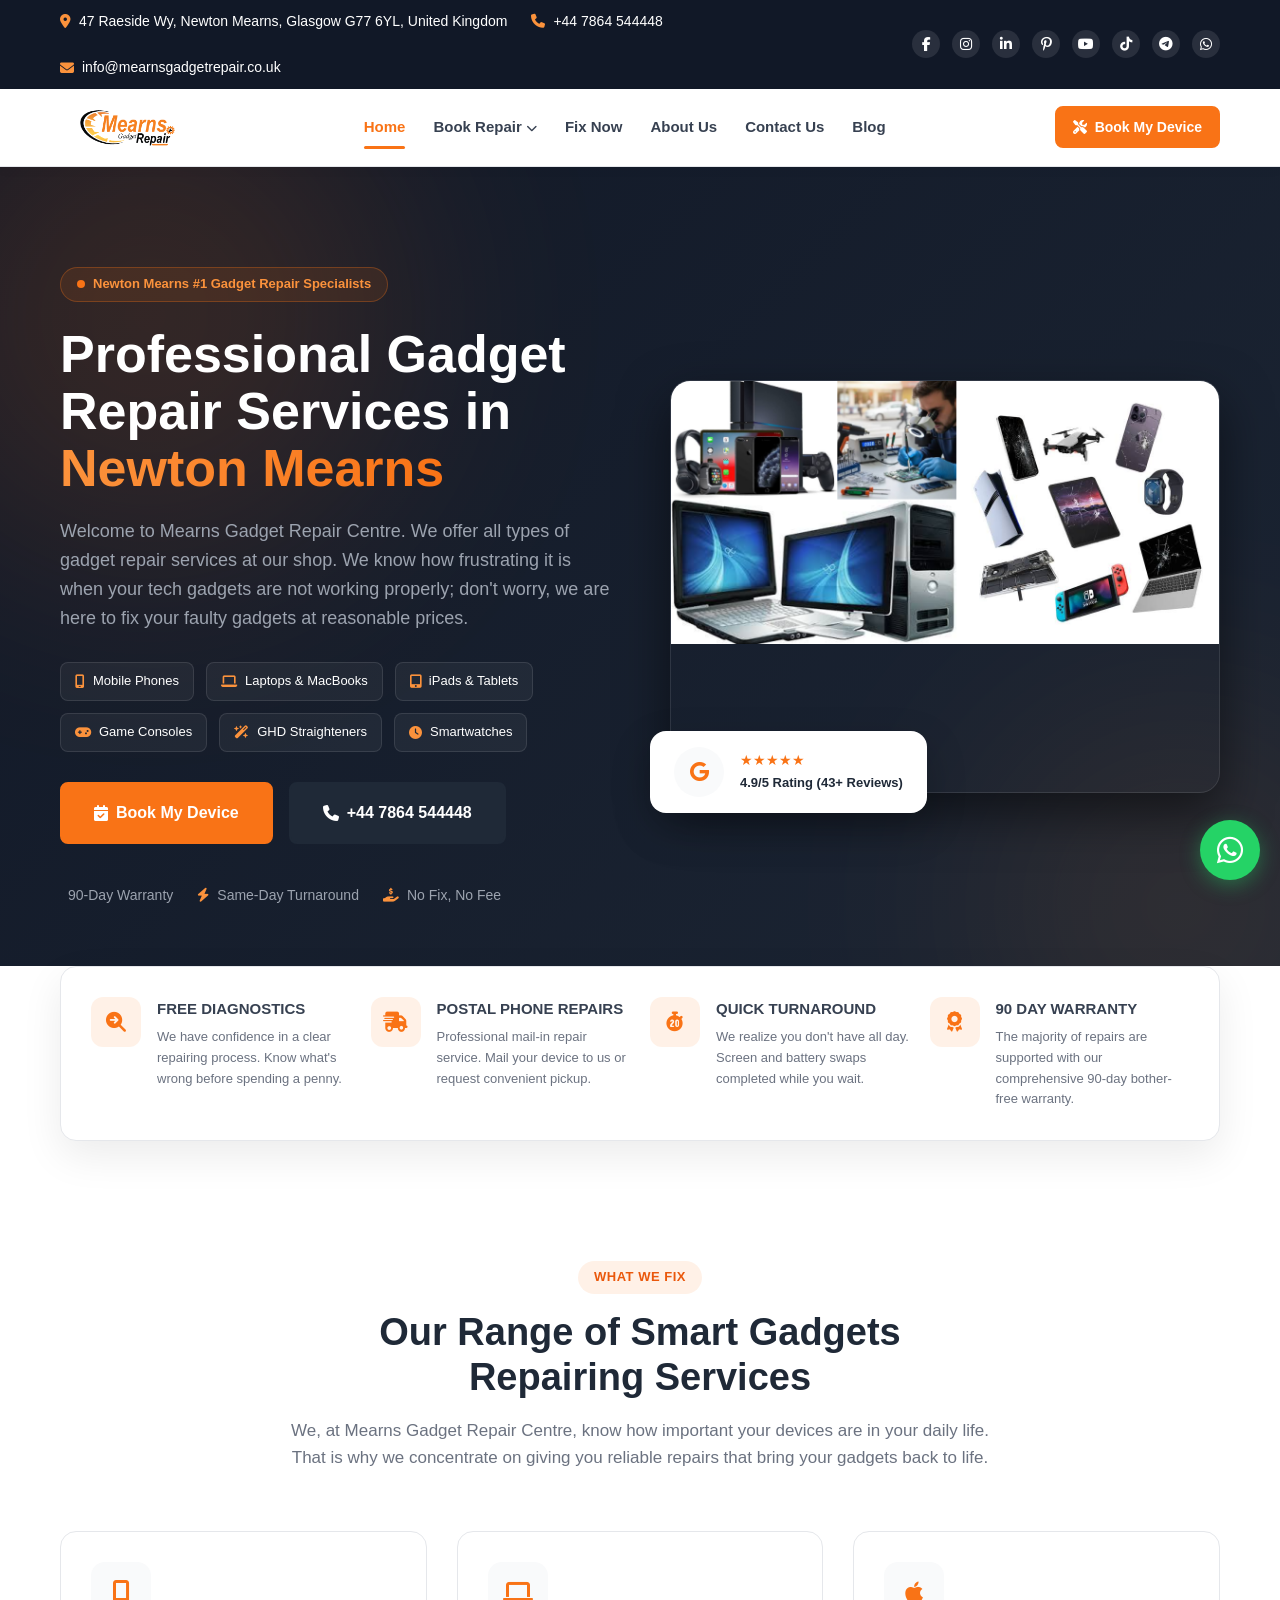
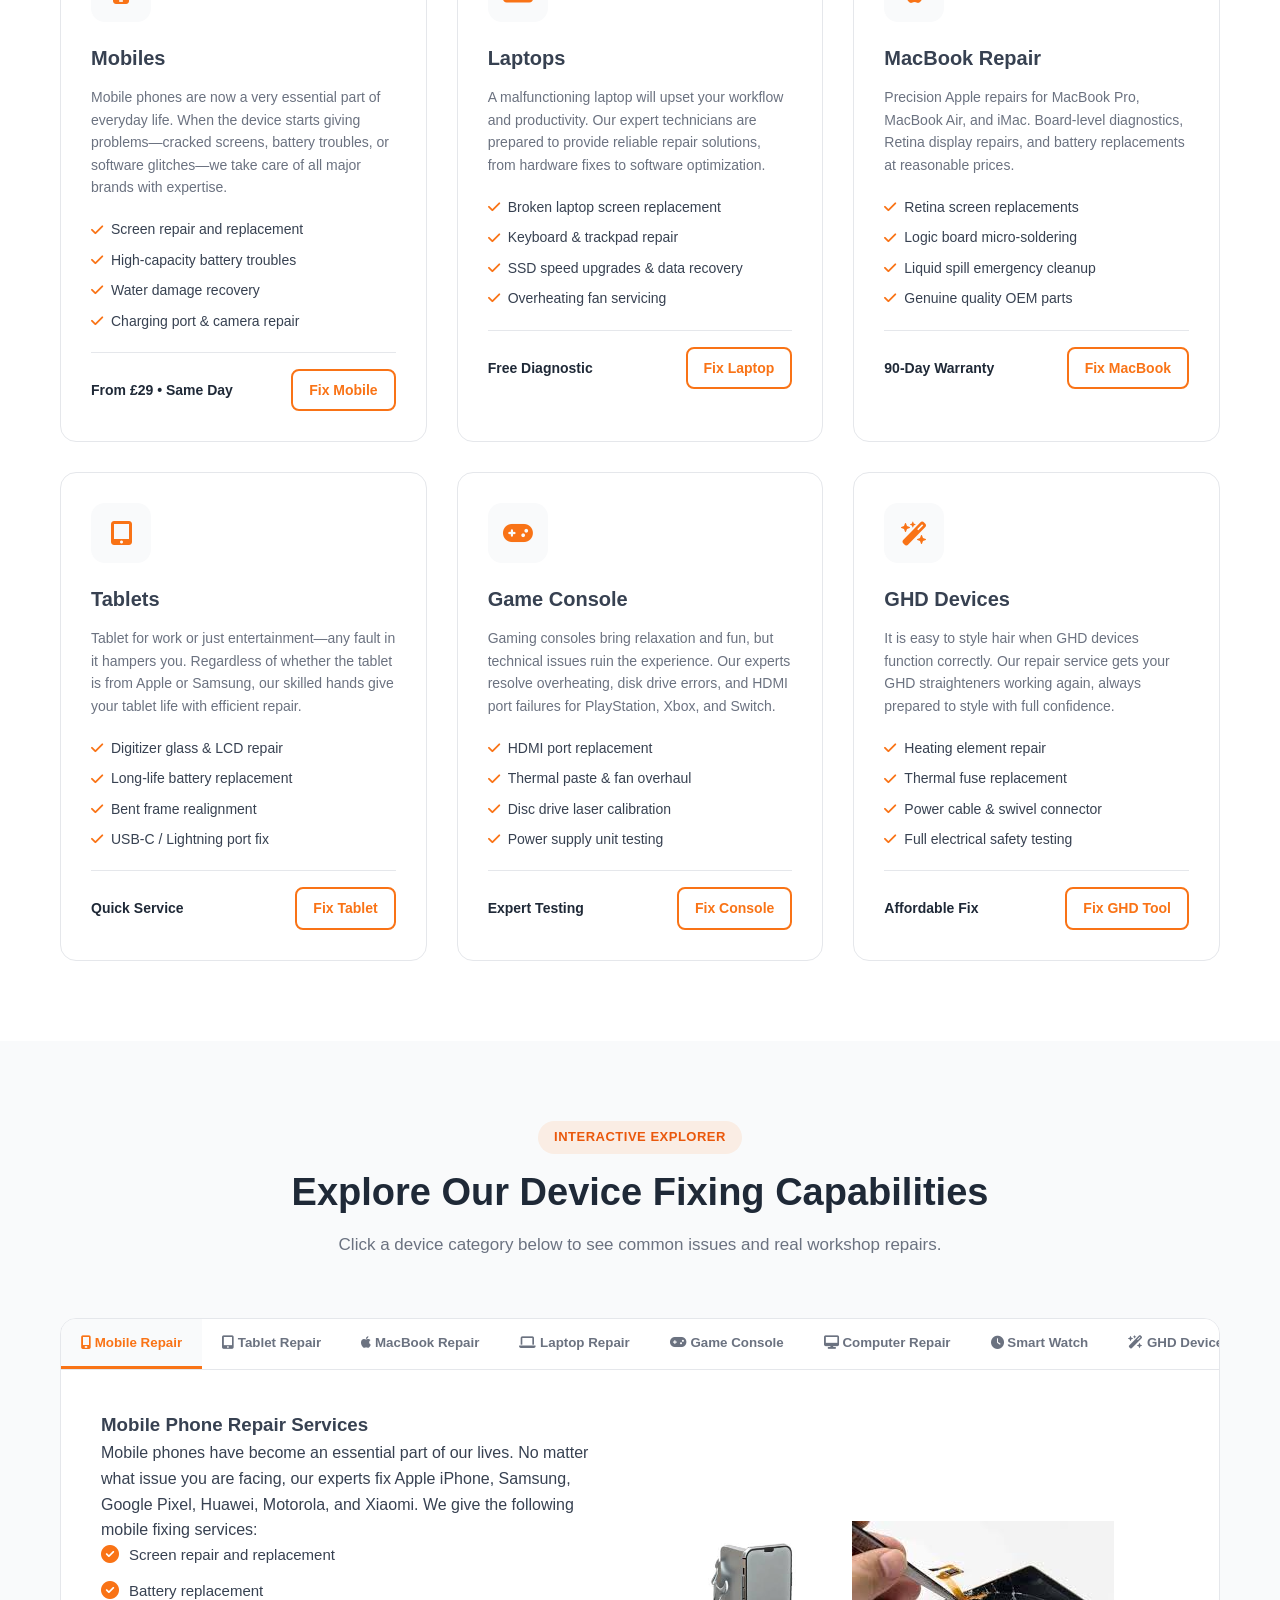
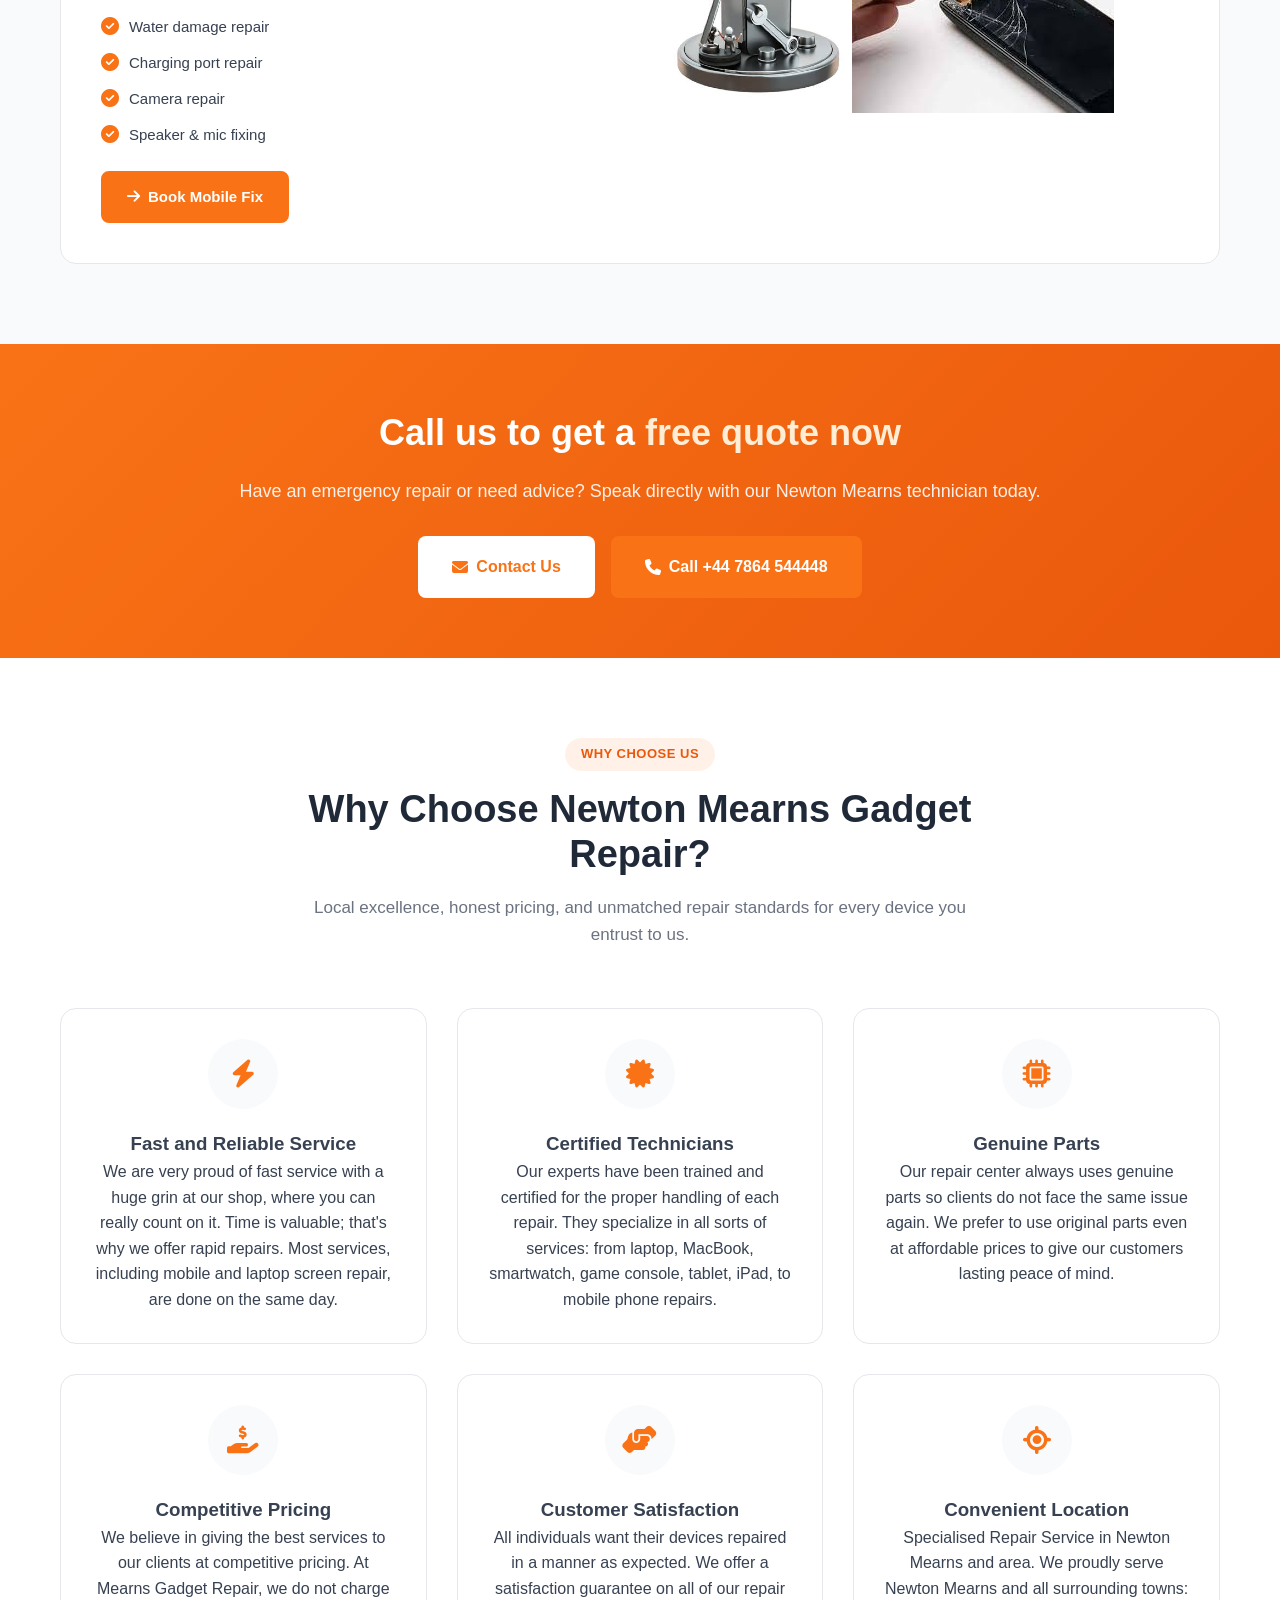
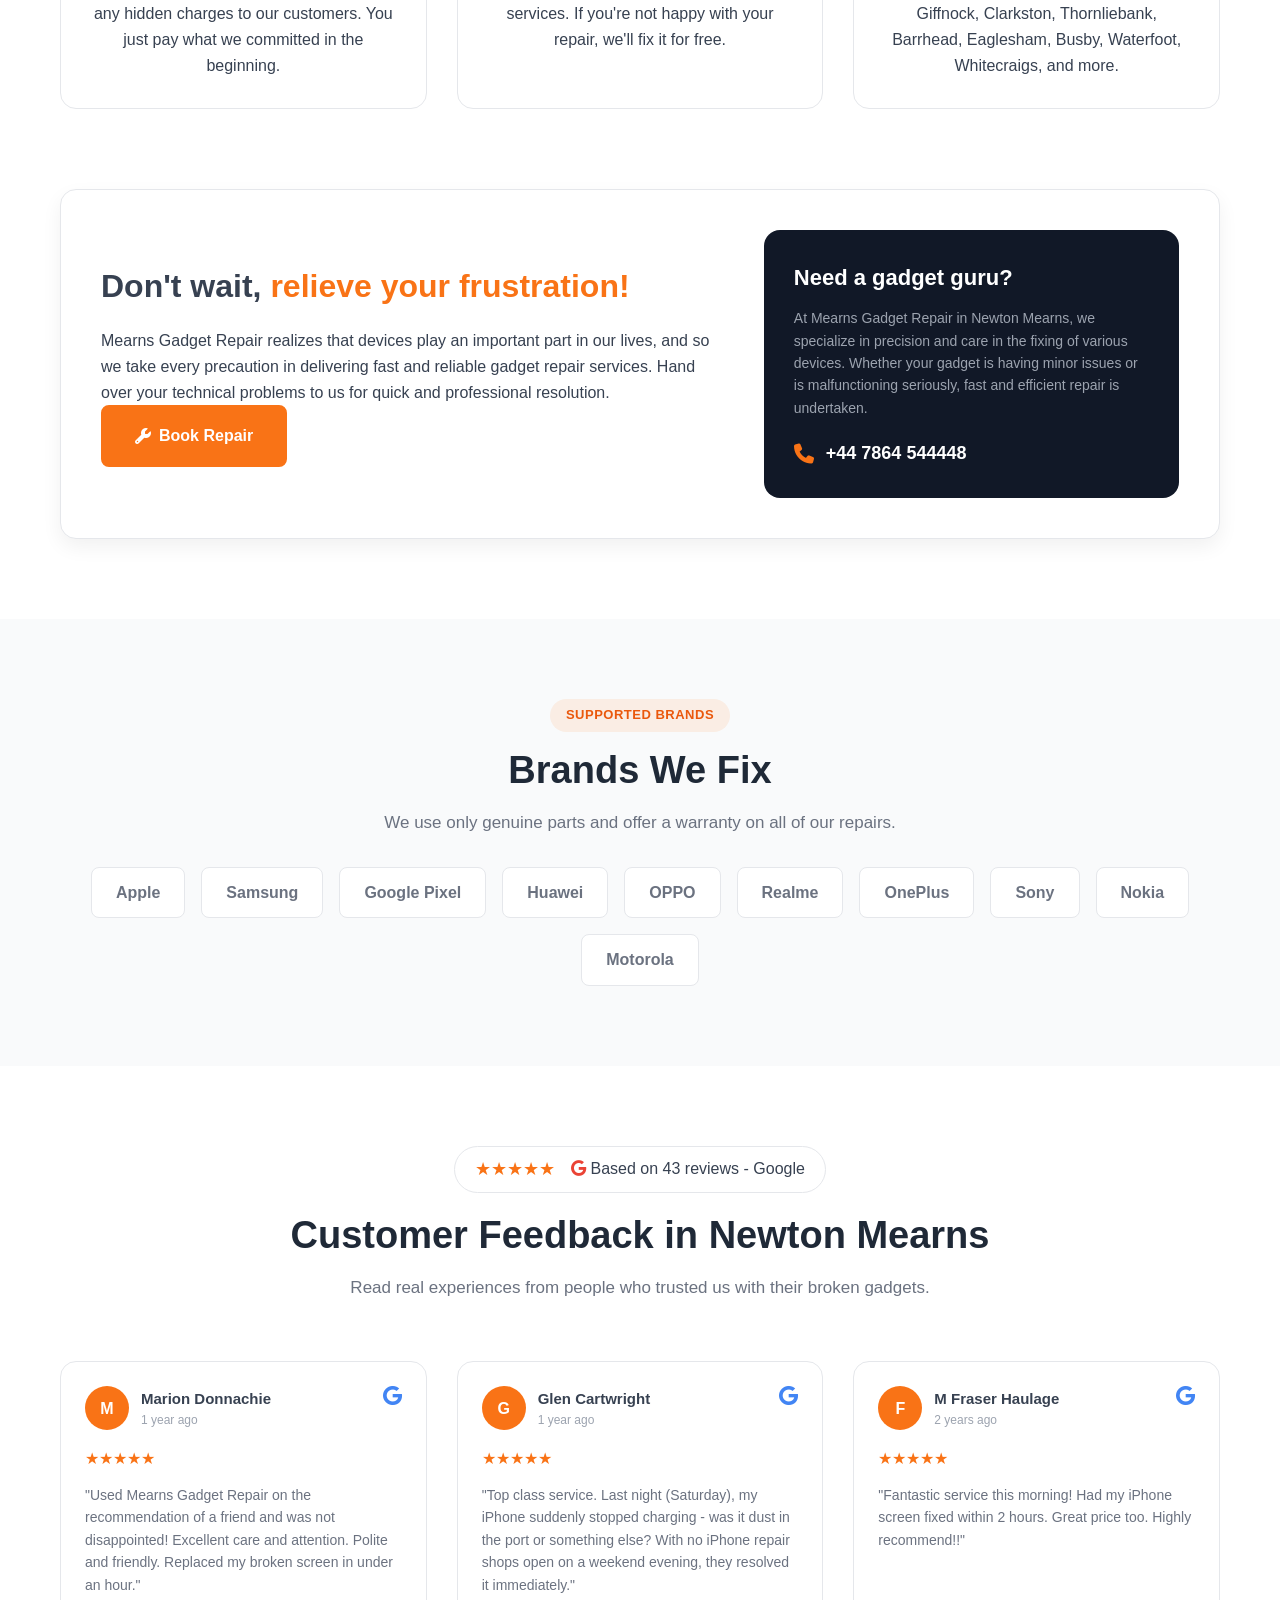
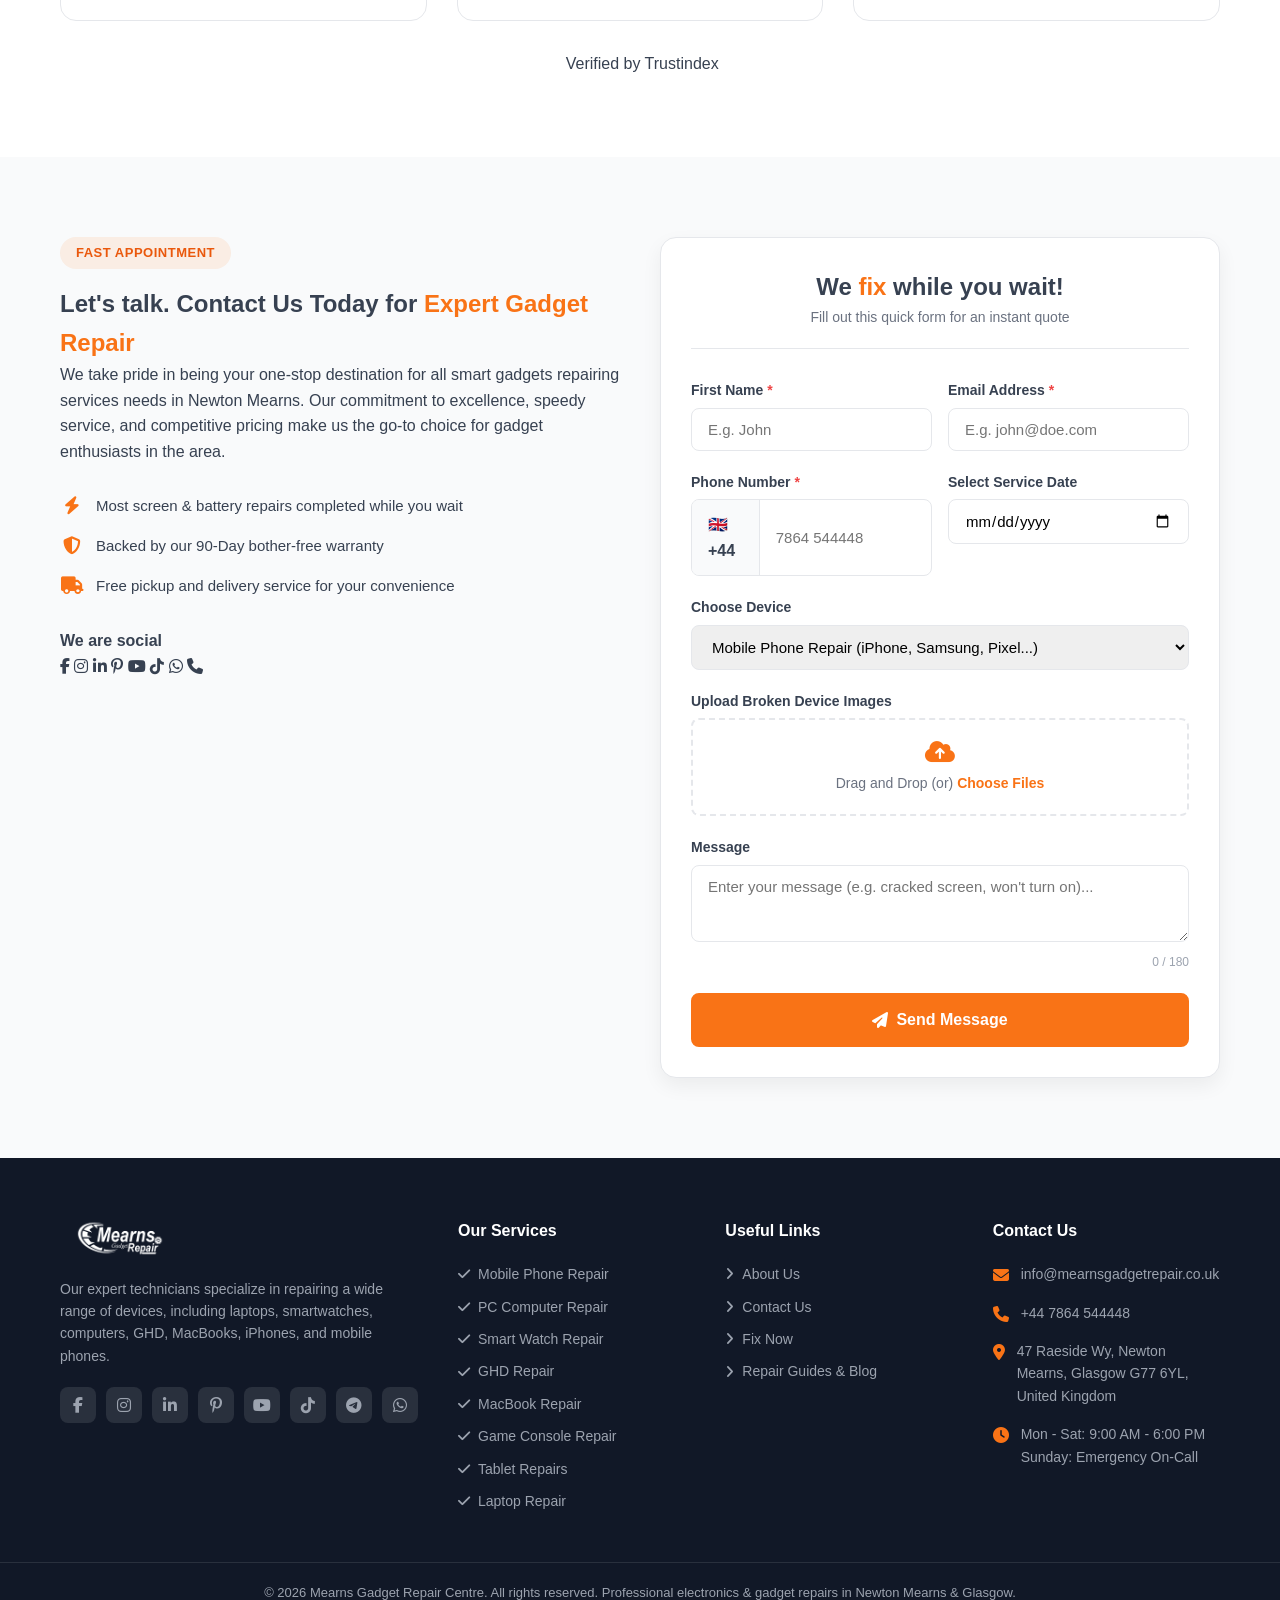
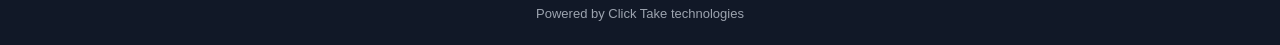
<file: index.html>
<!DOCTYPE html>
<html lang="en">
<head>
  <meta charset="UTF-8">
  <meta name="viewport" content="width=device-width, initial-scale=1.0">
  <meta http-equiv="X-Content-Type-Options" content="nosniff">
  <meta name="referrer" content="strict-origin-when-cross-origin">
  <title>Mearns Gadget Repair | Expert Phone, Laptop & Console Repair in Newton Mearns</title>
  <meta name="description" content="Newton Mearns #1 tech & gadget repair shop. Fast, reliable repair for iPhones, Samsung, laptops, MacBooks, iPads, gaming consoles & GHD hair straighteners. 90-Day Warranty.">
  <link rel="icon" type="image/png" href="images/logo.png">
  <link rel="stylesheet" href="https://cdnjs.cloudflare.com/ajax/libs/font-awesome/6.5.1/css/all.min.css">
  <link rel="stylesheet" href="style.css">
</head>
<body>

  <!-- TOP BAR -->
  <div class="top-bar">
    <div class="container top-bar-inner">
      <div class="top-bar-info">
        <div class="top-bar-item">
          <i class="fa-solid fa-location-dot"></i>
          <span>47 Raeside Wy, Newton Mearns, Glasgow G77 6YL, United Kingdom</span>
        </div>
        <div class="top-bar-item">
          <i class="fa-solid fa-phone"></i>
          <a href="tel:+447864544448">+44 7864 544448</a>
        </div>
        <div class="top-bar-item">
          <i class="fa-solid fa-envelope"></i>
          <a href="mailto:info@mearnsgadgetrepair.co.uk">info@mearnsgadgetrepair.co.uk</a>
        </div>
      </div>
      <div class="top-bar-socials">
        <a href="https://www.facebook.com/MearnsGadgetRepair" aria-label="Facebook"><i class="fa-brands fa-facebook-f"></i></a>
        <a href="https://www.instagram.com/mearnsgadget/" aria-label="Instagram"><i class="fa-brands fa-instagram"></i></a>
        <a href="https://www.linkedin.com/company/mearns-gadget-repair/home/" aria-label="LinkedIn"><i class="fa-brands fa-linkedin-in"></i></a>
        <a href="https://www.youtube.com/@MearnsGadgetRepair" aria-label="Pinterest"><i class="fa-brands fa-pinterest-p"></i></a>
        <a href="https://www.youtube.com/@MearnsGadgetRepair" aria-label="YouTube"><i class="fa-brands fa-youtube"></i></a>
        <a href="https://www.tiktok.com/@mearnsgadgetrepair2" aria-label="TikTok"><i class="fa-brands fa-tiktok"></i></a>
        <a href="https://www.google.com/maps/place/Mearns+Gadget+Repair/@55.7643478,-4.3522199,17z/data=!3m1!4b1!4m6!3m5!1s0x48884990850352e9:0x319b76fc615b33bc!8m2!3d55.7643478!4d-4.3522199!16s%2Fg%2F11p5c2ny6j?entry=ttu&g_ep=EgoyMDI2MDkwOC4wIKXMDSoASAFQAw%3D%3D" aria-label="Telegram"><i class="fa-brands fa-telegram"></i></a>
        <a href="https://wa.me/447864544448" target="_blank" aria-label="WhatsApp"><i class="fa-brands fa-whatsapp"></i></a>
      </div>
    </div>
  </div>

  <!-- SITE HEADER / NAVBAR -->
  <header class="site-header">
    <div class="container nav-container">
      <a href="index.html" class="brand-logo">
        <img src="Logo Img.png" alt="Mearns Gadget Repair Logo">
      </a>

      <nav class="nav-menu" id="navMenu">
        <a href="index.html" class="nav-link active">Home</a>
      
        <div class="nav-dropdown">
          <a href="services.html" class="nav-link">Book Repair <i class="fa-solid fa-chevron-down" style="font-size: 11px;"></i></a>
          <div class="dropdown-menu">
            <a href="services.html#mobile-repair" class="dropdown-item">Mobile Repair <i class="fa-solid fa-chevron-right"></i></a>
            <a href="services.html#pc-repair" class="dropdown-item">PC Computer Repair <i class="fa-solid fa-chevron-right"></i></a>
            <a href="services.html#smartwatch-repair" class="dropdown-item">Smart Watch Repair <i class="fa-solid fa-chevron-right"></i></a>
            <a href="services.html#ghd-repair" class="dropdown-item">GHD Device Repair <i class="fa-solid fa-chevron-right"></i></a>
            <a href="services.html#macbook-repair" class="dropdown-item">MacBook Repair <i class="fa-solid fa-chevron-right"></i></a>
            <a href="services.html#console-repair" class="dropdown-item">Game Console Repair <i class="fa-solid fa-chevron-right"></i></a>
            <a href="services.html#tablet-repair" class="dropdown-item">Tablet Repair <i class="fa-solid fa-chevron-right"></i></a>
            <a href="services.html#laptop-repair" class="dropdown-item">Laptop Repair <i class="fa-solid fa-chevron-right"></i></a>
          </div>
        </div>

        <a href="book-repair.html" class="nav-link">Fix Now</a>
        <a href="about.html" class="nav-link">About Us</a>
        <a href="contact.html" class="nav-link">Contact Us</a>
        <a href="blog.html" class="nav-link">Blog</a>
      </nav>

      <div class="nav-actions">
        <a href="book-repair.html" class="btn btn-primary btn-sm">
          <i class="fa-solid fa-screwdriver-wrench"></i> Book My Device
        </a>
        <button class="mobile-toggle" id="mobileToggle" aria-label="Toggle navigation">
          <i class="fa-solid fa-bars"></i>
        </button>
      </div>
    </div>
  </header>

  <!-- HERO SECTION -->
  <section class="hero-section">
    <!-- Blurred Backdrop Image + Gradient Overlay -->
    <div class="hero-bg-container">
      <div class="hero-bg-blur"></div>
      <div class="hero-bg-overlay"></div>
    </div>

    <div class="hero-glow-1"></div>
    <div class="hero-glow-2"></div>
    <div class="container hero-grid">
      <div class="hero-content">
        <div class="hero-badge">
          <span class="pulse-dot"></span>
          <span>Newton Mearns #1 Gadget Repair Specialists</span>
        </div>
        <h1 class="hero-title">Professional Gadget Repair Services in <span class="gradient-text">Newton Mearns</span></h1>
        <p class="hero-desc">
          Welcome to Mearns Gadget Repair Centre. We offer all types of gadget repair services at our shop. We know how frustrating it is when your tech gadgets are not working properly; don't worry, we are here to fix your faulty gadgets at reasonable prices.
        </p>

        <div class="hero-services-tags">
          <span class="hero-tag"><i class="fa-solid fa-mobile-screen"></i> Mobile Phones</span>
          <span class="hero-tag"><i class="fa-solid fa-laptop"></i> Laptops & MacBooks</span>
          <span class="hero-tag"><i class="fa-solid fa-tablet-screen-button"></i> iPads & Tablets</span>
          <span class="hero-tag"><i class="fa-solid fa-gamepad"></i> Game Consoles</span>
          <span class="hero-tag"><i class="fa-solid fa-wand-magic-sparkles"></i> GHD Straighteners</span>
          <span class="hero-tag"><i class="fa-solid fa-clock"></i> Smartwatches</span>
        </div>

        <div class="hero-cta-group">
          <a href="book-repair.html" class="btn btn-primary btn-lg">
            <i class="fa-solid fa-calendar-check"></i> Book My Device
          </a>
          <a href="tel:+447864544448" class="btn btn-secondary btn-lg">
            <i class="fa-solid fa-phone"></i> +44 7864 544448
          </a>
        </div>

        <div class="hero-trust-row">
          <div class="hero-trust-item">
            <i class="fa-solid fa-shield-check"></i>
            <span>90-Day Warranty</span>
          </div>
          <div class="hero-trust-item">
            <i class="fa-solid fa-bolt"></i>
            <span>Same-Day Turnaround</span>
          </div>
          <div class="hero-trust-item">
            <i class="fa-solid fa-hand-holding-dollar"></i>
            <span>No Fix, No Fee</span>
          </div>
        </div>
      </div>

      <!-- Hero Visual with Real Image -->
      <div class="hero-visual">
        <div class="hero-image-wrapper">
          <img src="all gadget.png" alt="Gadgets repaired by Mearns Gadget Repair: PlayStation, iPad, iPhone, Apple Watch">
        </div>

        <div class="hero-floating-stat">
          <div class="stat-circle">
            <i class="fa-brands fa-google"></i>
          </div>
          <div class="stat-text">
            <div class="rating-stars">★★★★★</div>
            <p>4.9/5 Rating (43+ Reviews)</p>
          </div>
        </div>
      </div>
    </div>
  </section>

  <!-- 4 VALUE GUARANTEES BAR -->
  <section class="guarantees-bar">
    <div class="container">
      <div class="guarantees-grid">
        <div class="guarantee-card">
          <div class="guarantee-icon">
            <i class="fa-solid fa-magnifying-glass-arrow-right"></i>
          </div>
          <div class="guarantee-content">
            <h3>FREE DIAGNOSTICS</h3>
            <p>We have confidence in a clear repairing process. Know what's wrong before spending a penny.</p>
          </div>
        </div>

        <div class="guarantee-card">
          <div class="guarantee-icon">
            <i class="fa-solid fa-truck-fast"></i>
          </div>
          <div class="guarantee-content">
            <h3>POSTAL PHONE REPAIRS</h3>
            <p>Professional mail-in repair service. Mail your device to us or request convenient pickup.</p>
          </div>
        </div>

        <div class="guarantee-card">
          <div class="guarantee-icon">
            <i class="fa-solid fa-stopwatch-20"></i>
          </div>
          <div class="guarantee-content">
            <h3>QUICK TURNAROUND</h3>
            <p>We realize you don't have all day. Screen and battery swaps completed while you wait.</p>
          </div>
        </div>

        <div class="guarantee-card">
          <div class="guarantee-icon">
            <i class="fa-solid fa-award"></i>
          </div>
          <div class="guarantee-content">
            <h3>90 DAY WARRANTY</h3>
            <p>The majority of repairs are supported with our comprehensive 90-day bother-free warranty.</p>
          </div>
        </div>
      </div>
    </div>
  </section>

  <!-- OUR RANGE OF SMART GADGETS REPAIRING SERVICES -->
  <section class="section">
    <div class="container">
      <div class="section-header">
        <span class="section-tag">What We Fix</span>
        <h2 class="section-title">Our Range of Smart Gadgets Repairing Services</h2>
        <p class="section-subtitle">
          We, at Mearns Gadget Repair Centre, know how important your devices are in your daily life. That is why we concentrate on giving you reliable repairs that bring your gadgets back to life.
        </p>
      </div>

      <div class="services-overview-grid">
        <!-- Card 1: Mobiles -->
        <div class="service-box">
          <div class="service-box-icon"><i class="fa-solid fa-mobile-screen"></i></div>
          <h3>Mobiles</h3>
          <p>Mobile phones are now a very essential part of everyday life. When the device starts giving problems—cracked screens, battery troubles, or software glitches—we take care of all major brands with expertise.</p>
          <ul class="service-box-features">
            <li><i class="fa-solid fa-check"></i> Screen repair and replacement</li>
            <li><i class="fa-solid fa-check"></i> High-capacity battery troubles</li>
            <li><i class="fa-solid fa-check"></i> Water damage recovery</li>
            <li><i class="fa-solid fa-check"></i> Charging port & camera repair</li>
          </ul>
          <div class="service-box-footer">
            <span class="price-tag">From £29 • Same Day</span>
            <a href="book-repair.html" class="btn btn-outline btn-sm">Fix Mobile</a>
          </div>
        </div>

        <!-- Card 2: Laptops -->
        <div class="service-box">
          <div class="service-box-icon"><i class="fa-solid fa-laptop"></i></div>
          <h3>Laptops</h3>
          <p>A malfunctioning laptop will upset your workflow and productivity. Our expert technicians are prepared to provide reliable repair solutions, from hardware fixes to software optimization.</p>
          <ul class="service-box-features">
            <li><i class="fa-solid fa-check"></i> Broken laptop screen replacement</li>
            <li><i class="fa-solid fa-check"></i> Keyboard & trackpad repair</li>
            <li><i class="fa-solid fa-check"></i> SSD speed upgrades & data recovery</li>
            <li><i class="fa-solid fa-check"></i> Overheating fan servicing</li>
          </ul>
          <div class="service-box-footer">
            <span class="price-tag">Free Diagnostic</span>
            <a href="book-repair.html" class="btn btn-outline btn-sm">Fix Laptop</a>
          </div>
        </div>

        <!-- Card 3: MacBooks -->
        <div class="service-box">
          <div class="service-box-icon"><i class="fa-brands fa-apple"></i></div>
          <h3>MacBook Repair</h3>
          <p>Precision Apple repairs for MacBook Pro, MacBook Air, and iMac. Board-level diagnostics, Retina display repairs, and battery replacements at reasonable prices.</p>
          <ul class="service-box-features">
            <li><i class="fa-solid fa-check"></i> Retina screen replacements</li>
            <li><i class="fa-solid fa-check"></i> Logic board micro-soldering</li>
            <li><i class="fa-solid fa-check"></i> Liquid spill emergency cleanup</li>
            <li><i class="fa-solid fa-check"></i> Genuine quality OEM parts</li>
          </ul>
          <div class="service-box-footer">
            <span class="price-tag">90-Day Warranty</span>
            <a href="book-repair.html" class="btn btn-outline btn-sm">Fix MacBook</a>
          </div>
        </div>

        <!-- Card 4: Tablets -->
        <div class="service-box">
          <div class="service-box-icon"><i class="fa-solid fa-tablet-screen-button"></i></div>
          <h3>Tablets</h3>
          <p>Tablet for work or just entertainment—any fault in it hampers you. Regardless of whether the tablet is from Apple or Samsung, our skilled hands give your tablet life with efficient repair.</p>
          <ul class="service-box-features">
            <li><i class="fa-solid fa-check"></i> Digitizer glass & LCD repair</li>
            <li><i class="fa-solid fa-check"></i> Long-life battery replacement</li>
            <li><i class="fa-solid fa-check"></i> Bent frame realignment</li>
            <li><i class="fa-solid fa-check"></i> USB-C / Lightning port fix</li>
          </ul>
          <div class="service-box-footer">
            <span class="price-tag">Quick Service</span>
            <a href="book-repair.html" class="btn btn-outline btn-sm">Fix Tablet</a>
          </div>
        </div>

        <!-- Card 5: Game Consoles -->
        <div class="service-box">
          <div class="service-box-icon"><i class="fa-solid fa-gamepad"></i></div>
          <h3>Game Console</h3>
          <p>Gaming consoles bring relaxation and fun, but technical issues ruin the experience. Our experts resolve overheating, disk drive errors, and HDMI port failures for PlayStation, Xbox, and Switch.</p>
          <ul class="service-box-features">
            <li><i class="fa-solid fa-check"></i> HDMI port replacement</li>
            <li><i class="fa-solid fa-check"></i> Thermal paste & fan overhaul</li>
            <li><i class="fa-solid fa-check"></i> Disc drive laser calibration</li>
            <li><i class="fa-solid fa-check"></i> Power supply unit testing</li>
          </ul>
          <div class="service-box-footer">
            <span class="price-tag">Expert Testing</span>
            <a href="book-repair.html" class="btn btn-outline btn-sm">Fix Console</a>
          </div>
        </div>

        <!-- Card 6: GHD Devices -->
        <div class="service-box">
          <div class="service-box-icon"><i class="fa-solid fa-wand-magic-sparkles"></i></div>
          <h3>GHD Devices</h3>
          <p>It is easy to style hair when GHD devices function correctly. Our repair service gets your GHD straighteners working again, always prepared to style with full confidence.</p>
          <ul class="service-box-features">
            <li><i class="fa-solid fa-check"></i> Heating element repair</li>
            <li><i class="fa-solid fa-check"></i> Thermal fuse replacement</li>
            <li><i class="fa-solid fa-check"></i> Power cable & swivel connector</li>
            <li><i class="fa-solid fa-check"></i> Full electrical safety testing</li>
          </ul>
          <div class="service-box-footer">
            <span class="price-tag">Affordable Fix</span>
            <a href="book-repair.html" class="btn btn-outline btn-sm">Fix GHD Tool</a>
          </div>
        </div>
      </div>
    </div>
  </section>

  <!-- TABBED DEVICE SERVICES EXPLORER (WITH REAL PHOTOS) -->
  <section class="section section-alt">
    <div class="container">
      <div class="section-header">
        <span class="section-tag">Interactive Explorer</span>
        <h2 class="section-title">Explore Our Device Fixing Capabilities</h2>
        <p class="section-subtitle">Click a device category below to see common issues and real workshop repairs.</p>
      </div>

      <div class="tabs-explorer-wrapper">
        <div class="tabs-nav">
          <button class="tab-btn active" data-tab="mobile"><i class="fa-solid fa-mobile-screen"></i> Mobile Repair</button>
          <button class="tab-btn" data-tab="tablet"><i class="fa-solid fa-tablet-screen-button"></i> Tablet Repair</button>
          <button class="tab-btn" data-tab="macbook"><i class="fa-brands fa-apple"></i> MacBook Repair</button>
          <button class="tab-btn" data-tab="laptop"><i class="fa-solid fa-laptop"></i> Laptop Repair</button>
          <button class="tab-btn" data-tab="console"><i class="fa-solid fa-gamepad"></i> Game Console</button>
          <button class="tab-btn" data-tab="computer"><i class="fa-solid fa-desktop"></i> Computer Repair</button>
          <button class="tab-btn" data-tab="smartwatch"><i class="fa-solid fa-clock"></i> Smart Watch</button>
          <button class="tab-btn" data-tab="ghd"><i class="fa-solid fa-wand-magic-sparkles"></i> GHD Device</button>
        </div>

        <!-- Tab 1: Mobile with real iPhone lineup image -->
        <div class="tab-content-panel active" id="tab-mobile">
          <div class="tab-panel-grid">
            <div class="tab-panel-info">
              <h3>Mobile Phone Repair Services</h3>
              <p>Mobile phones have become an essential part of our lives. No matter what issue you are facing, our experts fix Apple iPhone, Samsung, Google Pixel, Huawei, Motorola, and Xiaomi. We give the following mobile fixing services:</p>
              <div class="repair-check-list">
                <div class="repair-check-item"><i class="fa-solid fa-circle-check"></i> Screen repair and replacement</div>
                <div class="repair-check-item"><i class="fa-solid fa-circle-check"></i> Battery replacement</div>
                <div class="repair-check-item"><i class="fa-solid fa-circle-check"></i> Water damage repair</div>
                <div class="repair-check-item"><i class="fa-solid fa-circle-check"></i> Charging port repair</div>
                <div class="repair-check-item"><i class="fa-solid fa-circle-check"></i> Camera repair</div>
                <div class="repair-check-item"><i class="fa-solid fa-circle-check"></i> Speaker & mic fixing</div>
              </div>
              <a href="book-repair.html" class="btn btn-primary"><i class="fa-solid fa-arrow-right"></i> Book Mobile Fix</a>
            </div>
            <div class="tab-panel-visual">
              <img src="phone repair.png" alt="iPhone smartphone repair lineup">
              <p style="color: var(--text-muted); font-size: 18.5px;"></p>
            </div>
          </div>
        </div>

        <!-- Tab 2: Tablet -->
        <div class="tab-content-panel" id="tab-tablet">
          <div class="tab-panel-grid">
            <div class="tab-panel-info">
              <h3>Tablet & iPad Repair Services</h3>
              <p>Tablet for work or entertainment—any fault in it hampers you. Regardless of whether the tablet is from Apple or Samsung, our skilled hands give your tablet life with efficient repair service.</p>
              <div class="repair-check-list">
                <div class="repair-check-item"><i class="fa-solid fa-circle-check"></i> iPad Air, Mini & Pro screens</div>
                <div class="repair-check-item"><i class="fa-solid fa-circle-check"></i> Samsung Tab A8 & S-Series</div>
                <div class="repair-check-item"><i class="fa-solid fa-circle-check"></i> Rapid battery replacement</div>
                <div class="repair-check-item"><i class="fa-solid fa-circle-check"></i> Loose charging port fixes</div>
              </div>
              <a href="book-repair.html" class="btn btn-primary"><i class="fa-solid fa-arrow-right"></i> Book Tablet Fix</a>
            </div>
            <div class="tab-panel-visual">
              <img src="tablet.jpg" alt="iPad tablet screen repair">
            </div>
          </div>
        </div>

        <!-- Tab 3: MacBook -->
        <div class="tab-content-panel" id="tab-macbook">
          <div class="tab-panel-grid">
            <div class="tab-panel-info">
              <h3>MacBook Repair</h3>
              <p>Skilled technicians provide fast, reliable, and affordable repairs to keep your Apple MacBook Pro, MacBook Air, and iMac running smoothly.</p>
              <div class="repair-check-list">
                <div class="repair-check-item"><i class="fa-solid fa-circle-check"></i> Retina screen replacement</div>
                <div class="repair-check-item"><i class="fa-solid fa-circle-check"></i> Battery degradation swaps</div>
                <div class="repair-check-item"><i class="fa-solid fa-circle-check"></i> Trackpad and keyboard issues</div>
                <div class="repair-check-item"><i class="fa-solid fa-circle-check"></i> Logic board diagnostics</div>
              </div>
              <a href="book-repair.html" class="btn btn-primary"><i class="fa-solid fa-arrow-right"></i> Book MacBook Fix</a>
            </div>
            <div class="tab-panel-visual">
              <img src="mac.jpg" alt="Technician micro soldering MacBook logic board">
              <p style="color: var(--text-muted); font-size: 13.5px;"></p>
            </div>
          </div>
        </div>

        <!-- Tab 4: Laptop -->
        <div class="tab-content-panel" id="tab-laptop">
          <div class="tab-panel-grid">
            <div class="tab-panel-info">
              <h3>Laptop Repair</h3>
              <p>Expert technicians prepare reliable repair solutions, from hardware fixes to software optimization. We ensure your laptop functions smoothly regardless of brand.</p>
              <div class="repair-check-list">
                <div class="repair-check-item"><i class="fa-solid fa-circle-check"></i> Screen, hinge & chassis repairs</div>
                <div class="repair-check-item"><i class="fa-solid fa-circle-check"></i> Power jack (DC socket) replacement</div>
                <div class="repair-check-item"><i class="fa-solid fa-circle-check"></i> Ultra-fast SSD speed upgrades</div>
                <div class="repair-check-item"><i class="fa-solid fa-circle-check"></i> Windows reinstall & virus removal</div>
              </div>
              <a href="book-repair.html" class="btn btn-primary"><i class="fa-solid fa-arrow-right"></i> Book Laptop Fix</a>
            </div>
            <div class="tab-panel-visual">
              <img src="laptop.jpg" alt="Laptop repair workbench">
              <p style="color: var(--text-muted); font-size: 13.5px;"></p>
            </div>
          </div>
        </div>

        <!-- Tab 5: Game Console -->
        <div class="tab-content-panel" id="tab-console">
          <div class="tab-panel-grid">
            <div class="tab-panel-info">
              <h3>Game Console Repair</h3>
              <p>Our experts resolve problems like overheating, disk drive errors, and HDMI port failures for PlayStation, Xbox, Nintendo, and other gaming systems.</p>
              <div class="repair-check-list">
                <div class="repair-check-item"><i class="fa-solid fa-circle-check"></i> PS5 / PS4 HDMI port replacement</div>
                <div class="repair-check-item"><i class="fa-solid fa-circle-check"></i> Xbox Series X / S HDMI port repair</div>
                <div class="repair-check-item"><i class="fa-solid fa-circle-check"></i> Overheating liquid metal & paste</div>
                <div class="repair-check-item"><i class="fa-solid fa-circle-check"></i> Disc drive laser calibration</div>
              </div>
              <a href="book-repair.html" class="btn btn-primary"><i class="fa-solid fa-arrow-right"></i> Book Console Fix</a>
            </div>
            <div class="tab-panel-visual">
            <img src="game.jpg" alt="game console">
              
              <p style="color: var(--text-muted); font-size: 13.5px;"></p>
            </div>
          </div>
        </div>

        <!-- Tab 6: Computer -->
        <div class="tab-content-panel" id="tab-computer">
          <div class="tab-panel-grid">
            <div class="tab-panel-info">
              <h3>Computer Repair</h3>
              <p>From desktops to all-in-one PCs, we fix every type of issue, such as hardware, cable, LCD, or any other problem you face.</p>
              <div class="repair-check-list">
                <div class="repair-check-item"><i class="fa-solid fa-circle-check"></i> Power supply (PSU) & motherboard replacement</div>
                <div class="repair-check-item"><i class="fa-solid fa-circle-check"></i> Custom PC gaming builds & diagnostics</div>
                <div class="repair-check-item"><i class="fa-solid fa-circle-check"></i> Data recovery & hard drive transfer</div>
                <div class="repair-check-item"><i class="fa-solid fa-circle-check"></i> Thermal paste reapplication</div>
              </div>
              <a href="book-repair.html" class="btn btn-primary"><i class="fa-solid fa-arrow-right"></i> Book PC Fix</a>
            </div>
            <div class="tab-panel-visual">
              <img src="computer.jpg" alt="Desktop PC motherboard repair">
              <p style="color: var(--text-muted); font-size: 13.5px;"></p>
            </div>
          </div>
        </div>

        <!-- Tab 7: Smartwatch with real cracked Apple Watch image -->
        <div class="tab-content-panel" id="tab-smartwatch">
          <div class="tab-panel-grid">
            <div class="tab-panel-info">
              <h3>Smart Watch Repair</h3>
              <p>We repair all types of smartwatches, whether you are an Apple Watch user or any other brand. Our technicians fix all issues, including screen repairs, battery replacements, and sensor malfunctions, ensuring your watch works like new again.</p>
              <div class="repair-check-list">
                <div class="repair-check-item"><i class="fa-solid fa-circle-check"></i> Cracked Apple Watch screen replacement</div>
                <div class="repair-check-item"><i class="fa-solid fa-circle-check"></i> Battery replacement & sensor fixing</div>
                <div class="repair-check-item"><i class="fa-solid fa-circle-check"></i> Samsung Galaxy Watch repair</div>
                <div class="repair-check-item"><i class="fa-solid fa-circle-check"></i> Water seal reinstatement</div>
              </div>
              <a href="book-repair.html" class="btn btn-primary"><i class="fa-solid fa-arrow-right"></i> Book Watch Fix</a>
            </div>
            <div class="tab-panel-visual">
              <img src="smart watch.jpg" alt="Apple Watch cracked screen repair">
              <p style="color: var(--text-muted); font-size: 13.5px;"></p>
            </div>
          </div>
        </div>

        <!-- Tab 8: GHD Device -->
        <div class="tab-content-panel" id="tab-ghd">
          <div class="tab-panel-grid">
            <div class="tab-panel-info">
              <h3>GHD Device Repair</h3>
              <p>Our team helps you with GHD styling tool fixing. No matter what issue you are facing, we got you covered. Once the repair is done, you style your hair with confidence.</p>
              <div class="repair-check-list">
                <div class="repair-check-item"><i class="fa-solid fa-circle-check"></i> Flashing red light / beeping alarm fix</div>
                <div class="repair-check-item"><i class="fa-solid fa-circle-check"></i> Thermal fuse safety replacement</div>
                <div class="repair-check-item"><i class="fa-solid fa-circle-check"></i> Genuine GHD ceramic heating plates</div>
                <div class="repair-check-item"><i class="fa-solid fa-circle-check"></i> UK power cable & swivel connector</div>
              </div>
              <a href="book-repair.html" class="btn btn-primary"><i class="fa-solid fa-arrow-right"></i> Book GHD Fix</a>
            </div>
            <div class="tab-panel-visual">
              <img src="GHD.jpg" alt="GHD Device Repair">
              <p style="color: var(--text-muted); font-size: 13.5px;"></p>
            </div>
          </div>
        </div>
      </div>
    </div>
  </section>

  <!-- CTA BANNER -->
  <section class="cta-banner-gradient">
    <div class="container">
      <h2>Call us to get a <span>free quote now</span></h2>
      <p>Have an emergency repair or need advice? Speak directly with our Newton Mearns technician today.</p>
      <div style="display: flex; justify-content: center; gap: 16px; flex-wrap: wrap;">
        <a href="contact.html" class="btn btn-white btn-lg"><i class="fa-solid fa-envelope"></i> Contact Us</a>
        <a href="tel:+447864544448" class="btn btn-primary btn-lg"><i class="fa-solid fa-phone"></i> Call +44 7864 544448</a>
      </div>
    </div>
  </section>

  <!-- WHY CHOOSE NEWTON MEARNS GADGET REPAIR -->
  <section class="section">
    <div class="container">
      <div class="section-header">
        <span class="section-tag">Why Choose Us</span>
        <h2 class="section-title">Why Choose Newton Mearns Gadget Repair?</h2>
        <p class="section-subtitle">Local excellence, honest pricing, and unmatched repair standards for every device you entrust to us.</p>
      </div>

      <div class="why-choose-grid">
        <!-- Card 1 -->
        <div class="why-card">
          <div class="why-card-icon"><i class="fa-solid fa-bolt"></i></div>
          <h3>Fast and Reliable Service</h3>
          <p>We are very proud of fast service with a huge grin at our shop, where you can really count on it. Time is valuable; that's why we offer rapid repairs. Most services, including mobile and laptop screen repair, are done on the same day.</p>
        </div>

        <!-- Card 2 -->
        <div class="why-card">
          <div class="why-card-icon"><i class="fa-solid fa-certificate"></i></div>
          <h3>Certified Technicians</h3>
          <p>Our experts have been trained and certified for the proper handling of each repair. They specialize in all sorts of services: from laptop, MacBook, smartwatch, game console, tablet, iPad, to mobile phone repairs.</p>
        </div>

        <!-- Card 3 -->
        <div class="why-card">
          <div class="why-card-icon"><i class="fa-solid fa-microchip"></i></div>
          <h3>Genuine Parts</h3>
          <p>Our repair center always uses genuine parts so clients do not face the same issue again. We prefer to use original parts even at affordable prices to give our customers lasting peace of mind.</p>
        </div>

        <!-- Card 4 -->
        <div class="why-card">
          <div class="why-card-icon"><i class="fa-solid fa-hand-holding-dollar"></i></div>
          <h3>Competitive Pricing</h3>
          <p>We believe in giving the best services to our clients at competitive pricing. At Mearns Gadget Repair, we do not charge any hidden charges to our customers. You just pay what we committed in the beginning.</p>
        </div>

        <!-- Card 5 -->
        <div class="why-card">
          <div class="why-card-icon"><i class="fa-solid fa-handshake-angle"></i></div>
          <h3>Customer Satisfaction</h3>
          <p>All individuals want their devices repaired in a manner as expected. We offer a satisfaction guarantee on all of our repair services. If you're not happy with your repair, we'll fix it for free.</p>
        </div>

        <!-- Card 6 -->
        <div class="why-card">
          <div class="why-card-icon"><i class="fa-solid fa-location-crosshairs"></i></div>
          <h3>Convenient Location</h3>
          <p>Specialised Repair Service in Newton Mearns and area. We proudly serve Newton Mearns and all surrounding towns: Giffnock, Clarkston, Thornliebank, Barrhead, Eaglesham, Busby, Waterfoot, Whitecraigs, and more.</p>
        </div>
      </div>
    </div>
  </section>

  <!-- GADGET GURU SECTION -->
  <section class="section" style="padding-top: 0;">
    <div class="container">
      <div class="guru-banner">
        <div class="guru-banner-grid">
          <div class="guru-content">
            <h2>Don't wait, <span>relieve your frustration!</span></h2>
            <p>
              Mearns Gadget Repair realizes that devices play an important part in our lives, and so we take every precaution in delivering fast and reliable gadget repair services. Hand over your technical problems to us for quick and professional resolution.
            </p>
            <a href="book-repair.html" class="btn btn-primary btn-lg"><i class="fa-solid fa-wrench"></i> Book Repair</a>
          </div>

          <div class="guru-highlight-box">
            <h3>Need a gadget guru?</h3>
            <p>
              At Mearns Gadget Repair in Newton Mearns, we specialize in precision and care in the fixing of various devices. Whether your gadget is having minor issues or is malfunctioning seriously, fast and efficient repair is undertaken.
            </p>
            <div style="display: flex; gap: 12px; align-items: center;">
              <i class="fa-solid fa-phone" style="color: var(--primary); font-size: 20px;"></i>
              <span style="font-weight: 800; font-size: 18px; color: #ffffff;">+44 7864 544448</span>
            </div>
          </div>
        </div>
      </div>
    </div>
  </section>

  <!-- BRANDS WE FIX -->
  <section class="section section-alt">
    <div class="container">
      <div class="section-header" style="margin-bottom: 30px;">
        <span class="section-tag">Supported Brands</span>
        <h2 class="section-title">Brands We Fix</h2>
        <p class="section-subtitle">We use only genuine parts and offer a warranty on all of our repairs.</p>
      </div>

      <div class="brands-row">
        <span class="brand-badge">Apple</span>
        <span class="brand-badge">Samsung</span>
        <span class="brand-badge">Google Pixel</span>
        <span class="brand-badge">Huawei</span>
        <span class="brand-badge">OPPO</span>
        <span class="brand-badge">Realme</span>
        <span class="brand-badge">OnePlus</span>
        <span class="brand-badge">Sony</span>
        <span class="brand-badge">Nokia</span>
        <span class="brand-badge">Motorola</span>
      </div>
    </div>
  </section>

  <!-- GOOGLE 5-STAR REVIEWS -->
  <section class="section">
    <div class="container">
      <div class="section-header">
        <div class="reviews-header-badge">
          <div class="stars">★★★★★</div>
          <div class="meta"><i class="fa-brands fa-google" style="color: #ea4335;"></i> Based on 43 reviews - Google</div>
        </div>
        <h2 class="section-title">Customer Feedback in Newton Mearns</h2>
        <p class="section-subtitle">Read real experiences from people who trusted us with their broken gadgets.</p>
      </div>

      <div class="reviews-grid">
        <div class="review-card">
          <div class="review-top">
            <div class="reviewer-info">
              <div class="reviewer-avatar">M</div>
              <div>
                <div class="reviewer-name">Marion Donnachie</div>
                <div class="reviewer-time">1 year ago</div>
              </div>
            </div>
            <i class="fa-brands fa-google google-icon"></i>
          </div>
          <div class="review-stars">★★★★★</div>
          <p class="review-text">
            "Used Mearns Gadget Repair on the recommendation of a friend and was not disappointed! Excellent care and attention. Polite and friendly. Replaced my broken screen in under an hour."
          </p>
        </div>

        <div class="review-card">
          <div class="review-top">
            <div class="reviewer-info">
              <div class="reviewer-avatar">G</div>
              <div>
                <div class="reviewer-name">Glen Cartwright</div>
                <div class="reviewer-time">1 year ago</div>
              </div>
            </div>
            <i class="fa-brands fa-google google-icon"></i>
          </div>
          <div class="review-stars">★★★★★</div>
          <p class="review-text">
            "Top class service. Last night (Saturday), my iPhone suddenly stopped charging - was it dust in the port or something else? With no iPhone repair shops open on a weekend evening, they resolved it immediately."
          </p>
        </div>

        <div class="review-card">
          <div class="review-top">
            <div class="reviewer-info">
              <div class="reviewer-avatar">F</div>
              <div>
                <div class="reviewer-name">M Fraser Haulage</div>
                <div class="reviewer-time">2 years ago</div>
              </div>
            </div>
            <i class="fa-brands fa-google google-icon"></i>
          </div>
          <div class="review-stars">★★★★★</div>
          <p class="review-text">
            "Fantastic service this morning! Had my iPhone screen fixed within 2 hours. Great price too. Highly recommend!!"
          </p>
        </div>
      </div>

      <div style="text-align: center; margin-top: 30px;">
        <span class="trustindex-verified">
          <i class="fa-solid fa-shield-check"></i> Verified by Trustindex
        </span>
      </div>
    </div>
  </section>

  <!-- "LET'S TALK" & "WE FIX WHILE YOU WAIT!" BOOKING FORM -->
  <section class="section section-alt" id="booking-section">
    <div class="container">
      <div class="booking-section-grid">
        <div class="booking-info">
          <span class="section-tag">Fast Appointment</span>
          <h2>Let's talk. Contact Us Today for <span>Expert Gadget Repair</span></h2>
          <p>
            We take pride in being your one-stop destination for all smart gadgets repairing services needs in Newton Mearns. Our commitment to excellence, speedy service, and competitive pricing make us the go-to choice for gadget enthusiasts in the area.
          </p>

          <div class="booking-perks">
            <div class="perk-item">
              <i class="fa-solid fa-bolt"></i>
              <span>Most screen & battery repairs completed while you wait</span>
            </div>
            <div class="perk-item">
              <i class="fa-solid fa-shield-halved"></i>
              <span>Backed by our 90-Day bother-free warranty</span>
            </div>
            <div class="perk-item">
              <i class="fa-solid fa-truck"></i>
              <span>Free pickup and delivery service for your convenience</span>
            </div>
          </div>

          <div class="socials-follow-block">
            <h4>We are social</h4>
            <div class="social-icons-large">
              <a href="https://www.facebook.com/MearnsGadgetRepair" class="social-icon-btn" aria-label="Facebook"><i class="fa-brands fa-facebook-f"></i></a>
              <a href="https://www.instagram.com/mearnsgadget/" class="social-icon-btn" aria-label="Instagram"><i class="fa-brands fa-instagram"></i></a>
              <a href="https://www.linkedin.com/company/mearns-gadget-repair/home/" class="social-icon-btn" aria-label="LinkedIn"><i class="fa-brands fa-linkedin-in"></i></a>
              <a href="https://www.pinterest.com/mearnsgadgetrepair/" class="social-icon-btn" aria-label="Pinterest"><i class="fa-brands fa-pinterest-p"></i></a>
              <a href="https://www.youtube.com/@MearnsGadgetRepair" class="social-icon-btn" aria-label="YouTube"><i class="fa-brands fa-youtube"></i></a>
              <a href="https://www.tiktok.com/@mearnsgadgetrepair2" class="social-icon-btn" aria-label="TikTok"><i class="fa-brands fa-tiktok"></i></a>
              <a href="https://wa.me/447864544448" target="_blank" class="social-icon-btn" aria-label="WhatsApp"><i class="fa-brands fa-whatsapp"></i></a>
              <a href="tel:+447864544448" class="social-icon-btn" aria-label="Phone"><i class="fa-solid fa-phone"></i></a>
            </div>
          </div>
        </div>

        <!-- Booking Form Card -->
        <div class="booking-form-card">
          <div class="booking-form-header">
            <h3>We <span>fix</span> while you wait!</h3>
            <p style="color: var(--text-muted); font-size: 14px;">Fill out this quick form for an instant quote</p>
          </div>

          <form class="repair-booking-form">
            <div class="form-grid-2">
              <div class="form-group">
                <label class="form-label" for="firstName">First Name <span class="req">*</span></label>
                <input type="text" id="firstName" class="form-control" placeholder="E.g. John" required>
              </div>
              <div class="form-group">
                <label class="form-label" for="emailAddress">Email Address <span class="req">*</span></label>
                <input type="email" id="emailAddress" class="form-control" placeholder="E.g. john@doe.com" required>
              </div>
            </div>

            <div class="form-grid-2">
              <div class="form-group">
                <label class="form-label" for="phoneNumber">Phone Number <span class="req">*</span></label>
                <div class="phone-input-group">
                  <span class="phone-flag">🇬🇧 +44</span>
                  <input type="tel" id="phoneNumber" class="form-control" placeholder="7864 544448" required>
                </div>
              </div>
              <div class="form-group">
                <label class="form-label" for="serviceDate">Select Service Date</label>
                <input type="date" id="serviceDate" class="form-control">
              </div>
            </div>

            <div class="form-group">
              <label class="form-label" for="chooseDevice">Choose Device</label>
              <select id="chooseDevice" class="form-control">
                <option value="Mobile Repair">Mobile Phone Repair (iPhone, Samsung, Pixel...)</option>
                <option value="Laptop Repair">Laptop Repair (Dell, HP, Lenovo...)</option>
                <option value="MacBook Repair">Apple MacBook / iMac</option>
                <option value="Tablet Repair">Tablet / iPad Repair</option>
                <option value="Game Console">Game Console (PS5, Xbox, Switch)</option>
                <option value="Smart Watch">Smart Watch / Apple Watch</option>
                <option value="GHD Device">GHD Hair Straightener</option>
                <option value="PC Computer">PC Computer / Desktop</option>
                <option value="Other">Other Electronic Device</option>
              </select>
            </div>

            <div class="form-group">
              <label class="form-label">Upload Broken Device Images</label>
              <input type="file" id="deviceImages" style="display: none;" accept="image/*" multiple>
              <div class="file-dropzone" id="fileDropzone">
                <i class="fa-solid fa-cloud-arrow-up"></i>
                <p id="fileDropzoneText">Drag and Drop (or) <span>Choose Files</span></p>
              </div>
            </div>

            <div class="form-group">
              <label class="form-label" for="formMessage">Message</label>
              <textarea id="formMessage" class="form-control" rows="3" maxlength="180" placeholder="Enter your message (e.g. cracked screen, won't turn on)..."></textarea>
              <div class="char-counter" id="charCount">0 / 180</div>
            </div>

            <button type="submit" class="btn btn-primary btn-lg" style="width: 100%;">
              <i class="fa-solid fa-paper-plane"></i> Send Message
            </button>
          </form>
        </div>
      </div>
    </div>
  </section>

  <!-- CONFIRMATION MODAL -->
  <div class="modal-overlay" id="confirmationModal">
    <div class="modal-content">
      <div class="modal-icon-success">
        <i class="fa-solid fa-check"></i>
      </div>
      <h3 style="font-size: 24px; margin-bottom: 10px;">Repair Request Received!</h3>
      <p style="color: var(--text-muted); font-size: 15px; margin-bottom: 20px;">
        Thank you for choosing Mearns Gadget Repair. Your booking reference number is:
      </p>
      <div style="background: var(--bg-alt); padding: 12px; border-radius: var(--radius-sm); font-weight: 800; font-size: 20px; color: var(--primary); margin-bottom: 20px;" id="modalRefNumber">
        MGR-782914
      </div>
      <p style="font-size: 14px; color: var(--text-muted); margin-bottom: 24px;">
        Our technician will review your device details and contact you within 15 minutes to confirm the quote and appointment time.
      </p>
      <button class="btn btn-primary" id="modalCloseBtn" style="width: 100%;">Done</button>
    </div>
  </div>

  <!-- SITE FOOTER -->
  <footer class="site-footer">
    <div class="container footer-top-grid">
      <!-- Col 1: Brand -->
      <div class="footer-brand">
        <img src="Logo Img.png" alt="Mearns Gadget Repair Logo">
        <p>
          Our expert technicians specialize in repairing a wide range of devices, including laptops, smartwatches, computers, GHD, MacBooks, iPhones, and mobile phones.
        </p>
        <div class="footer-socials">
          <a href="https://www.facebook.com/MearnsGadgetRepair" class="footer-social-link" aria-label="Facebook"><i class="fa-brands fa-facebook-f"></i></a>
          <a href="https://www.instagram.com/mearnsgadget/" class="footer-social-link" aria-label="Instagram"><i class="fa-brands fa-instagram"></i></a>
          <a href="https://www.linkedin.com/company/mearns-gadget-repair/home/" class="footer-social-link" aria-label="LinkedIn"><i class="fa-brands fa-linkedin-in"></i></a>
          <a href="https://www.pinterest.com/mearnsgadgetrepair/" class="footer-social-link" aria-label="Pinterest"><i class="fa-brands fa-pinterest-p"></i></a>
          <a href="https://www.youtube.com/@MearnsGadgetRepair" class="footer-social-link" aria-label="YouTube"><i class="fa-brands fa-youtube"></i></a>
          <a href="https://www.tiktok.com/@mearnsgadgetrepair2" class="footer-social-link" aria-label="TikTok"><i class="fa-brands fa-tiktok"></i></a>
          <a href="https://www.google.com/maps/place/Mearns+Gadget+Repair/@55.7643478,-4.3522199,17z/data=!3m1!4b1!4m6!3m5!1s0x48884990850352e9:0x319b76fc615b33bc!8m2!3d55.7643478!4d-4.3522199!16s%2Fg%2F11p5c2ny6j?entry=ttu&g_ep=EgoyMDI2MDkwOC4wIKXMDSoASAFQAw%3D%3D" class="footer-social-link" aria-label="Telegram"><i class="fa-brands fa-telegram"></i></a>
          <a href="https://wa.me/447864544448" target="_blank" class="footer-social-link" aria-label="WhatsApp"><i class="fa-brands fa-whatsapp"></i></a>
        </div>
      </div>

      <!-- Col 2: Our Services -->
      <div class="footer-col">
        <h3>Our Services</h3>
        <ul class="footer-links">
          <li><a href="services.html#mobile-repair"><i class="fa-solid fa-check"></i> Mobile Phone Repair</a></li>
          <li><a href="services.html#pc-repair"><i class="fa-solid fa-check"></i> PC Computer Repair</a></li>
          <li><a href="services.html#smartwatch-repair"><i class="fa-solid fa-check"></i> Smart Watch Repair</a></li>
          <li><a href="services.html#ghd-repair"><i class="fa-solid fa-check"></i> GHD Repair</a></li>
          <li><a href="services.html#macbook-repair"><i class="fa-solid fa-check"></i> MacBook Repair</a></li>
          <li><a href="services.html#console-repair"><i class="fa-solid fa-check"></i> Game Console Repair</a></li>
          <li><a href="services.html#tablet-repair"><i class="fa-solid fa-check"></i> Tablet Repairs</a></li>
          <li><a href="services.html#laptop-repair"><i class="fa-solid fa-check"></i> Laptop Repair</a></li>
        </ul>
      </div>

      <!-- Col 3: Useful Links -->
      <div class="footer-col">
        <h3>Useful Links</h3>
        <ul class="footer-links">
          <li><a href="about.html"><i class="fa-solid fa-angle-right"></i> About Us</a></li>
          <li><a href="contact.html"><i class="fa-solid fa-angle-right"></i> Contact Us</a></li>
          <li><a href="book-repair.html"><i class="fa-solid fa-angle-right"></i> Fix Now</a></li>
          <li><a href="blog.html"><i class="fa-solid fa-angle-right"></i> Repair Guides & Blog</a></li>
        </ul>
      </div>

      <!-- Col 4: Contact Us -->
      <div class="footer-col">
        <h3>Contact Us</h3>
        <div class="footer-contact-item">
          <i class="fa-solid fa-envelope"></i>
          <a href="mailto:info@mearnsgadgetrepair.co.uk">info@mearnsgadgetrepair.co.uk</a>
        </div>
        <div class="footer-contact-item">
          <i class="fa-solid fa-phone"></i>
          <a href="tel:+447864544448">+44 7864 544448</a>
        </div>
        <div class="footer-contact-item">
          <i class="fa-solid fa-location-dot"></i>
          <span>47 Raeside Wy, Newton Mearns, Glasgow G77 6YL, United Kingdom</span>
        </div>
        <div class="footer-contact-item">
          <i class="fa-solid fa-clock"></i>
          <span>Mon - Sat: 9:00 AM - 6:00 PM<br>Sunday: Emergency On-Call</span>
        </div>
      </div>
    </div>

    <!-- Bottom Copyright -->
    <div class="footer-bottom">
      <div class="container">
        <p>&copy; 2026 Mearns Gadget Repair Centre. All rights reserved. Professional electronics & gadget repairs in Newton Mearns & Glasgow.</p>
        <p>Powered by <a href="https://www.clicktaketech" target="_blank" rel="noopener noreferrer">Click Take technologies</a></p>
      </div>
    </div>
  </footer>

  <!-- FLOATING WHATSAPP BUTTON -->
  <a href="https://wa.me/447864544448?text=Hello%20Mearns%20Gadget%20Repair,%20I%20would%20like%20a%20quote%20for%20my%20device" target="_blank" class="whatsapp-float" aria-label="WhatsApp Chat">
    <i class="fa-brands fa-whatsapp"></i>
    <span>WhatsApp Us</span>
  </a>

  <script src="script.js"></script>
</body>
</html>
</file>
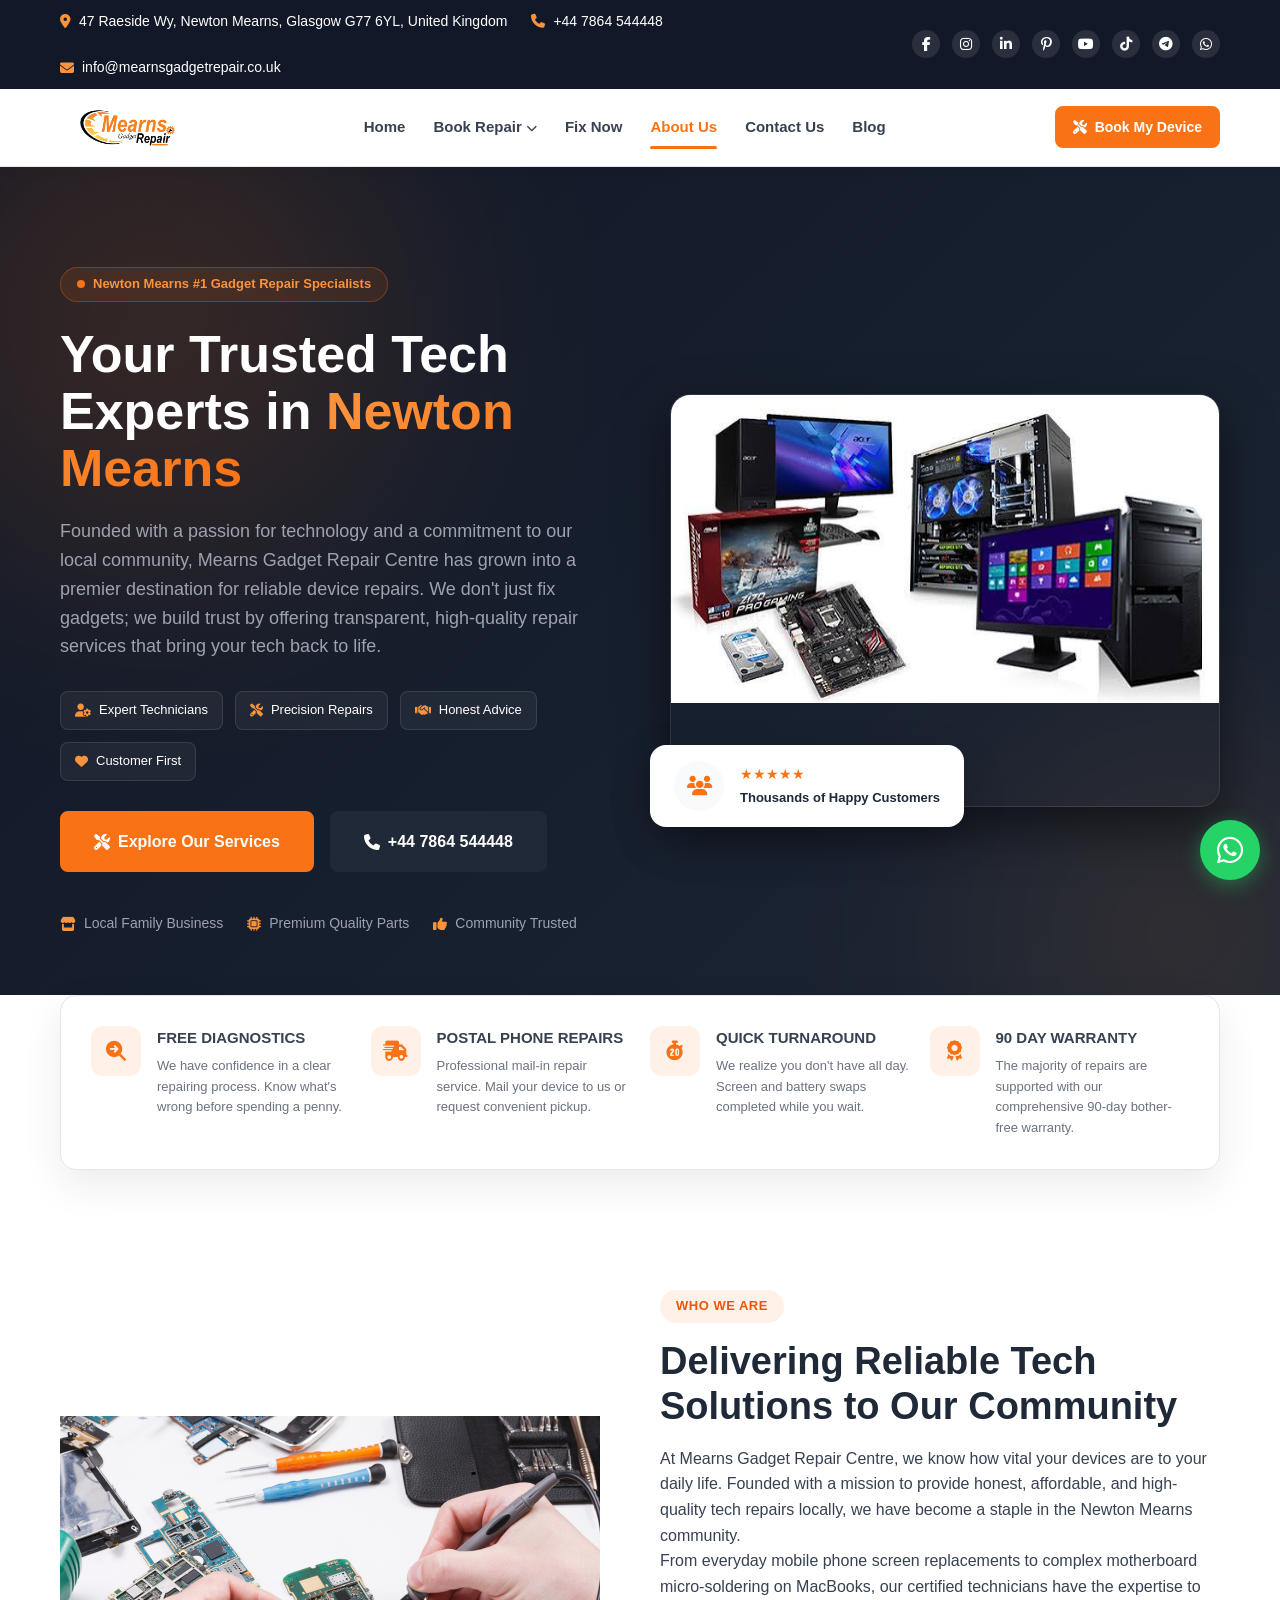
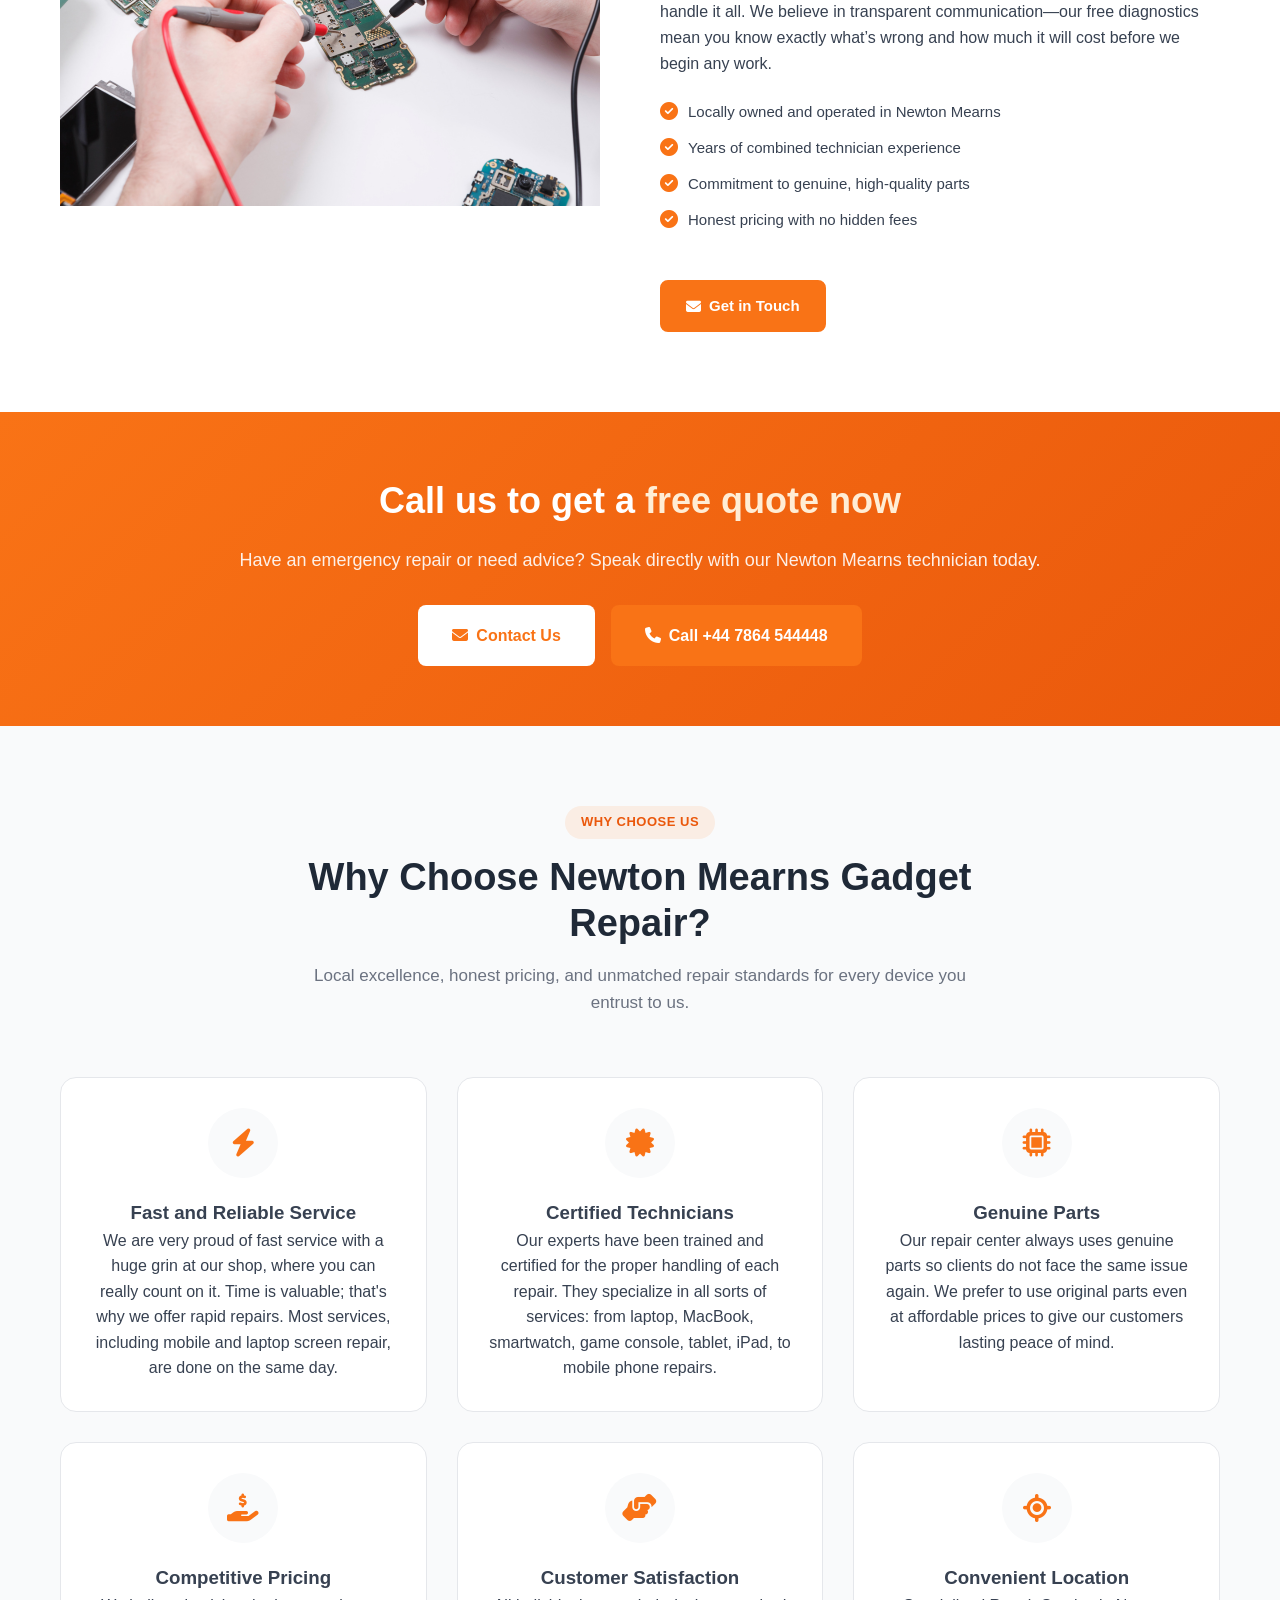
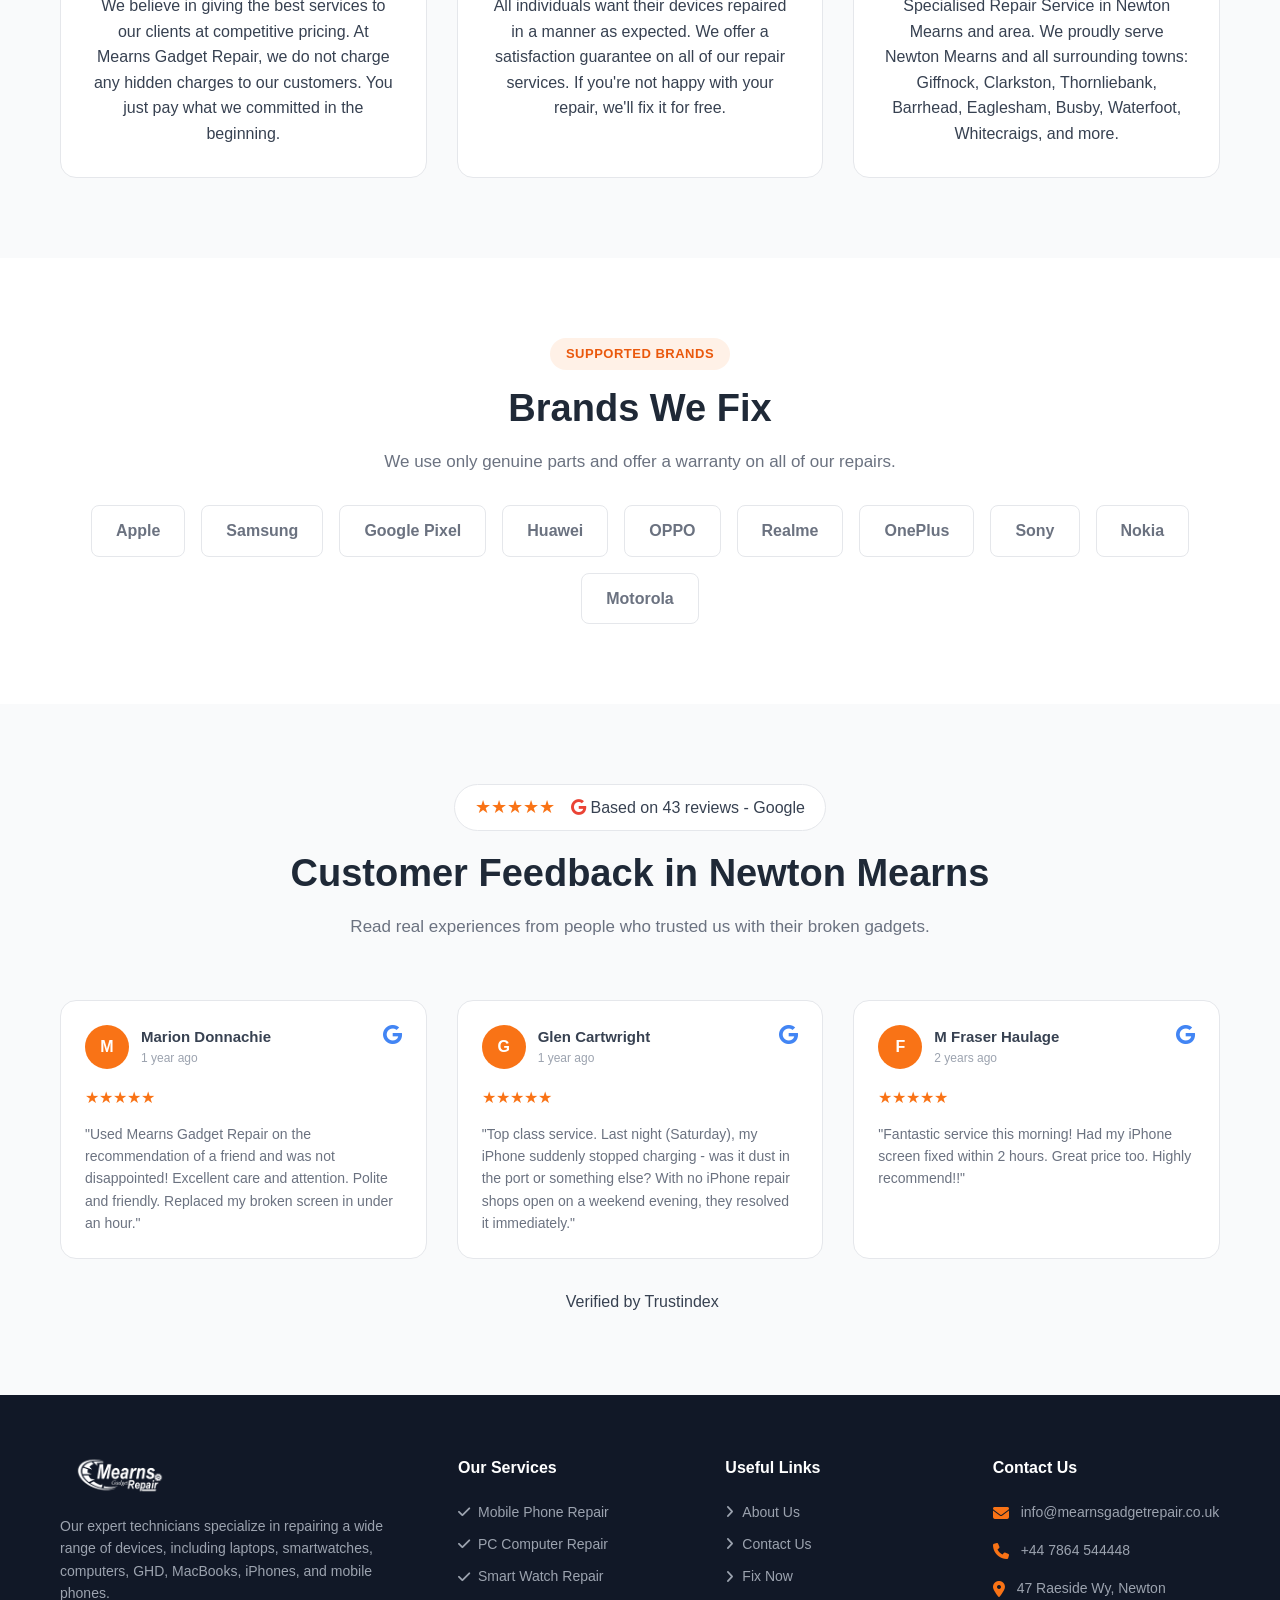
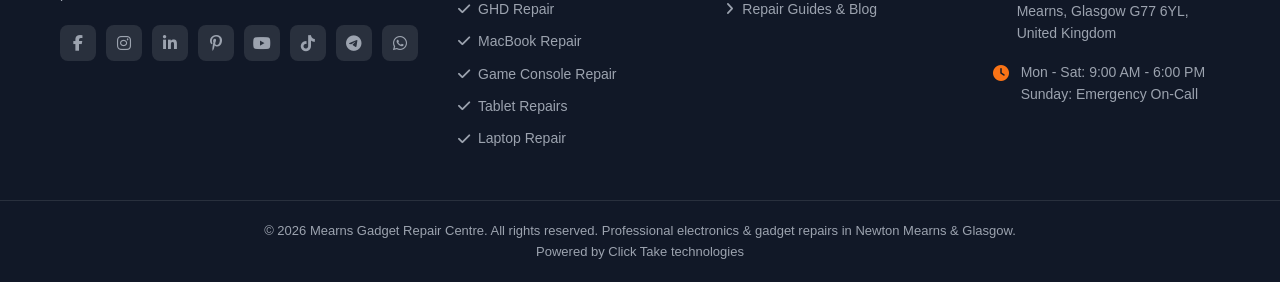
<file: about.html>
<!DOCTYPE html>
<html lang="en">
<head>
  <meta charset="UTF-8">
  <meta name="viewport" content="width=device-width, initial-scale=1.0">
  <meta http-equiv="X-Content-Type-Options" content="nosniff">
  <meta name="referrer" content="strict-origin-when-cross-origin">
  <title>About Us | Mearns Gadget Repair Centre in Newton Mearns</title>
  <meta name="description" content="Learn about Mearns Gadget Repair in Newton Mearns. Your local, trusted tech experts specializing in mobile, laptop, MacBook, and console repairs with a 90-day warranty.">
  <link rel="icon" type="image/png" href="images/logo.png">
  <link rel="stylesheet" href="https://cdnjs.cloudflare.com/ajax/libs/font-awesome/6.5.1/css/all.min.css">
  <link rel="stylesheet" href="style.css">
</head>
<body>

  <!-- TOP BAR -->
  <div class="top-bar">
    <div class="container top-bar-inner">
      <div class="top-bar-info">
        <div class="top-bar-item">
          <i class="fa-solid fa-location-dot"></i>
          <span>47 Raeside Wy, Newton Mearns, Glasgow G77 6YL, United Kingdom</span>
        </div>
        <div class="top-bar-item">
          <i class="fa-solid fa-phone"></i>
          <a href="tel:+447864544448">+44 7864 544448</a>
        </div>
        <div class="top-bar-item">
          <i class="fa-solid fa-envelope"></i>
          <a href="mailto:info@mearnsgadgetrepair.co.uk">info@mearnsgadgetrepair.co.uk</a>
        </div>
      </div>
      <div class="top-bar-socials">
        <a href="https://www.facebook.com/MearnsGadgetRepair" aria-label="Facebook"><i class="fa-brands fa-facebook-f"></i></a>
        <a href="https://www.instagram.com/mearnsgadget/" aria-label="Instagram"><i class="fa-brands fa-instagram"></i></a>
        <a href="https://www.linkedin.com/company/mearns-gadget-repair/home/" aria-label="LinkedIn"><i class="fa-brands fa-linkedin-in"></i></a>
        <a href="https://www.pinterest.com/mearnsgadgetrepair/" aria-label="Pinterest"><i class="fa-brands fa-pinterest-p"></i></a>
        <a href="https://www.youtube.com/@MearnsGadgetRepair" aria-label="YouTube"><i class="fa-brands fa-youtube"></i></a>
        <a href="https://www.tiktok.com/@mearnsgadgetrepair2" aria-label="TikTok"><i class="fa-brands fa-tiktok"></i></a>
        <a href="https://www.google.com/maps/place/Mearns+Gadget+Repair/@55.7643478,-4.3522199,17z/data=!3m1!4b1!4m6!3m5!1s0x48884990850352e9:0x319b76fc615b33bc!8m2!3d55.7643478!4d-4.3522199!16s%2Fg%2F11p5c2ny6j?entry=ttu&g_ep=EgoyMDI2MDkwOC4wIKXMDSoASAFQAw%3D%3D" aria-label="Telegram"><i class="fa-brands fa-telegram"></i></a>
        <a href="https://wa.me/447864544448" target="_blank" aria-label="WhatsApp"><i class="fa-brands fa-whatsapp"></i></a>
      </div>
    </div>
  </div>

  <!-- SITE HEADER / NAVBAR -->
  <header class="site-header">
    <div class="container nav-container">
      <a href="index.html" class="brand-logo">
        <img src="Logo Img.png" alt="Mearns Gadget Repair Logo">
      </a>

      <nav class="nav-menu" id="navMenu">
        <a href="index.html" class="nav-link">Home</a>
        
        <div class="nav-dropdown">
          <a href="services.html" class="nav-link">Book Repair <i class="fa-solid fa-chevron-down" style="font-size: 11px;"></i></a>
          <div class="dropdown-menu">
            <a href="services.html#mobile-repair" class="dropdown-item">Mobile Repair <i class="fa-solid fa-chevron-right"></i></a>
            <a href="services.html#pc-repair" class="dropdown-item">PC Computer Repair <i class="fa-solid fa-chevron-right"></i></a>
            <a href="services.html#smartwatch-repair" class="dropdown-item">Smart Watch Repair <i class="fa-solid fa-chevron-right"></i></a>
            <a href="services.html#ghd-repair" class="dropdown-item">GHD Device Repair <i class="fa-solid fa-chevron-right"></i></a>
            <a href="services.html#macbook-repair" class="dropdown-item">MacBook Repair <i class="fa-solid fa-chevron-right"></i></a>
            <a href="services.html#console-repair" class="dropdown-item">Game Console Repair <i class="fa-solid fa-chevron-right"></i></a>
            <a href="services.html#tablet-repair" class="dropdown-item">Tablet Repair <i class="fa-solid fa-chevron-right"></i></a>
            <a href="services.html#laptop-repair" class="dropdown-item">Laptop Repair <i class="fa-solid fa-chevron-right"></i></a>
          </div>
        </div>

        <a href="book-repair.html" class="nav-link">Fix Now</a>
        <a href="about.html" class="nav-link active">About Us</a>
        <a href="contact.html" class="nav-link">Contact Us</a>
        <a href="blog.html" class="nav-link">Blog</a>
      </nav>

      <div class="nav-actions">
        <a href="book-repair.html" class="btn btn-primary btn-sm">
          <i class="fa-solid fa-screwdriver-wrench"></i> Book My Device
        </a>
        <button class="mobile-toggle" id="mobileToggle" aria-label="Toggle navigation">
          <i class="fa-solid fa-bars"></i>
        </button>
      </div>
    </div>
  </header>

  <!-- HERO SECTION (ADAPTED FOR ABOUT US) -->
  <section class="hero-section">
    <div class="hero-bg-container">
      <div class="hero-bg-blur"></div>
      <div class="hero-bg-overlay"></div>
    </div>

    <div class="hero-glow-1"></div>
    <div class="hero-glow-2"></div>
    <div class="container hero-grid">
      <div class="hero-content">
        <div class="hero-badge">
          <span class="pulse-dot"></span>
          <span>Newton Mearns #1 Gadget Repair Specialists</span>
        </div>
        <h1 class="hero-title">Your Trusted Tech Experts in <span class="gradient-text">Newton Mearns</span></h1>
        <p class="hero-desc">
          Founded with a passion for technology and a commitment to our local community, Mearns Gadget Repair Centre has grown into a premier destination for reliable device repairs. We don't just fix gadgets; we build trust by offering transparent, high-quality repair services that bring your tech back to life.
        </p>

        <div class="hero-services-tags">
          <span class="hero-tag"><i class="fa-solid fa-user-gear"></i> Expert Technicians</span>
          <span class="hero-tag"><i class="fa-solid fa-screwdriver-wrench"></i> Precision Repairs</span>
          <span class="hero-tag"><i class="fa-solid fa-handshake"></i> Honest Advice</span>
          <span class="hero-tag"><i class="fa-solid fa-heart"></i> Customer First</span>
        </div>

        <div class="hero-cta-group">
          <a href="index.html#services" class="btn btn-primary btn-lg">
            <i class="fa-solid fa-screwdriver-wrench"></i> Explore Our Services
          </a>
          <a href="tel:+447864544448" class="btn btn-secondary btn-lg">
            <i class="fa-solid fa-phone"></i> +44 7864 544448
          </a>
        </div>

        <div class="hero-trust-row">
          <div class="hero-trust-item">
            <i class="fa-solid fa-store"></i>
            <span>Local Family Business</span>
          </div>
          <div class="hero-trust-item">
            <i class="fa-solid fa-microchip"></i>
            <span>Premium Quality Parts</span>
          </div>
          <div class="hero-trust-item">
            <i class="fa-solid fa-thumbs-up"></i>
            <span>Community Trusted</span>
          </div>
        </div>
      </div>

      <div class="hero-visual">
        <div class="hero-image-wrapper">
          <!-- Update src to your actual team/shop image -->
          <img src="computer.jpg" alt="The team and repair bench at Mearns Gadget Repair Centre">
        </div>

        <div class="hero-floating-stat">
          <div class="stat-circle">
            <i class="fa-solid fa-users"></i>
          </div>
          <div class="stat-text">
            <div class="rating-stars">★★★★★</div>
            <p>Thousands of Happy Customers</p>
          </div>
        </div>
      </div>
    </div>
  </section>

  <!-- 4 VALUE GUARANTEES BAR -->
  <section class="guarantees-bar">
    <div class="container">
      <div class="guarantees-grid">
        <div class="guarantee-card">
          <div class="guarantee-icon">
            <i class="fa-solid fa-magnifying-glass-arrow-right"></i>
          </div>
          <div class="guarantee-content">
            <h3>FREE DIAGNOSTICS</h3>
            <p>We have confidence in a clear repairing process. Know what's wrong before spending a penny.</p>
          </div>
        </div>

        <div class="guarantee-card">
          <div class="guarantee-icon">
            <i class="fa-solid fa-truck-fast"></i>
          </div>
          <div class="guarantee-content">
            <h3>POSTAL PHONE REPAIRS</h3>
            <p>Professional mail-in repair service. Mail your device to us or request convenient pickup.</p>
          </div>
        </div>

        <div class="guarantee-card">
          <div class="guarantee-icon">
            <i class="fa-solid fa-stopwatch-20"></i>
          </div>
          <div class="guarantee-content">
            <h3>QUICK TURNAROUND</h3>
            <p>We realize you don't have all day. Screen and battery swaps completed while you wait.</p>
          </div>
        </div>

        <div class="guarantee-card">
          <div class="guarantee-icon">
            <i class="fa-solid fa-award"></i>
          </div>
          <div class="guarantee-content">
            <h3>90 DAY WARRANTY</h3>
            <p>The majority of repairs are supported with our comprehensive 90-day bother-free warranty.</p>
          </div>
        </div>
      </div>
    </div>
  </section>

  <!-- OUR STORY SECTION -->
  <section class="section">
    <div class="container">
      <div class="tab-panel-grid">
        <div class="tab-panel-visual">
          <img src="about.png" alt="Inside the Mearns Gadget Repair workshop">
        </div>
        <div class="tab-panel-info">
        <span class="section-tag">Who We Are</span>
          <h2 class="section-title" style="text-align: left;">Delivering Reliable Tech Solutions to Our Community</h2>
          <p>
            At Mearns Gadget Repair Centre, we know how vital your devices are to your daily life. Founded with a mission to provide honest, affordable, and high-quality tech repairs locally, we have become a staple in the Newton Mearns community.
          </p>
          <p>
            From everyday mobile phone screen replacements to complex motherboard micro-soldering on MacBooks, our certified technicians have the expertise to handle it all. We believe in transparent communication—our free diagnostics mean you know exactly what’s wrong and how much it will cost before we begin any work.
          </p>
          
          <div class="repair-check-list" style="margin-top: 24px;">
            <div class="repair-check-item"><i class="fa-solid fa-circle-check"></i> Locally owned and operated in Newton Mearns</div>
            <div class="repair-check-item"><i class="fa-solid fa-circle-check"></i> Years of combined technician experience</div>
            <div class="repair-check-item"><i class="fa-solid fa-circle-check"></i> Commitment to genuine, high-quality parts</div>
            <div class="repair-check-item"><i class="fa-solid fa-circle-check"></i> Honest pricing with no hidden fees</div>
          </div>
          
          <a href="contact.html" class="btn btn-primary" style="margin-top: 24px;"><i class="fa-solid fa-envelope"></i> Get in Touch</a>
        </div>
      </div>
    </div>
  </section>

  <!-- CTA BANNER -->
  <section class="cta-banner-gradient">
    <div class="container">
      <h2>Call us to get a <span>free quote now</span></h2>
      <p>Have an emergency repair or need advice? Speak directly with our Newton Mearns technician today.</p>
      <div style="display: flex; justify-content: center; gap: 16px; flex-wrap: wrap;">
        <a href="contact.html" class="btn btn-white btn-lg"><i class="fa-solid fa-envelope"></i> Contact Us</a>
        <a href="tel:+447864544448" class="btn btn-primary btn-lg"><i class="fa-solid fa-phone"></i> Call +44 7864 544448</a>
      </div>
    </div>
  </section>

  <!-- WHY CHOOSE NEWTON MEARNS GADGET REPAIR -->
  <section class="section section-alt">
    <div class="container">
      <div class="section-header">
        <span class="section-tag">Why Choose Us</span>
        <h2 class="section-title">Why Choose Newton Mearns Gadget Repair?</h2>
        <p class="section-subtitle">Local excellence, honest pricing, and unmatched repair standards for every device you entrust to us.</p>
      </div>

      <div class="why-choose-grid">
        <div class="why-card">
          <div class="why-card-icon"><i class="fa-solid fa-bolt"></i></div>
          <h3>Fast and Reliable Service</h3>
          <p>We are very proud of fast service with a huge grin at our shop, where you can really count on it. Time is valuable; that's why we offer rapid repairs. Most services, including mobile and laptop screen repair, are done on the same day.</p>
        </div>

        <div class="why-card">
          <div class="why-card-icon"><i class="fa-solid fa-certificate"></i></div>
          <h3>Certified Technicians</h3>
          <p>Our experts have been trained and certified for the proper handling of each repair. They specialize in all sorts of services: from laptop, MacBook, smartwatch, game console, tablet, iPad, to mobile phone repairs.</p>
        </div>

        <div class="why-card">
          <div class="why-card-icon"><i class="fa-solid fa-microchip"></i></div>
          <h3>Genuine Parts</h3>
          <p>Our repair center always uses genuine parts so clients do not face the same issue again. We prefer to use original parts even at affordable prices to give our customers lasting peace of mind.</p>
        </div>

        <div class="why-card">
          <div class="why-card-icon"><i class="fa-solid fa-hand-holding-dollar"></i></div>
          <h3>Competitive Pricing</h3>
          <p>We believe in giving the best services to our clients at competitive pricing. At Mearns Gadget Repair, we do not charge any hidden charges to our customers. You just pay what we committed in the beginning.</p>
        </div>

        <div class="why-card">
          <div class="why-card-icon"><i class="fa-solid fa-handshake-angle"></i></div>
          <h3>Customer Satisfaction</h3>
          <p>All individuals want their devices repaired in a manner as expected. We offer a satisfaction guarantee on all of our repair services. If you're not happy with your repair, we'll fix it for free.</p>
        </div>

        <div class="why-card">
          <div class="why-card-icon"><i class="fa-solid fa-location-crosshairs"></i></div>
          <h3>Convenient Location</h3>
          <p>Specialised Repair Service in Newton Mearns and area. We proudly serve Newton Mearns and all surrounding towns: Giffnock, Clarkston, Thornliebank, Barrhead, Eaglesham, Busby, Waterfoot, Whitecraigs, and more.</p>
        </div>
      </div>
    </div>
  </section>

  <!-- BRANDS WE FIX -->
  <section class="section">
    <div class="container">
      <div class="section-header" style="margin-bottom: 30px;">
        <span class="section-tag">Supported Brands</span>
        <h2 class="section-title">Brands We Fix</h2>
        <p class="section-subtitle">We use only genuine parts and offer a warranty on all of our repairs.</p>
      </div>

      <div class="brands-row">
        <span class="brand-badge">Apple</span>
        <span class="brand-badge">Samsung</span>
        <span class="brand-badge">Google Pixel</span>
        <span class="brand-badge">Huawei</span>
        <span class="brand-badge">OPPO</span>
        <span class="brand-badge">Realme</span>
        <span class="brand-badge">OnePlus</span>
        <span class="brand-badge">Sony</span>
        <span class="brand-badge">Nokia</span>
        <span class="brand-badge">Motorola</span>
      </div>
    </div>
  </section>

  <!-- GOOGLE 5-STAR REVIEWS -->
  <section class="section section-alt">
    <div class="container">
      <div class="section-header">
        <div class="reviews-header-badge">
          <div class="stars">★★★★★</div>
          <div class="meta"><i class="fa-brands fa-google" style="color: #ea4335;"></i> Based on 43 reviews - Google</div>
        </div>
        <h2 class="section-title">Customer Feedback in Newton Mearns</h2>
        <p class="section-subtitle">Read real experiences from people who trusted us with their broken gadgets.</p>
      </div>

      <div class="reviews-grid">
        <div class="review-card">
          <div class="review-top">
            <div class="reviewer-info">
              <div class="reviewer-avatar">M</div>
              <div>
                <div class="reviewer-name">Marion Donnachie</div>
                <div class="reviewer-time">1 year ago</div>
              </div>
            </div>
            <i class="fa-brands fa-google google-icon"></i>
          </div>
          <div class="review-stars">★★★★★</div>
          <p class="review-text">
            "Used Mearns Gadget Repair on the recommendation of a friend and was not disappointed! Excellent care and attention. Polite and friendly. Replaced my broken screen in under an hour."
          </p>
        </div>

        <div class="review-card">
          <div class="review-top">
            <div class="reviewer-info">
              <div class="reviewer-avatar">G</div>
              <div>
                <div class="reviewer-name">Glen Cartwright</div>
                <div class="reviewer-time">1 year ago</div>
              </div>
            </div>
            <i class="fa-brands fa-google google-icon"></i>
          </div>
          <div class="review-stars">★★★★★</div>
          <p class="review-text">
            "Top class service. Last night (Saturday), my iPhone suddenly stopped charging - was it dust in the port or something else? With no iPhone repair shops open on a weekend evening, they resolved it immediately."
          </p>
        </div>

        <div class="review-card">
          <div class="review-top">
            <div class="reviewer-info">
              <div class="reviewer-avatar">F</div>
              <div>
                <div class="reviewer-name">M Fraser Haulage</div>
                <div class="reviewer-time">2 years ago</div>
              </div>
            </div>
            <i class="fa-brands fa-google google-icon"></i>
          </div>
          <div class="review-stars">★★★★★</div>
          <p class="review-text">
            "Fantastic service this morning! Had my iPhone screen fixed within 2 hours. Great price too. Highly recommend!!"
          </p>
        </div>
      </div>

      <div style="text-align: center; margin-top: 30px;">
        <span class="trustindex-verified">
          <i class="fa-solid fa-shield-check"></i> Verified by Trustindex
        </span>
      </div>
    </div>
  </section>

  <!-- SITE FOOTER -->
  <footer class="site-footer">
    <div class="container footer-top-grid">
      <!-- Col 1: Brand -->
      <div class="footer-brand">
        <img src="Logo Img.png" alt="Mearns Gadget Repair Logo">
        <p>
          Our expert technicians specialize in repairing a wide range of devices, including laptops, smartwatches, computers, GHD, MacBooks, iPhones, and mobile phones.
        </p>
        <div class="footer-socials">
          <a href="https://www.facebook.com/MearnsGadgetRepair" class="footer-social-link" aria-label="Facebook"><i class="fa-brands fa-facebook-f"></i></a>
          <a href="https://www.instagram.com/mearnsgadget/" class="footer-social-link" aria-label="Instagram"><i class="fa-brands fa-instagram"></i></a>
          <a href="https://www.linkedin.com/company/mearns-gadget-repair/home/" class="footer-social-link" aria-label="LinkedIn"><i class="fa-brands fa-linkedin-in"></i></a>
          <a href="https://www.pinterest.com/mearnsgadgetrepair/" class="footer-social-link" aria-label="Pinterest"><i class="fa-brands fa-pinterest-p"></i></a>
          <a href="https://www.youtube.com/@MearnsGadgetRepair" class="footer-social-link" aria-label="YouTube"><i class="fa-brands fa-youtube"></i></a>
          <a href="https://www.tiktok.com/@mearnsgadgetrepair2" class="footer-social-link" aria-label="TikTok"><i class="fa-brands fa-tiktok"></i></a>
          <a href="https://www.google.com/maps/place/Mearns+Gadget+Repair/@55.7643478,-4.3522199,17z/data=!3m1!4b1!4m6!3m5!1s0x48884990850352e9:0x319b76fc615b33bc!8m2!3d55.7643478!4d-4.3522199!16s%2Fg%2F11p5c2ny6j?entry=ttu&g_ep=EgoyMDI2MDkwOC4wIKXMDSoASAFQAw%3D%3D" class="footer-social-link" aria-label="Telegram"><i class="fa-brands fa-telegram"></i></a>
          <a href="https://wa.me/447864544448" target="_blank" class="footer-social-link" aria-label="WhatsApp"><i class="fa-brands fa-whatsapp"></i></a>
        </div>
      </div>

      <!-- Col 2: Our Services -->
      <div class="footer-col">
        <h3>Our Services</h3>
        <ul class="footer-links">
          <li><a href="services.html#mobile-repair"><i class="fa-solid fa-check"></i> Mobile Phone Repair</a></li>
          <li><a href="services.html#pc-repair"><i class="fa-solid fa-check"></i> PC Computer Repair</a></li>
          <li><a href="services.html#smartwatch-repair"><i class="fa-solid fa-check"></i> Smart Watch Repair</a></li>
          <li><a href="services.html#ghd-repair"><i class="fa-solid fa-check"></i> GHD Repair</a></li>
          <li><a href="services.html#macbook-repair"><i class="fa-solid fa-check"></i> MacBook Repair</a></li>
          <li><a href="services.html#console-repair"><i class="fa-solid fa-check"></i> Game Console Repair</a></li>
          <li><a href="services.html#tablet-repair"><i class="fa-solid fa-check"></i> Tablet Repairs</a></li>
          <li><a href="services.html#laptop-repair"><i class="fa-solid fa-check"></i> Laptop Repair</a></li>
        </ul>
      </div>

      <!-- Col 3: Useful Links -->
      <div class="footer-col">
        <h3>Useful Links</h3>
        <ul class="footer-links">
          <li><a href="about.html"><i class="fa-solid fa-angle-right"></i> About Us</a></li>
          <li><a href="contact.html"><i class="fa-solid fa-angle-right"></i> Contact Us</a></li>
          <li><a href="book-repair.html"><i class="fa-solid fa-angle-right"></i> Fix Now</a></li>
          <li><a href="blog.html"><i class="fa-solid fa-angle-right"></i> Repair Guides & Blog</a></li>
        </ul>
      </div>

      <!-- Col 4: Contact Us -->
      <div class="footer-col">
        <h3>Contact Us</h3>
        <div class="footer-contact-item">
          <i class="fa-solid fa-envelope"></i>
          <a href="mailto:info@mearnsgadgetrepair.co.uk">info@mearnsgadgetrepair.co.uk</a>
        </div>
        <div class="footer-contact-item">
          <i class="fa-solid fa-phone"></i>
          <a href="tel:+447864544448">+44 7864 544448</a>
        </div>
        <div class="footer-contact-item">
          <i class="fa-solid fa-location-dot"></i>
          <span>47 Raeside Wy, Newton Mearns, Glasgow G77 6YL, United Kingdom</span>
        </div>
        <div class="footer-contact-item">
          <i class="fa-solid fa-clock"></i>
          <span>Mon - Sat: 9:00 AM - 6:00 PM<br>Sunday: Emergency On-Call</span>
        </div>
      </div>
    </div>

    <!-- Bottom Copyright -->
    <div class="footer-bottom">
      <div class="container">
        <p>&copy; 2026 Mearns Gadget Repair Centre. All rights reserved. Professional electronics & gadget repairs in Newton Mearns & Glasgow.</p>
        <p>Powered by <a href="https://www.clicktaketech" target="_blank" rel="noopener noreferrer">Click Take technologies</a></p>
      </div>
    </div>
  </footer>

  <!-- FLOATING WHATSAPP BUTTON -->
  <a href="https://wa.me/447864544448?text=Hello%20Mearns%20Gadget%20Repair,%20I%20would%20like%20a%20quote%20for%20my%20device" target="_blank" class="whatsapp-float" aria-label="WhatsApp Chat">
    <i class="fa-brands fa-whatsapp"></i>
    <span>WhatsApp Us</span>
  </a>

  <script src="script.js"></script>
</body>
</html>
</file>
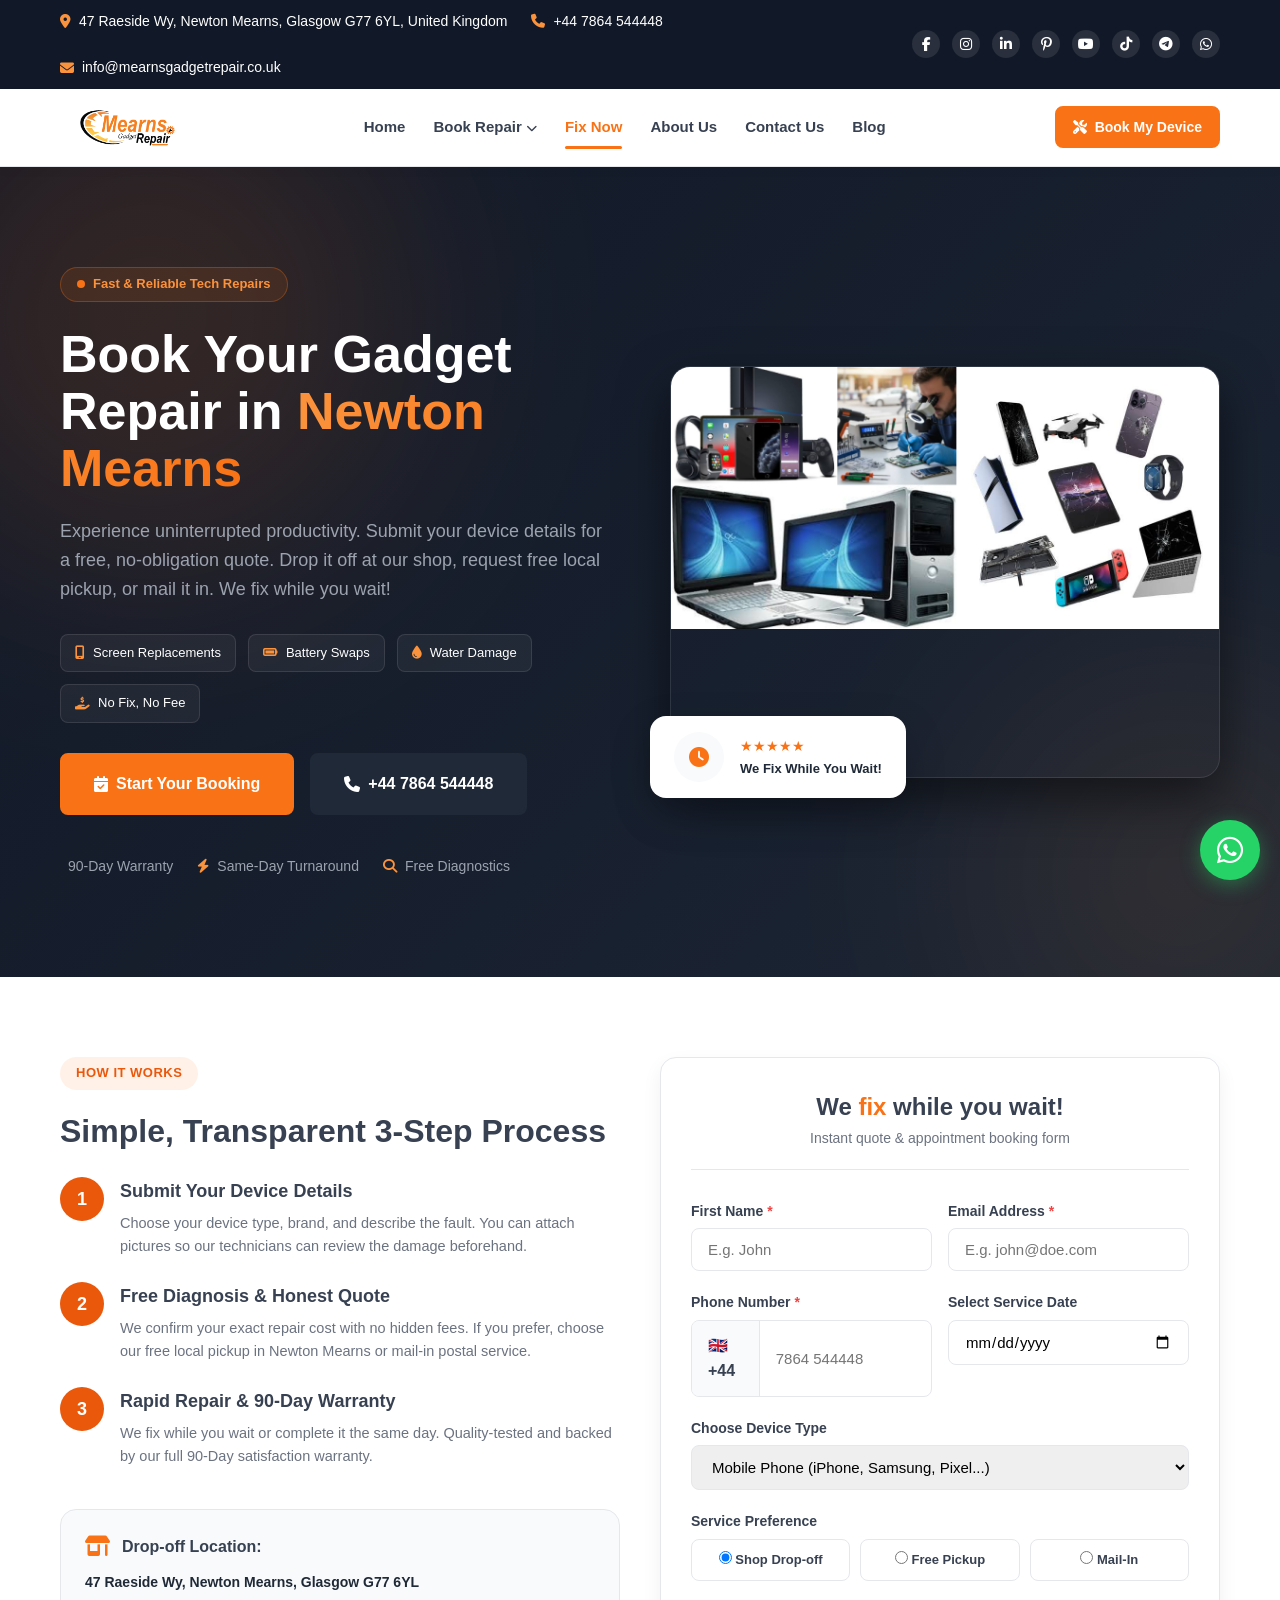
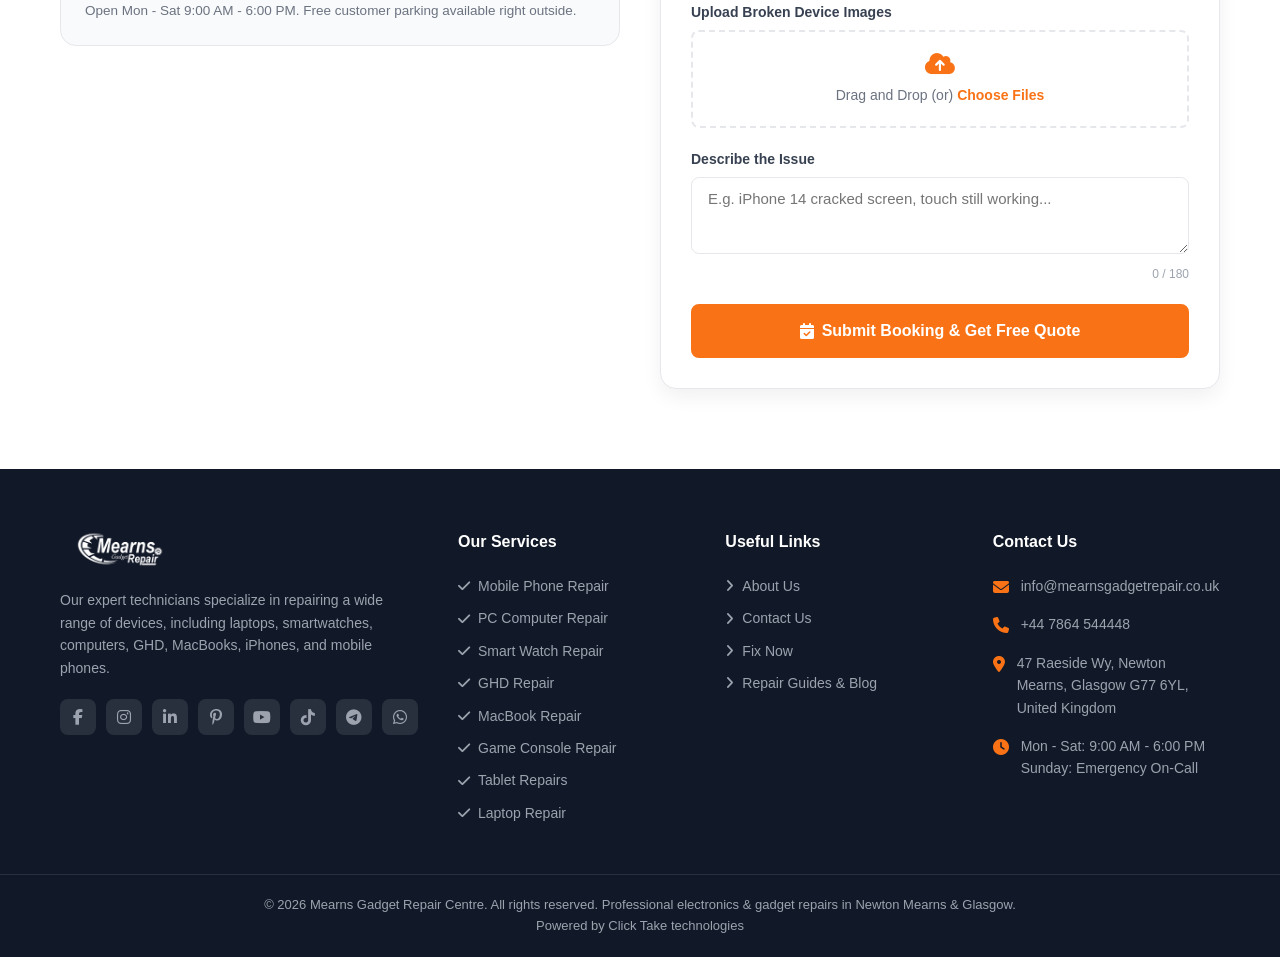
<file: book-repair.html>
<!DOCTYPE html>
<html lang="en">
<head>
  <meta charset="UTF-8">
  <meta name="viewport" content="width=device-width, initial-scale=1.0">
  <meta http-equiv="X-Content-Type-Options" content="nosniff">
  <meta name="referrer" content="strict-origin-when-cross-origin">
  <title>Book a Repair | Fix Now | Mearns Gadget Repair</title>
  <meta name="description" content="Book your gadget repair or request a free quote online. Same-day repairs for phones, laptops, consoles, and GHD straighteners in Newton Mearns.">
  <link rel="icon" type="image/png" href="images/logo.png">
  <link rel="stylesheet" href="https://cdnjs.cloudflare.com/ajax/libs/font-awesome/6.5.1/css/all.min.css">
  <link rel="stylesheet" href="style.css">
</head>
<body>

  <!-- TOP BAR -->
  <div class="top-bar">
    <div class="container top-bar-inner">
      <div class="top-bar-info">
        <div class="top-bar-item">
          <i class="fa-solid fa-location-dot"></i>
          <span>47 Raeside Wy, Newton Mearns, Glasgow G77 6YL, United Kingdom</span>
        </div>
        <div class="top-bar-item">
          <i class="fa-solid fa-phone"></i>
          <a href="tel:+447864544448">+44 7864 544448</a>
        </div>
        <div class="top-bar-item">
          <i class="fa-solid fa-envelope"></i>
          <a href="mailto:info@mearnsgadgetrepair.co.uk">info@mearnsgadgetrepair.co.uk</a>
        </div>
      </div>
      <div class="top-bar-socials">
        <a href="https://www.facebook.com/MearnsGadgetRepair" class="top-bar-social-link" aria-label="Facebook"><i class="fa-brands fa-facebook-f"></i></a>
        <a href="https://www.instagram.com/mearnsgadget/" class="top-bar-social-link" aria-label="Instagram"><i class="fa-brands fa-instagram"></i></a>
        <a href="https://www.linkedin.com/company/mearns-gadget-repair/home/" class="top-bar-social-link" aria-label="LinkedIn"><i class="fa-brands fa-linkedin-in"></i></a>
        <a href="https://www.pinterest.com/mearnsgadgetrepair/" class="top-bar-social-link" aria-label="Pinterest"><i class="fa-brands fa-pinterest-p"></i></a>
        <a href="https://www.youtube.com/@MearnsGadgetRepair" class="top-bar-social-link" aria-label="YouTube"><i class="fa-brands fa-youtube"></i></a>
        <a href="https://www.tiktok.com/@mearnsgadgetrepair2" class="top-bar-social-link" aria-label="TikTok"><i class="fa-brands fa-tiktok"></i></a>
        <a href="https://www.google.com/maps/place/Mearns+Gadget+Repair/@55.7643478,-4.3522199,17z/data=!3m1!4b1!4m6!3m5!1s0x48884990850352e9:0x319b76fc615b33bc!8m2!3d55.7643478!4d-4.3522199!16s%2Fg%2F11p5c2ny6j?entry=ttu&g_ep=EgoyMDI2MDkwOC4wIKXMDSoASAFQAw%3D%3D" class="top-bar-social-link" aria-label="Telegram"><i class="fa-brands fa-telegram"></i></a>
        <a href="https://wa.me/447864544448" target="_blank" class="top-bar-social-link" aria-label="WhatsApp"><i class="fa-brands fa-whatsapp"></i></a>
      </div>
    </div>
  </div>

  <!-- SITE HEADER / NAVBAR -->
  <header class="site-header">
    <div class="container nav-container">
      <a href="index.html" class="brand-logo">
        <img src="Logo Img.png" alt="Mearns Gadget Repair Logo">
      </a>

      <nav class="nav-menu" id="navMenu">
        <a href="index.html" class="nav-link">Home</a>
        
        <div class="nav-dropdown">
          <a href="services.html" class="nav-link">Book Repair <i class="fa-solid fa-chevron-down" style="font-size: 11px;"></i></a>
          <div class="dropdown-menu">
            <a href="services.html#mobile-repair" class="dropdown-item">Mobile Repair <i class="fa-solid fa-chevron-right"></i></a>
            <a href="services.html#pc-repair" class="dropdown-item">PC Computer Repair <i class="fa-solid fa-chevron-right"></i></a>
            <a href="services.html#smartwatch-repair" class="dropdown-item">Smart Watch Repair <i class="fa-solid fa-chevron-right"></i></a>
            <a href="services.html#ghd-repair" class="dropdown-item">GHD Device Repair <i class="fa-solid fa-chevron-right"></i></a>
            <a href="services.html#macbook-repair" class="dropdown-item">MacBook Repair <i class="fa-solid fa-chevron-right"></i></a>
            <a href="services.html#console-repair" class="dropdown-item">Game Console Repair <i class="fa-solid fa-chevron-right"></i></a>
            <a href="services.html#tablet-repair" class="dropdown-item">Tablet Repair <i class="fa-solid fa-chevron-right"></i></a>
            <a href="services.html#laptop-repair" class="dropdown-item">Laptop Repair <i class="fa-solid fa-chevron-right"></i></a>
          </div>
        </div>

        <a href="book-repair.html" class="nav-link active">Fix Now</a>
        <a href="about.html" class="nav-link">About Us</a>
        <a href="contact.html" class="nav-link">Contact Us</a>
        <a href="blog.html" class="nav-link">Blog</a>
      </nav>

      <div class="nav-actions">
        <a href="book-repair.html" class="btn btn-primary btn-sm">
          <i class="fa-solid fa-screwdriver-wrench"></i> Book My Device
        </a>
        <button class="mobile-toggle" id="mobileToggle" aria-label="Toggle navigation">
          <i class="fa-solid fa-bars"></i>
        </button>
      </div>
    </div>
  </header>

  <!-- HERO SECTION (MATCHES INDEX.HTML DESIGN) -->
  <section class="hero-section">
    <!-- Blurred Backdrop Image + Gradient Overlay -->
    <div class="hero-bg-container">
      <div class="hero-bg-blur"></div>
      <div class="hero-bg-overlay"></div>
    </div>

    <div class="hero-glow-1"></div>
    <div class="hero-glow-2"></div>
    <div class="container hero-grid">
      <div class="hero-content">
        <div class="hero-badge">
          <span class="pulse-dot"></span>
          <span>Fast & Reliable Tech Repairs</span>
        </div>
        <h1 class="hero-title">Book Your Gadget Repair in <span class="gradient-text">Newton Mearns</span></h1>
        <p class="hero-desc">
          Experience uninterrupted productivity. Submit your device details for a free, no-obligation quote. Drop it off at our shop, request free local pickup, or mail it in. We fix while you wait!
        </p>

        <div class="hero-services-tags">
          <span class="hero-tag"><i class="fa-solid fa-mobile-screen"></i> Screen Replacements</span>
          <span class="hero-tag"><i class="fa-solid fa-battery-full"></i> Battery Swaps</span>
          <span class="hero-tag"><i class="fa-solid fa-droplet"></i> Water Damage</span>
          <span class="hero-tag"><i class="fa-solid fa-hand-holding-dollar"></i> No Fix, No Fee</span>
        </div>

        <div class="hero-cta-group">
          <a href="#booking-form" class="btn btn-primary btn-lg">
            <i class="fa-solid fa-calendar-check"></i> Start Your Booking
          </a>
          <a href="tel:+447864544448" class="btn btn-secondary btn-lg">
            <i class="fa-solid fa-phone"></i> +44 7864 544448
          </a>
        </div>

        <div class="hero-trust-row">
          <div class="hero-trust-item">
            <i class="fa-solid fa-shield-check"></i>
            <span>90-Day Warranty</span>
          </div>
          <div class="hero-trust-item">
            <i class="fa-solid fa-bolt"></i>
            <span>Same-Day Turnaround</span>
          </div>
          <div class="hero-trust-item">
            <i class="fa-solid fa-magnifying-glass"></i>
            <span>Free Diagnostics</span>
          </div>
        </div>
      </div>

      <!-- Hero Visual with Real Image -->
      <div class="hero-visual">
        <div class="hero-image-wrapper">
          <img src="all gadget.png" alt="Book your gadget repair with Mearns Gadget Repair">
        </div>

        <div class="hero-floating-stat">
          <div class="stat-circle">
            <i class="fa-solid fa-clock"></i>
          </div>
          <div class="stat-text">
            <div class="rating-stars">★★★★★</div>
            <p>We Fix While You Wait!</p>
          </div>
        </div>
      </div>
    </div>
  </section>

  <!-- BOOKING FORM SECTION -->
  <section class="section" id="booking-form">
    <div class="container">
      <div class="booking-section-grid" style="align-items: start;">
        
        <!-- Left Side: Trust & Step Guide -->
        <div>
          <span class="section-tag">How It Works</span>
          <h2 style="font-size: 32px; margin-bottom: 20px;">Simple, Transparent 3-Step Process</h2>
          
          <div style="display: flex; flex-direction: column; gap: 24px; margin-bottom: 40px;">
            <div style="display: flex; gap: 16px; align-items: flex-start;">
              <div style="width: 44px; height: 44px; border-radius: 50%; background: #ea580c; color: #ffffff; display: flex; align-items: center; justify-content: center; font-weight: 800; font-size: 18px; flex-shrink: 0;">1</div>
              <div>
                <h4 style="font-size: 18px; margin-bottom: 6px;">Submit Your Device Details</h4>
                <p style="color: var(--text-muted); font-size: 14.5px;">Choose your device type, brand, and describe the fault. You can attach pictures so our technicians can review the damage beforehand.</p>
              </div>
            </div>

            <div style="display: flex; gap: 16px; align-items: flex-start;">
              <div style="width: 44px; height: 44px; border-radius: 50%; background: #ea580c; color: #ffffff; display: flex; align-items: center; justify-content: center; font-weight: 800; font-size: 18px; flex-shrink: 0;">2</div>
              <div>
                <h4 style="font-size: 18px; margin-bottom: 6px;">Free Diagnosis & Honest Quote</h4>
                <p style="color: var(--text-muted); font-size: 14.5px;">We confirm your exact repair cost with no hidden fees. If you prefer, choose our free local pickup in Newton Mearns or mail-in postal service.</p>
              </div>
            </div>

            <div style="display: flex; gap: 16px; align-items: flex-start;">
              <div style="width: 44px; height: 44px; border-radius: 50%; background: #ea580c; color: #ffffff; display: flex; align-items: center; justify-content: center; font-weight: 800; font-size: 18px; flex-shrink: 0;">3</div>
              <div>
                <h4 style="font-size: 18px; margin-bottom: 6px;">Rapid Repair & 90-Day Warranty</h4>
                <p style="color: var(--text-muted); font-size: 14.5px;">We fix while you wait or complete it the same day. Quality-tested and backed by our full 90-Day satisfaction warranty.</p>
              </div>
            </div>
          </div>

          <!-- Workshop Badge -->
          <div style="background: var(--bg-alt); padding: 24px; border-radius: var(--radius-lg); border: 1px solid var(--border-color);">
            <div style="display: flex; align-items: center; gap: 12px; margin-bottom: 12px;">
              <i class="fa-solid fa-shop" style="color: var(--primary); font-size: 20px;"></i>
              <h4 style="font-size: 16px; font-weight: 800;">Drop-off Location:</h4>
            </div>
            <p style="font-size: 14px; color: var(--secondary); font-weight: 700; margin-bottom: 6px;">
              47 Raeside Wy, Newton Mearns, Glasgow G77 6YL
            </p>
            <p style="font-size: 13.5px; color: var(--text-muted);">
              Open Mon - Sat 9:00 AM - 6:00 PM. Free customer parking available right outside.
            </p>
          </div>
        </div>

        <!-- Right Side: Booking Form Card -->
        <div class="booking-form-card">
          <div class="booking-form-header">
            <h3>We <span>fix</span> while you wait!</h3>
            <p style="color: var(--text-muted); font-size: 14px;">Instant quote & appointment booking form</p>
          </div>

          <form class="repair-booking-form">
            <div class="form-grid-2">
              <div class="form-group">
                <label class="form-label" for="bookFirstName">First Name <span class="req">*</span></label>
                <input type="text" id="bookFirstName" class="form-control" placeholder="E.g. John" required>
              </div>
              <div class="form-group">
                <label class="form-label" for="bookEmail">Email Address <span class="req">*</span></label>
                <input type="email" id="bookEmail" class="form-control" placeholder="E.g. john@doe.com" required>
              </div>
            </div>

            <div class="form-grid-2">
              <div class="form-group">
                <label class="form-label" for="bookPhone">Phone Number <span class="req">*</span></label>
                <div class="phone-input-group">
                  <span class="phone-flag">🇬🇧 +44</span>
                  <input type="tel" id="bookPhone" class="form-control" placeholder="7864 544448" required>
                </div>
              </div>
              <div class="form-group">
                <label class="form-label" for="bookDate">Select Service Date</label>
                <input type="date" id="bookDate" class="form-control">
              </div>
            </div>

            <div class="form-group">
              <label class="form-label" for="bookDevice">Choose Device Type</label>
              <select id="bookDevice" class="form-control">
                <option value="Mobile Phone">Mobile Phone (iPhone, Samsung, Pixel...)</option>
                <option value="Laptop">Laptop (Dell, HP, Lenovo, Acer, Asus...)</option>
                <option value="MacBook">Apple MacBook / iMac</option>
                <option value="Tablet">iPad / Samsung Galaxy Tab</option>
                <option value="Game Console">Gaming Console (PS5, Xbox, Switch)</option>
                <option value="Smart Watch">Smart Watch / Apple Watch</option>
                <option value="GHD Hair Straightener">GHD Hair Straightener</option>
                <option value="PC Computer">PC Computer / Desktop Tower</option>
              </select>
            </div>

            <div class="form-group">
              <label class="form-label">Service Preference</label>
              <div style="display: grid; grid-template-columns: repeat(3, 1fr); gap: 10px;">
                <label style="font-size: 13px; font-weight: 600; border: 1px solid var(--border-color); padding: 10px 8px; border-radius: var(--radius-sm); text-align: center; cursor: pointer;">
                  <input type="radio" name="servicePref" value="dropoff" checked> Shop Drop-off
                </label>
                <label style="font-size: 13px; font-weight: 600; border: 1px solid var(--border-color); padding: 10px 8px; border-radius: var(--radius-sm); text-align: center; cursor: pointer;">
                  <input type="radio" name="servicePref" value="pickup"> Free Pickup
                </label>
                <label style="font-size: 13px; font-weight: 600; border: 1px solid var(--border-color); padding: 10px 8px; border-radius: var(--radius-sm); text-align: center; cursor: pointer;">
                  <input type="radio" name="servicePref" value="postal"> Mail-In
                </label>
              </div>
            </div>

            <div class="form-group">
              <label class="form-label">Upload Broken Device Images</label>
              <input type="file" id="bookDeviceImages" style="display: none;" accept="image/*" multiple>
              <div class="file-dropzone" id="fileDropzone">
                <i class="fa-solid fa-cloud-arrow-up"></i>
                <p id="fileDropzoneText">Drag and Drop (or) <span>Choose Files</span></p>
              </div>
            </div>

            <div class="form-group">
              <label class="form-label" for="bookMessage">Describe the Issue</label>
              <textarea id="bookMessage" class="form-control" rows="3" maxlength="180" placeholder="E.g. iPhone 14 cracked screen, touch still working..."></textarea>
              <div class="char-counter" id="charCount">0 / 180</div>
            </div>

            <button type="submit" class="btn btn-primary btn-lg" style="width: 100%;">
              <i class="fa-solid fa-calendar-check"></i> Submit Booking & Get Free Quote
            </button>
          </form>
        </div>

      </div>
    </div>
  </section>

  <!-- CONFIRMATION MODAL -->
  <div class="modal-overlay" id="confirmationModal">
    <div class="modal-content">
      <div class="modal-icon-success">
        <i class="fa-solid fa-check"></i>
      </div>
      <h3 style="font-size: 24px; margin-bottom: 10px;">Booking Request Received!</h3>
      <p style="color: var(--text-muted); font-size: 15px; margin-bottom: 20px;">
        Thank you for choosing Mearns Gadget Repair. Your booking reference number is:
      </p>
      <div style="background: var(--bg-alt); padding: 12px; border-radius: var(--radius-sm); font-weight: 800; font-size: 20px; color: var(--primary); margin-bottom: 20px;" id="modalRefNumber">
        MGR-891024
      </div>
      <p style="font-size: 14px; color: var(--text-muted); margin-bottom: 24px;">
        Our technician will review your device details and contact you within 15 minutes to confirm the quote and appointment time.
      </p>
      <button class="btn btn-primary" id="modalCloseBtn" style="width: 100%;">Done</button>
    </div>
  </div>

  <!-- SITE FOOTER -->
  <footer class="site-footer">
    <div class="container footer-top-grid">
      <!-- Col 1: Brand -->
      <div class="footer-brand">
        <img src="Logo Img.png" alt="Mearns Gadget Repair Logo">
        <p>
          Our expert technicians specialize in repairing a wide range of devices, including laptops, smartwatches, computers, GHD, MacBooks, iPhones, and mobile phones.
        </p>
        <div class="footer-socials">
          <a href="https://www.facebook.com/MearnsGadgetRepair" class="footer-social-link" aria-label="Facebook"><i class="fa-brands fa-facebook-f"></i></a>
          <a href="https://www.instagram.com/mearnsgadget/" class="footer-social-link" aria-label="Instagram"><i class="fa-brands fa-instagram"></i></a>
          <a href="https://www.linkedin.com/company/mearns-gadget-repair/home/" class="footer-social-link" aria-label="LinkedIn"><i class="fa-brands fa-linkedin-in"></i></a>
          <a href="https://www.pinterest.com/mearnsgadgetrepair/" class="footer-social-link" aria-label="Pinterest"><i class="fa-brands fa-pinterest-p"></i></a>
          <a href="https://www.youtube.com/@MearnsGadgetRepair" class="footer-social-link" aria-label="YouTube"><i class="fa-brands fa-youtube"></i></a>
          <a href="https://www.tiktok.com/@mearnsgadgetrepair2" class="footer-social-link" aria-label="TikTok"><i class="fa-brands fa-tiktok"></i></a>
          <a href="https://www.google.com/maps/place/Mearns+Gadget+Repair/@55.7643478,-4.3522199,17z/data=!3m1!4b1!4m6!3m5!1s0x48884990850352e9:0x319b76fc615b33bc!8m2!3d55.7643478!4d-4.3522199!16s%2Fg%2F11p5c2ny6j?entry=ttu&g_ep=EgoyMDI2MDkwOC4wIKXMDSoASAFQAw%3D%3D" class="footer-social-link" aria-label="Telegram"><i class="fa-brands fa-telegram"></i></a>
          <a href="https://wa.me/447864544448" target="_blank" class="footer-social-link" aria-label="WhatsApp"><i class="fa-brands fa-whatsapp"></i></a>
        </div>
      </div>

      <!-- Col 2: Our Services -->
      <div class="footer-col">
        <h3>Our Services</h3>
        <ul class="footer-links">
          <li><a href="services.html#mobile-repair"><i class="fa-solid fa-check"></i> Mobile Phone Repair</a></li>
          <li><a href="services.html#pc-repair"><i class="fa-solid fa-check"></i> PC Computer Repair</a></li>
          <li><a href="services.html#smartwatch-repair"><i class="fa-solid fa-check"></i> Smart Watch Repair</a></li>
          <li><a href="services.html#ghd-repair"><i class="fa-solid fa-check"></i> GHD Repair</a></li>
          <li><a href="services.html#macbook-repair"><i class="fa-solid fa-check"></i> MacBook Repair</a></li>
          <li><a href="services.html#console-repair"><i class="fa-solid fa-check"></i> Game Console Repair</a></li>
          <li><a href="services.html#tablet-repair"><i class="fa-solid fa-check"></i> Tablet Repairs</a></li>
          <li><a href="services.html#laptop-repair"><i class="fa-solid fa-check"></i> Laptop Repair</a></li>
        </ul>
      </div>

      <!-- Col 3: Useful Links -->
      <div class="footer-col">
        <h3>Useful Links</h3>
        <ul class="footer-links">
          <li><a href="about.html"><i class="fa-solid fa-angle-right"></i> About Us</a></li>
          <li><a href="contact.html"><i class="fa-solid fa-angle-right"></i> Contact Us</a></li>
          <li><a href="book-repair.html"><i class="fa-solid fa-angle-right"></i> Fix Now</a></li>
          <li><a href="blog.html"><i class="fa-solid fa-angle-right"></i> Repair Guides & Blog</a></li>
      </div>

      <!-- Col 4: Contact Us -->
      <div class="footer-col">
        <h3>Contact Us</h3>
        <div class="footer-contact-item">
          <i class="fa-solid fa-envelope"></i>
          <a href="mailto:info@mearnsgadgetrepair.co.uk">info@mearnsgadgetrepair.co.uk</a>
        </div>
        <div class="footer-contact-item">
          <i class="fa-solid fa-phone"></i>
          <a href="tel:+447864544448">+44 7864 544448</a>
        </div>
        <div class="footer-contact-item">
          <i class="fa-solid fa-location-dot"></i>
          <span>47 Raeside Wy, Newton Mearns, Glasgow G77 6YL, United Kingdom</span>
        </div>
        <div class="footer-contact-item">
          <i class="fa-solid fa-clock"></i>
          <span>Mon - Sat: 9:00 AM - 6:00 PM<br>Sunday: Emergency On-Call</span>
        </div>
      </div>
    </div>

    <!-- Bottom Copyright -->
    <div class="footer-bottom">
      <div class="container">
        <p>&copy; 2026 Mearns Gadget Repair Centre. All rights reserved. Professional electronics & gadget repairs in Newton Mearns & Glasgow.</p>
        <p>Powered by <a href="https://www.clicktaketech" target="_blank" rel="noopener noreferrer">Click Take technologies</a></p>
      </div>
    </div>
  </footer>

  <!-- FLOATING WHATSAPP BUTTON -->
  <a href="https://wa.me/447864544448?text=Hello%20Mearns%20Gadget%20Repair,%20I%20would%20like%20a%20quote%20for%20my%20device" target="_blank" class="whatsapp-float" aria-label="WhatsApp Chat">
    <i class="fa-brands fa-whatsapp"></i>
    <span>WhatsApp Us</span>
  </a>

  <script src="script.js"></script>
</body>
</html>
</file>
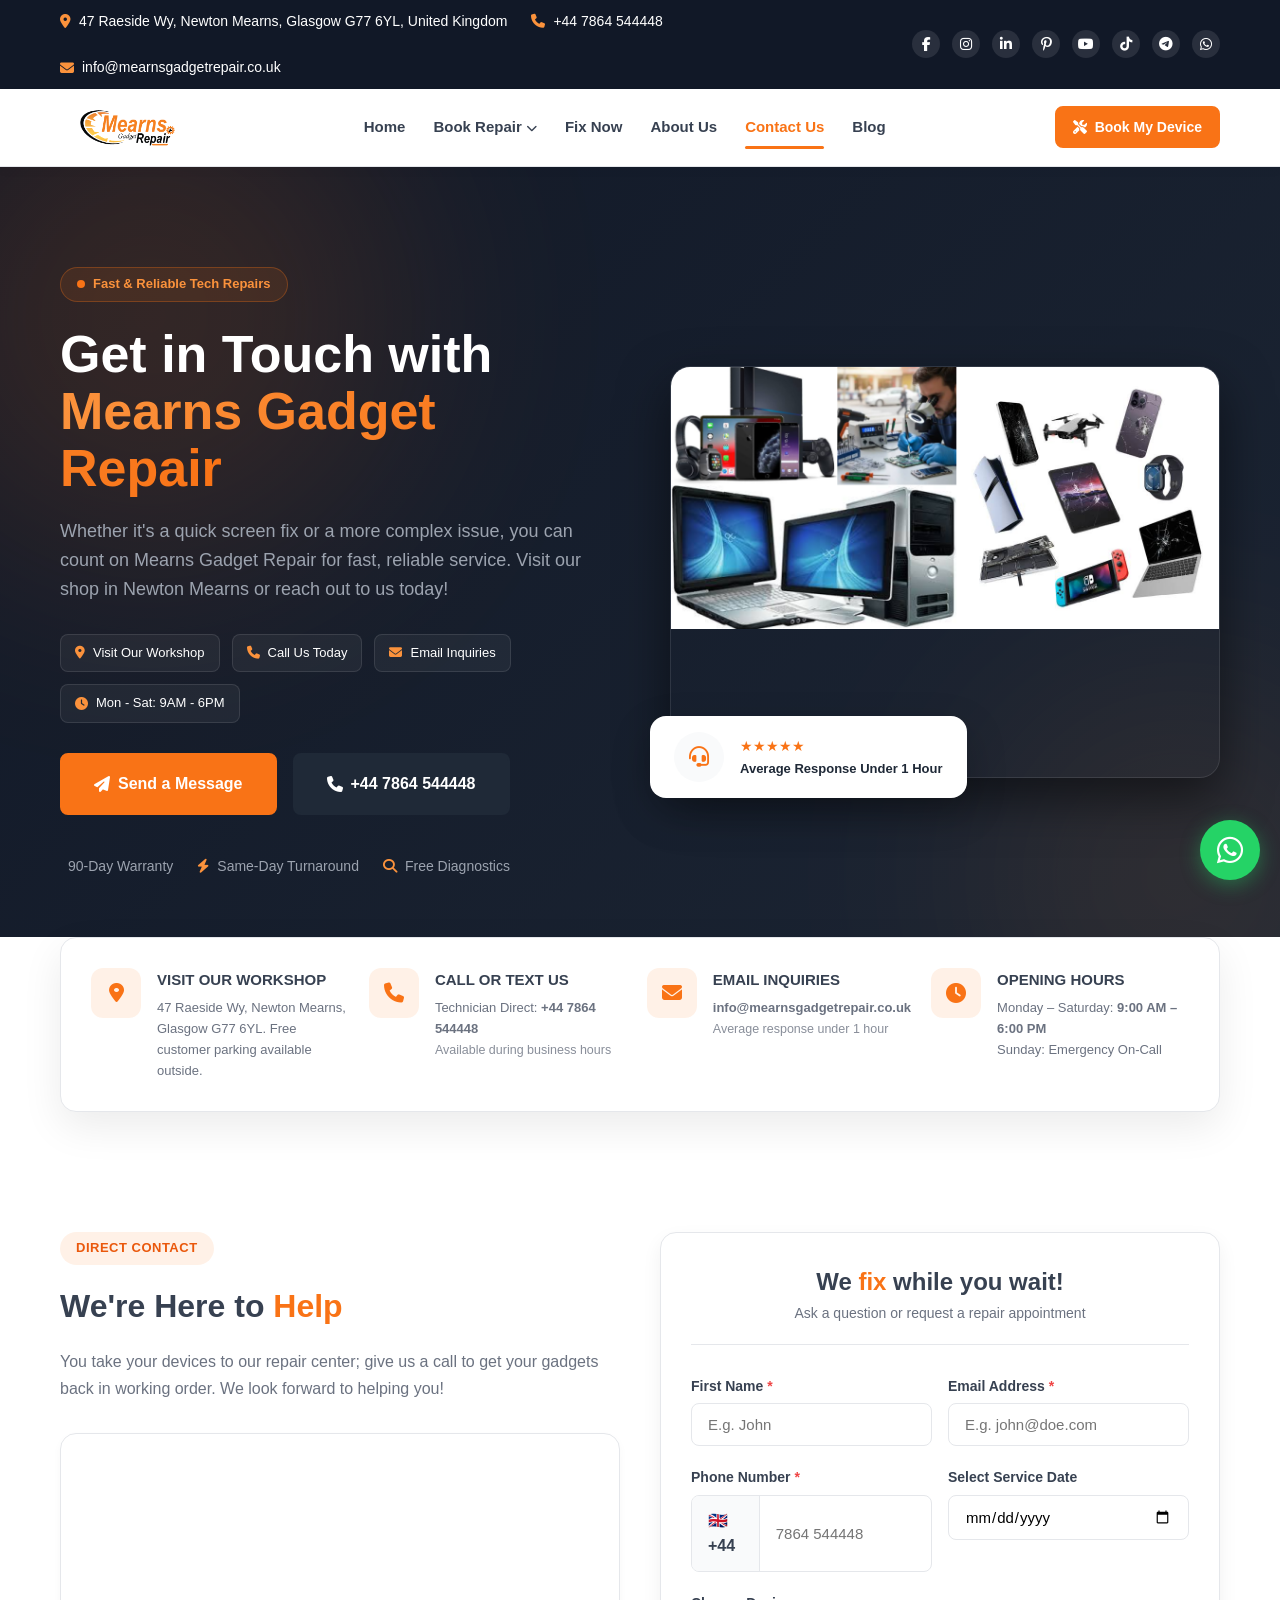
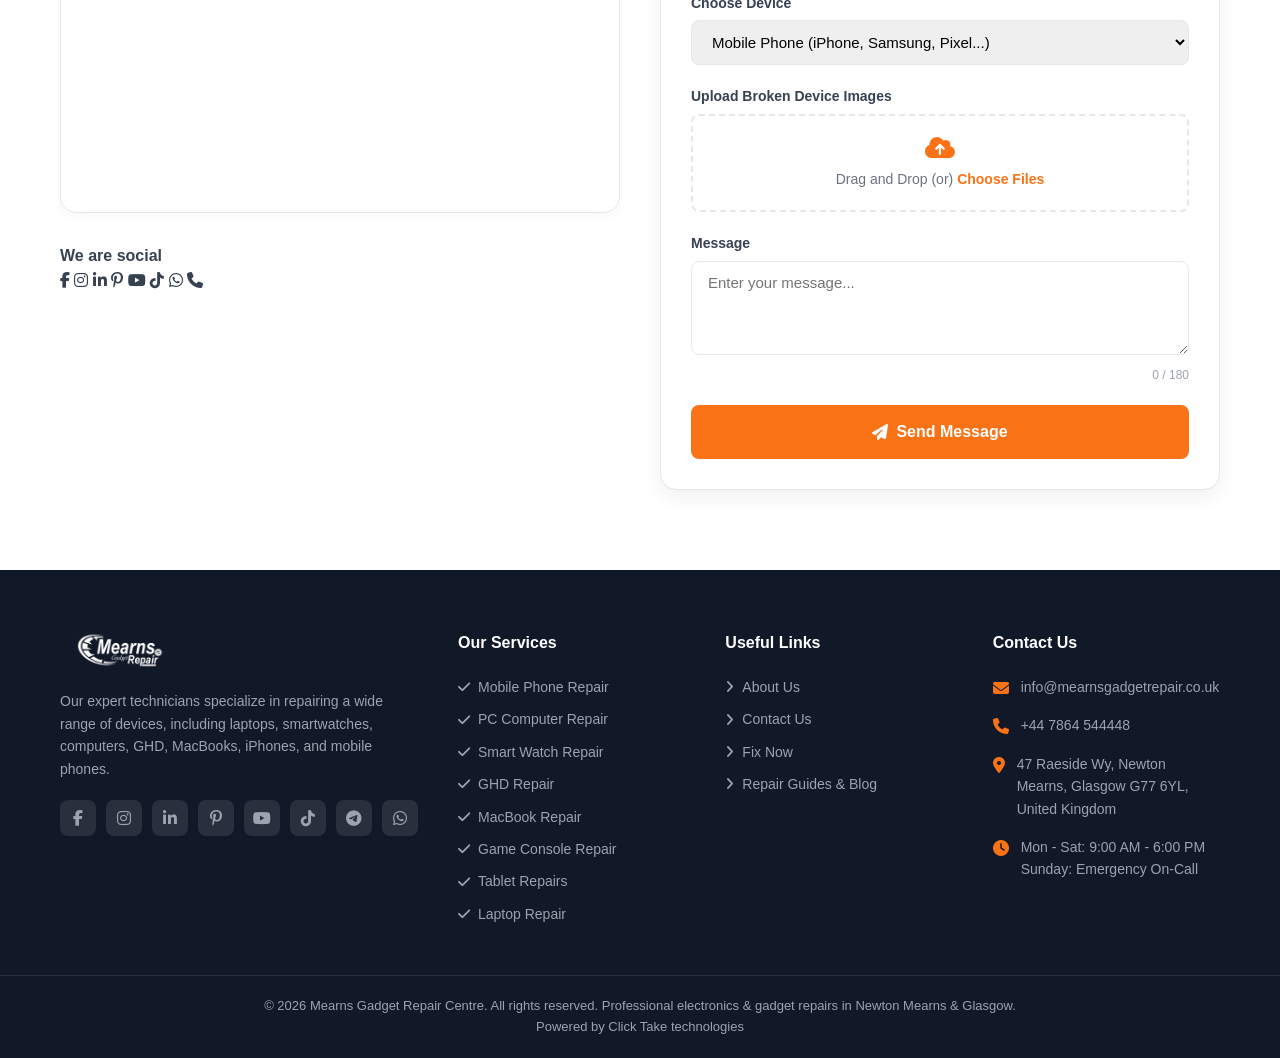
<file: contact.html>
<!DOCTYPE html>
<html lang="en">
<head>
  <meta charset="UTF-8">
  <meta name="viewport" content="width=device-width, initial-scale=1.0">
  <meta http-equiv="X-Content-Type-Options" content="nosniff">
  <meta name="referrer" content="strict-origin-when-cross-origin">
  <title>Contact Us | Mearns Gadget Repair Newton Mearns</title>
  <meta name="description" content="Contact Mearns Gadget Repair. Visit our shop at 47 Raeside Wy, Newton Mearns, Glasgow or call +44 7864 544448 for fast gadget repairs.">
  <link rel="icon" type="image/png" href="images/logo.png">
  <link rel="stylesheet" href="https://cdnjs.cloudflare.com/ajax/libs/font-awesome/6.5.1/css/all.min.css">
  <link rel="stylesheet" href="style.css">
</head>
<body>

  <!-- TOP BAR -->
  <div class="top-bar">
    <div class="container top-bar-inner">
      <div class="top-bar-info">
        <div class="top-bar-item">
          <i class="fa-solid fa-location-dot"></i>
          <span>47 Raeside Wy, Newton Mearns, Glasgow G77 6YL, United Kingdom</span>
        </div>
        <div class="top-bar-item">
          <i class="fa-solid fa-phone"></i>
          <a href="tel:+447864544448">+44 7864 544448</a>
        </div>
        <div class="top-bar-item">
          <i class="fa-solid fa-envelope"></i>
          <a href="mailto:info@mearnsgadgetrepair.co.uk">info@mearnsgadgetrepair.co.uk</a>
        </div>
      </div>
      <div class="top-bar-socials">
        <a href="https://www.facebook.com/MearnsGadgetRepair" aria-label="Facebook"><i class="fa-brands fa-facebook-f"></i></a>
        <a href="https://www.instagram.com/mearnsgadget/" aria-label="Instagram"><i class="fa-brands fa-instagram"></i></a>
        <a href="https://www.linkedin.com/company/mearns-gadget-repair/home/" aria-label="LinkedIn"><i class="fa-brands fa-linkedin-in"></i></a>
        <a href="https://www.pinterest.com/mearnsgadgetrepair/" aria-label="Pinterest"><i class="fa-brands fa-pinterest-p"></i></a>
        <a href="https://www.youtube.com/@MearnsGadgetRepair" aria-label="YouTube"><i class="fa-brands fa-youtube"></i></a>
        <a href="https://www.tiktok.com/@mearnsgadgetrepair2" aria-label="TikTok"><i class="fa-brands fa-tiktok"></i></a>
        <a href="https://www.google.com/maps/place/Mearns+Gadget+Repair/@55.7643478,-4.3522199,17z/data=!3m1!4b1!4m6!3m5!1s0x48884990850352e9:0x319b76fc615b33bc!8m2!3d55.7643478!4d-4.3522199!16s%2Fg%2F11p5c2ny6j?entry=ttu&g_ep=EgoyMDI2MDkwOC4wIKXMDSoASAFQAw%3D%3D" aria-label="Telegram"><i class="fa-brands fa-telegram"></i></a>
        <a href="https://wa.me/447864544448" target="_blank" aria-label="WhatsApp"><i class="fa-brands fa-whatsapp"></i></a>
      </div>
    </div>
  </div>

  <!-- SITE HEADER / NAVBAR -->
  <header class="site-header">
    <div class="container nav-container">
      <a href="index.html" class="brand-logo">
        <img src="Logo Img.png" alt="Mearns Gadget Repair Logo">
      </a>

      <nav class="nav-menu" id="navMenu">
        <a href="index.html" class="nav-link">Home</a>
        
        <div class="nav-dropdown">
          <a href="services.html" class="nav-link">Book Repair <i class="fa-solid fa-chevron-down" style="font-size: 11px;"></i></a>
          <div class="dropdown-menu">
            <a href="services.html#mobile-repair" class="dropdown-item">Mobile Repair <i class="fa-solid fa-chevron-right"></i></a>
            <a href="services.html#pc-repair" class="dropdown-item">PC Computer Repair <i class="fa-solid fa-chevron-right"></i></a>
            <a href="services.html#smartwatch-repair" class="dropdown-item">Smart Watch Repair <i class="fa-solid fa-chevron-right"></i></a>
            <a href="services.html#ghd-repair" class="dropdown-item">GHD Device Repair <i class="fa-solid fa-chevron-right"></i></a>
            <a href="services.html#macbook-repair" class="dropdown-item">MacBook Repair <i class="fa-solid fa-chevron-right"></i></a>
            <a href="services.html#console-repair" class="dropdown-item">Game Console Repair <i class="fa-solid fa-chevron-right"></i></a>
            <a href="services.html#tablet-repair" class="dropdown-item">Tablet Repair <i class="fa-solid fa-chevron-right"></i></a>
            <a href="services.html#laptop-repair" class="dropdown-item">Laptop Repair <i class="fa-solid fa-chevron-right"></i></a>
          </div>
        </div>

        <a href="book-repair.html" class="nav-link">Fix Now</a>
        <a href="about.html" class="nav-link">About Us</a>
        <a href="contact.html" class="nav-link active">Contact Us</a>
        <a href="blog.html" class="nav-link">Blog</a>
      </nav>

      <div class="nav-actions">
        <a href="book-repair.html" class="btn btn-primary btn-sm">
          <i class="fa-solid fa-screwdriver-wrench"></i> Book My Device
        </a>
        <button class="mobile-toggle" id="mobileToggle" aria-label="Toggle navigation">
          <i class="fa-solid fa-bars"></i>
        </button>
      </div>
    </div>
  </header>

  <!-- HERO SECTION -->
  <section class="hero-section">
    <div class="hero-bg-container">
      <div class="hero-bg-blur"></div>
      <div class="hero-bg-overlay"></div>
    </div>

    <div class="hero-glow-1"></div>
    <div class="hero-glow-2"></div>
    <div class="container hero-grid">
      <div class="hero-content">
        <div class="hero-badge">
          <span class="pulse-dot"></span>
          <span>Fast & Reliable Tech Repairs</span>
        </div>
        <h1 class="hero-title">Get in Touch with <span class="gradient-text">Mearns Gadget Repair</span></h1>
        <p class="hero-desc">
          Whether it's a quick screen fix or a more complex issue, you can count on Mearns Gadget Repair for fast, reliable service. Visit our shop in Newton Mearns or reach out to us today!
        </p>

        <div class="hero-services-tags">
          <span class="hero-tag"><i class="fa-solid fa-location-dot"></i> Visit Our Workshop</span>
          <span class="hero-tag"><i class="fa-solid fa-phone"></i> Call Us Today</span>
          <span class="hero-tag"><i class="fa-solid fa-envelope"></i> Email Inquiries</span>
          <span class="hero-tag"><i class="fa-solid fa-clock"></i> Mon - Sat: 9AM - 6PM</span>
        </div>

        <div class="hero-cta-group">
          <a href="#booking-form" class="btn btn-primary btn-lg">
            <i class="fa-solid fa-paper-plane"></i> Send a Message
          </a>
          <a href="tel:+447864544448" class="btn btn-secondary btn-lg">
            <i class="fa-solid fa-phone"></i> +44 7864 544448
          </a>
        </div>

        <div class="hero-trust-row">
          <div class="hero-trust-item">
            <i class="fa-solid fa-shield-check"></i>
            <span>90-Day Warranty</span>
          </div>
          <div class="hero-trust-item">
            <i class="fa-solid fa-bolt"></i>
            <span>Same-Day Turnaround</span>
          </div>
          <div class="hero-trust-item">
            <i class="fa-solid fa-magnifying-glass"></i>
            <span>Free Diagnostics</span>
          </div>
        </div>
      </div>

      <div class="hero-visual">
        <div class="hero-image-wrapper">
          <img src="all gadget.png" alt="Contact Mearns Gadget Repair">
        </div>

        <div class="hero-floating-stat">
          <div class="stat-circle">
            <i class="fa-solid fa-headset"></i>
          </div>
          <div class="stat-text">
            <div class="rating-stars">★★★★★</div>
            <p>Average Response Under 1 Hour</p>
          </div>
        </div>
      </div>
    </div>
  </section>

  <!-- CONTACT INFO BAR -->
  <section class="guarantees-bar">
    <div class="container">
      <div class="guarantees-grid">
        <div class="guarantee-card">
          <div class="guarantee-icon">
            <i class="fa-solid fa-location-dot"></i>
          </div>
          <div class="guarantee-content">
            <h3>VISIT OUR WORKSHOP</h3>
            <p>47 Raeside Wy, Newton Mearns, Glasgow G77 6YL. Free customer parking available outside.</p>
          </div>
        </div>

        <div class="guarantee-card">
          <div class="guarantee-icon">
            <i class="fa-solid fa-phone"></i>
          </div>
          <div class="guarantee-content">
            <h3>CALL OR TEXT US</h3>
            <p>Technician Direct: <a href="tel:+447864544448" style="color: inherit;"><strong>+44 7864 544448</strong></a><br><span style="font-size: 12.5px; opacity: 0.8;">Available during business hours</span></p>
          </div>
        </div>

        <div class="guarantee-card">
          <div class="guarantee-icon">
            <i class="fa-solid fa-envelope"></i>
          </div>
          <div class="guarantee-content">
            <h3>EMAIL INQUIRIES</h3>
            <p><a href="mailto:info@mearnsgadgetrepair.co.uk" style="color: inherit;"><strong>info@mearnsgadgetrepair.co.uk</strong></a><br><span style="font-size: 12.5px; opacity: 0.8;">Average response under 1 hour</span></p>
          </div>
        </div>

        <div class="guarantee-card">
          <div class="guarantee-icon">
            <i class="fa-solid fa-clock"></i>
          </div>
          <div class="guarantee-content">
            <h3>OPENING HOURS</h3>
            <p>Monday – Saturday: <strong>9:00 AM – 6:00 PM</strong><br>Sunday: Emergency On-Call</p>
          </div>
        </div>
      </div>
    </div>
  </section>

  <!-- CONTACT FORM & MAP SECTION -->
  <section class="section" id="booking-form">
    <div class="container">
      <!-- Removed flex grow issues, using standard grid alignment -->
      <div class="booking-section-grid" style="align-items: start;">
        
        <!-- Left Side: Info & Map -->
        <div class="booking-info">
          <span class="section-tag">Direct Contact</span>
          <h2 style="font-size: 32px; margin-bottom: 16px;">We're Here to <span>Help</span></h2>
          <p style="color: var(--text-muted); font-size: 16px; line-height: 1.7; margin-bottom: 30px;">
            You take your devices to our repair center; give us a call to get your gadgets back in working order. We look forward to helping you!
          </p>

          <!-- Embedded Map - Fixed height to prevent stretching/gaps -->
          <div class="map-wrapper" style="border-radius: var(--radius-lg); overflow: hidden; box-shadow: var(--shadow-sm); border: 1px solid var(--border-color); height: 380px; line-height: 0; margin-bottom: 30px;">
            <iframe 
              src="https://www.google.com/maps/embed?pb=!1m18!1m12!1m3!1d2244.6469614486517!2d-4.3315!3d55.7725!2m3!1f0!2f0!3f0!3m2!1i1024!2i768!4f13.1!3m3!1m2!1s0x488847844081c7f9%3A0x2a98f1f1d1!2sRaeside%20Way%2C%20Newton%20Mearns%2C%20Glasgow%20G77%206YL%2C%20UK!5e0!3m2!1sen!2suk!4v1710000000000!5m2!1sen!2suk" 
              width="100%" 
              height="380" 
              style="border:0; display: block; width: 100%; height: 380px;" 
              allowfullscreen="" 
              loading="lazy" 
              referrerpolicy="no-referrer-when-downgrade"
              title="Google Map Location">
            </iframe>
          </div>

          <div class="socials-follow-block">
            <h4>We are social</h4>
            <div class="social-icons-large">
              <a href="https://www.facebook.com/MearnsGadgetRepair" class="social-icon-btn" aria-label="Facebook"><i class="fa-brands fa-facebook-f"></i></a>
              <a href="https://www.instagram.com/mearnsgadget/" class="social-icon-btn" aria-label="Instagram"><i class="fa-brands fa-instagram"></i></a>
              <a href="https://www.linkedin.com/company/mearns-gadget-repair/home/" class="social-icon-btn" aria-label="LinkedIn"><i class="fa-brands fa-linkedin-in"></i></a>
              <a href="https://www.pinterest.com/mearnsgadgetrepair/" class="social-icon-btn" aria-label="Pinterest"><i class="fa-brands fa-pinterest-p"></i></a>
              <a href="https://www.youtube.com/@MearnsGadgetRepair" class="social-icon-btn" aria-label="YouTube"><i class="fa-brands fa-youtube"></i></a>
              <a href="https://www.tiktok.com/@mearnsgadgetrepair2" class="social-icon-btn" aria-label="TikTok"><i class="fa-brands fa-tiktok"></i></a>
              <a href="https://wa.me/447864544448" target="_blank" class="social-icon-btn" aria-label="WhatsApp"><i class="fa-brands fa-whatsapp"></i></a>
              <a href="tel:+447864544448" class="social-icon-btn" aria-label="Phone"><i class="fa-solid fa-phone"></i></a>
            </div>
          </div>
        </div>

        <!-- Right Side: Message Form -->
        <div class="booking-form-card">
          <div class="booking-form-header">
            <h3>We <span>fix</span> while you wait!</h3>
            <p style="color: var(--text-muted); font-size: 14px;">Ask a question or request a repair appointment</p>
          </div>

          <form class="repair-booking-form">
            <div class="form-grid-2">
              <div class="form-group">
                <label class="form-label" for="contactName">First Name <span class="req">*</span></label>
                <input type="text" id="contactName" class="form-control" placeholder="E.g. John" required>
              </div>
              <div class="form-group">
                <label class="form-label" for="contactEmail">Email Address <span class="req">*</span></label>
                <input type="email" id="contactEmail" class="form-control" placeholder="E.g. john@doe.com" required>
              </div>
            </div>

            <div class="form-grid-2">
              <div class="form-group">
                <label class="form-label" for="contactPhone">Phone Number <span class="req">*</span></label>
                <div class="phone-input-group">
                  <span class="phone-flag">🇬🇧 +44</span>
                  <input type="tel" id="contactPhone" class="form-control" placeholder="7864 544448" required>
                </div>
              </div>
              <div class="form-group">
                <label class="form-label" for="contactDate">Select Service Date</label>
                <input type="date" id="contactDate" class="form-control">
              </div>
            </div>

            <div class="form-group">
              <label class="form-label" for="contactDevice">Choose Device</label>
              <select id="contactDevice" class="form-control">
                <option value="Mobile Phone">Mobile Phone (iPhone, Samsung, Pixel...)</option>
                <option value="Laptop">Laptop (Dell, HP, Lenovo...)</option>
                <option value="MacBook">MacBook / Apple Mac</option>
                <option value="Tablet">iPad / Tablet</option>
                <option value="Game Console">Gaming Console (PS5, Xbox, Switch)</option>
                <option value="Smart Watch">Smart Watch / Apple Watch</option>
                <option value="GHD Device">GHD Hair Straightener</option>
                <option value="PC Computer">PC Computer / Desktop</option>
                <option value="General Inquiry">General Question / Other</option>
              </select>
            </div>

            <div class="form-group">
              <label class="form-label">Upload Broken Device Images</label>
              <input type="file" id="contactDeviceImages" style="display: none;" accept="image/*" multiple>
              <div class="file-dropzone" id="fileDropzone">
                <i class="fa-solid fa-cloud-arrow-up"></i>
                <p id="fileDropzoneText">Drag and Drop (or) <span>Choose Files</span></p>
              </div>
            </div>

            <div class="form-group">
              <label class="form-label" for="contactMsg">Message</label>
              <textarea id="contactMsg" class="form-control" rows="4" maxlength="180" placeholder="Enter your message..."></textarea>
              <div class="char-counter" id="charCount">0 / 180</div>
            </div>

            <button type="submit" class="btn btn-primary btn-lg" style="width: 100%;">
              <i class="fa-solid fa-paper-plane"></i> Send Message
            </button>
          </form>
        </div>

      </div>
    </div>
  </section>

  <!-- CONFIRMATION MODAL -->
  <div class="modal-overlay" id="confirmationModal">
    <div class="modal-content">
      <div class="modal-icon-success">
        <i class="fa-solid fa-check"></i>
      </div>
      <h3 style="font-size: 24px; margin-bottom: 10px;">Message Received!</h3>
      <p style="color: var(--text-muted); font-size: 15px; margin-bottom: 20px;">
        Thank you for contacting Mearns Gadget Repair. Your inquiry ticket reference is:
      </p>
      <div style="background: var(--bg-alt); padding: 12px; border-radius: var(--radius-sm); font-weight: 800; font-size: 20px; color: var(--primary); margin-bottom: 20px;" id="modalRefNumber">
        MGR-419823
      </div>
      <p style="font-size: 14px; color: var(--text-muted); margin-bottom: 24px;">
        Our team in Newton Mearns will review your message and reply promptly.
      </p>
      <button class="btn btn-primary" id="modalCloseBtn" style="width: 100%;">Close</button>
    </div>
  </div>

  <!-- SITE FOOTER -->
  <footer class="site-footer">
    <div class="container footer-top-grid">
      <div class="footer-brand">
        <img src="Logo Img.png" alt="Mearns Gadget Repair Logo">
        <p>
          Our expert technicians specialize in repairing a wide range of devices, including laptops, smartwatches, computers, GHD, MacBooks, iPhones, and mobile phones.
        </p>
        <div class="footer-socials">
          <a href="https://www.facebook.com/MearnsGadgetRepair" class="footer-social-link" aria-label="Facebook"><i class="fa-brands fa-facebook-f"></i></a>
          <a href="https://www.instagram.com/mearnsgadget/" class="footer-social-link" aria-label="Instagram"><i class="fa-brands fa-instagram"></i></a>
          <a href="https://www.linkedin.com/company/mearns-gadget-repair/home/" class="footer-social-link" aria-label="LinkedIn"><i class="fa-brands fa-linkedin-in"></i></a>
          <a href="https://www.pinterest.com/mearnsgadgetrepair/" class="footer-social-link" aria-label="Pinterest"><i class="fa-brands fa-pinterest-p"></i></a>
          <a href="https://www.youtube.com/@MearnsGadgetRepair" class="footer-social-link" aria-label="YouTube"><i class="fa-brands fa-youtube"></i></a>
          <a href="https://www.tiktok.com/@mearnsgadgetrepair2" class="footer-social-link" aria-label="TikTok"><i class="fa-brands fa-tiktok"></i></a>
          <a href="https://www.google.com/maps/place/Mearns+Gadget+Repair/@55.7643478,-4.3522199,17z/data=!3m1!4b1!4m6!3m5!1s0x48884990850352e9:0x319b76fc615b33bc!8m2!3d55.7643478!4d-4.3522199!16s%2Fg%2F11p5c2ny6j?entry=ttu&g_ep=EgoyMDI2MDkwOC4wIKXMDSoASAFQAw%3D%3D" class="footer-social-link" aria-label="Telegram"><i class="fa-brands fa-telegram"></i></a>
          <a href="https://wa.me/447864544448" target="_blank" class="footer-social-link" aria-label="WhatsApp"><i class="fa-brands fa-whatsapp"></i></a>
        </div>
      </div>

      <div class="footer-col">
        <h3>Our Services</h3>
        <ul class="footer-links">
          <li><a href="services.html#mobile-repair"><i class="fa-solid fa-check"></i> Mobile Phone Repair</a></li>
          <li><a href="services.html#pc-repair"><i class="fa-solid fa-check"></i> PC Computer Repair</a></li>
          <li><a href="services.html#smartwatch-repair"><i class="fa-solid fa-check"></i> Smart Watch Repair</a></li>
          <li><a href="services.html#ghd-repair"><i class="fa-solid fa-check"></i> GHD Repair</a></li>
          <li><a href="services.html#macbook-repair"><i class="fa-solid fa-check"></i> MacBook Repair</a></li>
          <li><a href="services.html#console-repair"><i class="fa-solid fa-check"></i> Game Console Repair</a></li>
          <li><a href="services.html#tablet-repair"><i class="fa-solid fa-check"></i> Tablet Repairs</a></li>
          <li><a href="services.html#laptop-repair"><i class="fa-solid fa-check"></i> Laptop Repair</a></li>
        </ul>
      </div>

      <div class="footer-col">
        <h3>Useful Links</h3>
        <ul class="footer-links">
          <li><a href="about.html"><i class="fa-solid fa-angle-right"></i> About Us</a></li>
          <li><a href="contact.html"><i class="fa-solid fa-angle-right"></i> Contact Us</a></li>
          <li><a href="book-repair.html"><i class="fa-solid fa-angle-right"></i> Fix Now</a></li>
          <li><a href="blog.html"><i class="fa-solid fa-angle-right"></i> Repair Guides & Blog</a></li>
        </ul>
      </div>

      <div class="footer-col">
        <h3>Contact Us</h3>
        <div class="footer-contact-item">
          <i class="fa-solid fa-envelope"></i>
          <a href="mailto:info@mearnsgadgetrepair.co.uk">info@mearnsgadgetrepair.co.uk</a>
        </div>
        <div class="footer-contact-item">
          <i class="fa-solid fa-phone"></i>
          <a href="tel:+447864544448">+44 7864 544448</a>
        </div>
        <div class="footer-contact-item">
          <i class="fa-solid fa-location-dot"></i>
          <span>47 Raeside Wy, Newton Mearns, Glasgow G77 6YL, United Kingdom</span>
        </div>
        <div class="footer-contact-item">
          <i class="fa-solid fa-clock"></i>
          <span>Mon - Sat: 9:00 AM - 6:00 PM<br>Sunday: Emergency On-Call</span>
        </div>
      </div>
    </div>

    <div class="footer-bottom">
      <div class="container">
        <p>&copy; 2026 Mearns Gadget Repair Centre. All rights reserved. Professional electronics & gadget repairs in Newton Mearns & Glasgow.</p>
        <p>Powered by <a href="https://www.clicktaketech" target="_blank" rel="noopener noreferrer">Click Take technologies</a></p>
      </div>
    </div>
  </footer>

  <!-- FLOATING WHATSAPP BUTTON -->
  <a href="https://wa.me/447864544448?text=Hello%20Mearns%20Gadget%20Repair,%20I%20would%20like%20a%20quote%20for%20my%20device" target="_blank" class="whatsapp-float" aria-label="WhatsApp Chat">
    <i class="fa-brands fa-whatsapp"></i>
    <span>WhatsApp Us</span>
  </a>

  <script src="script.js"></script>
</body>
</html>
</file>
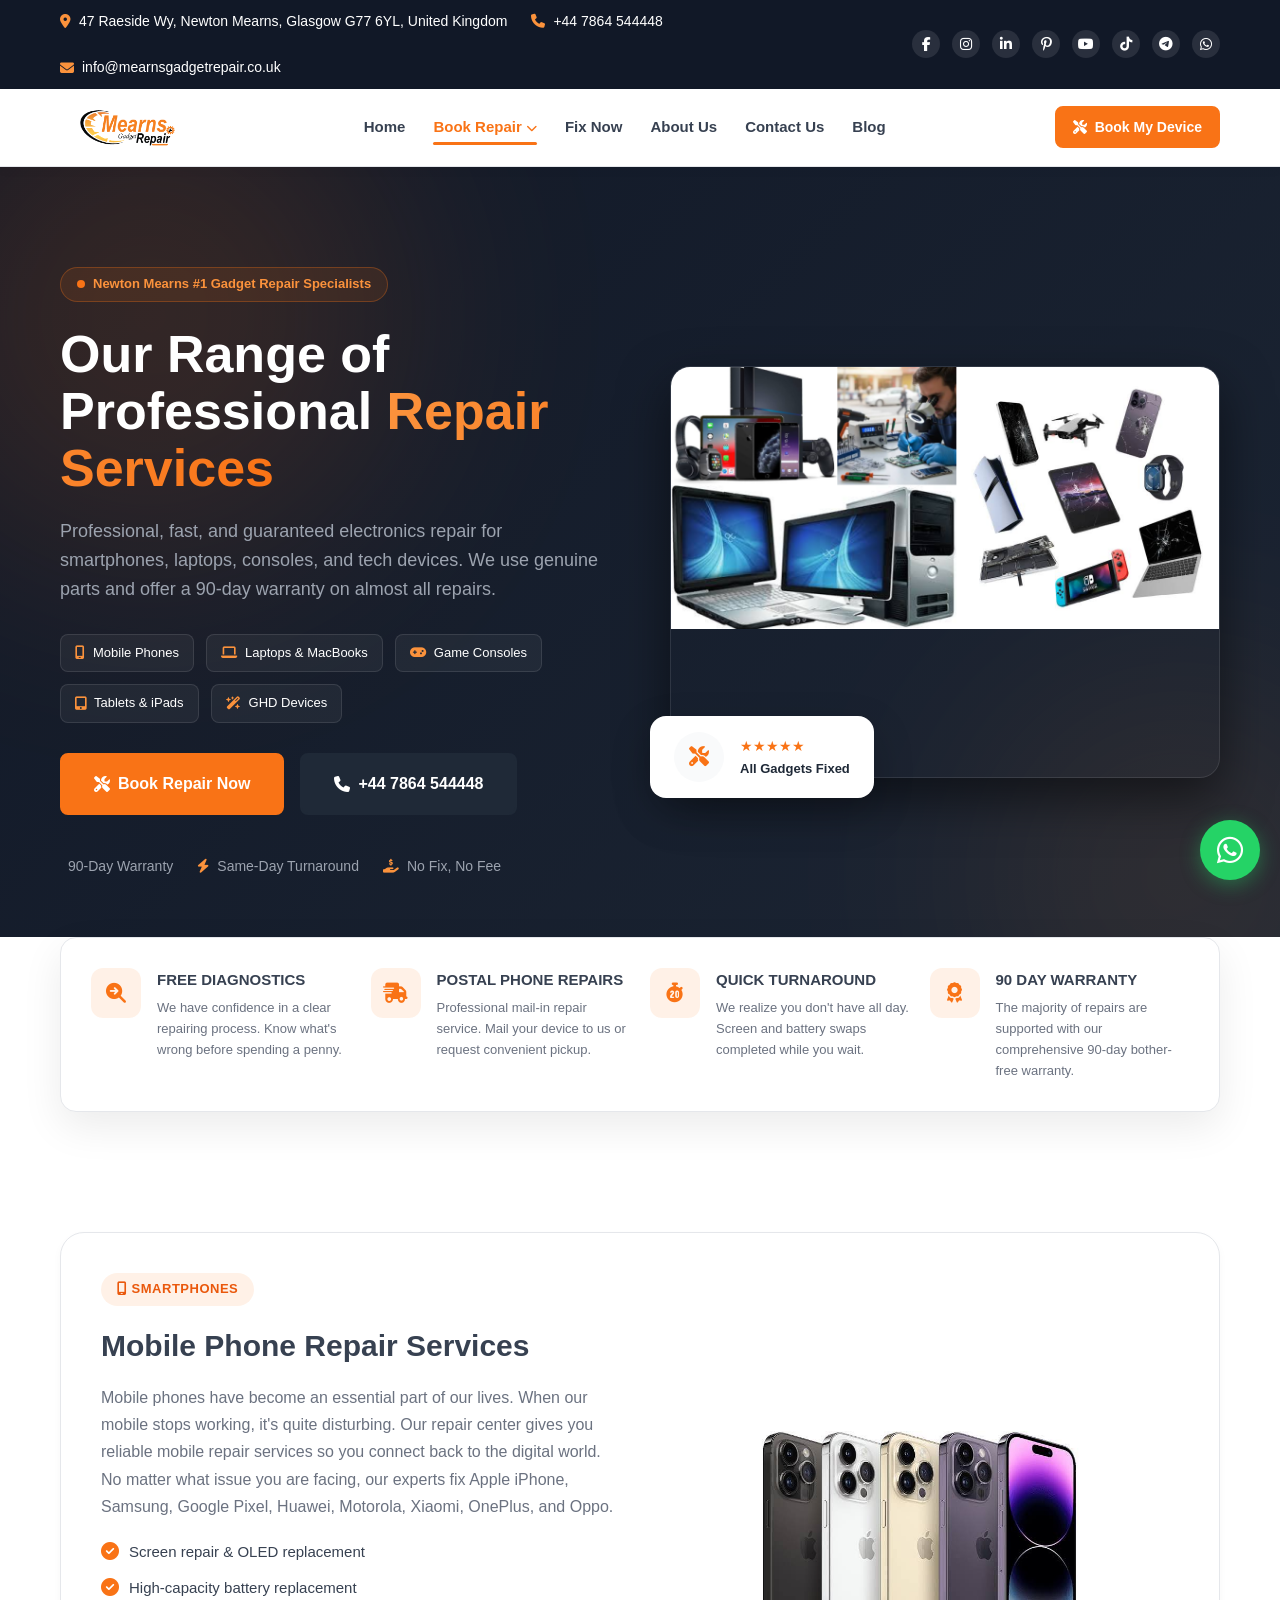
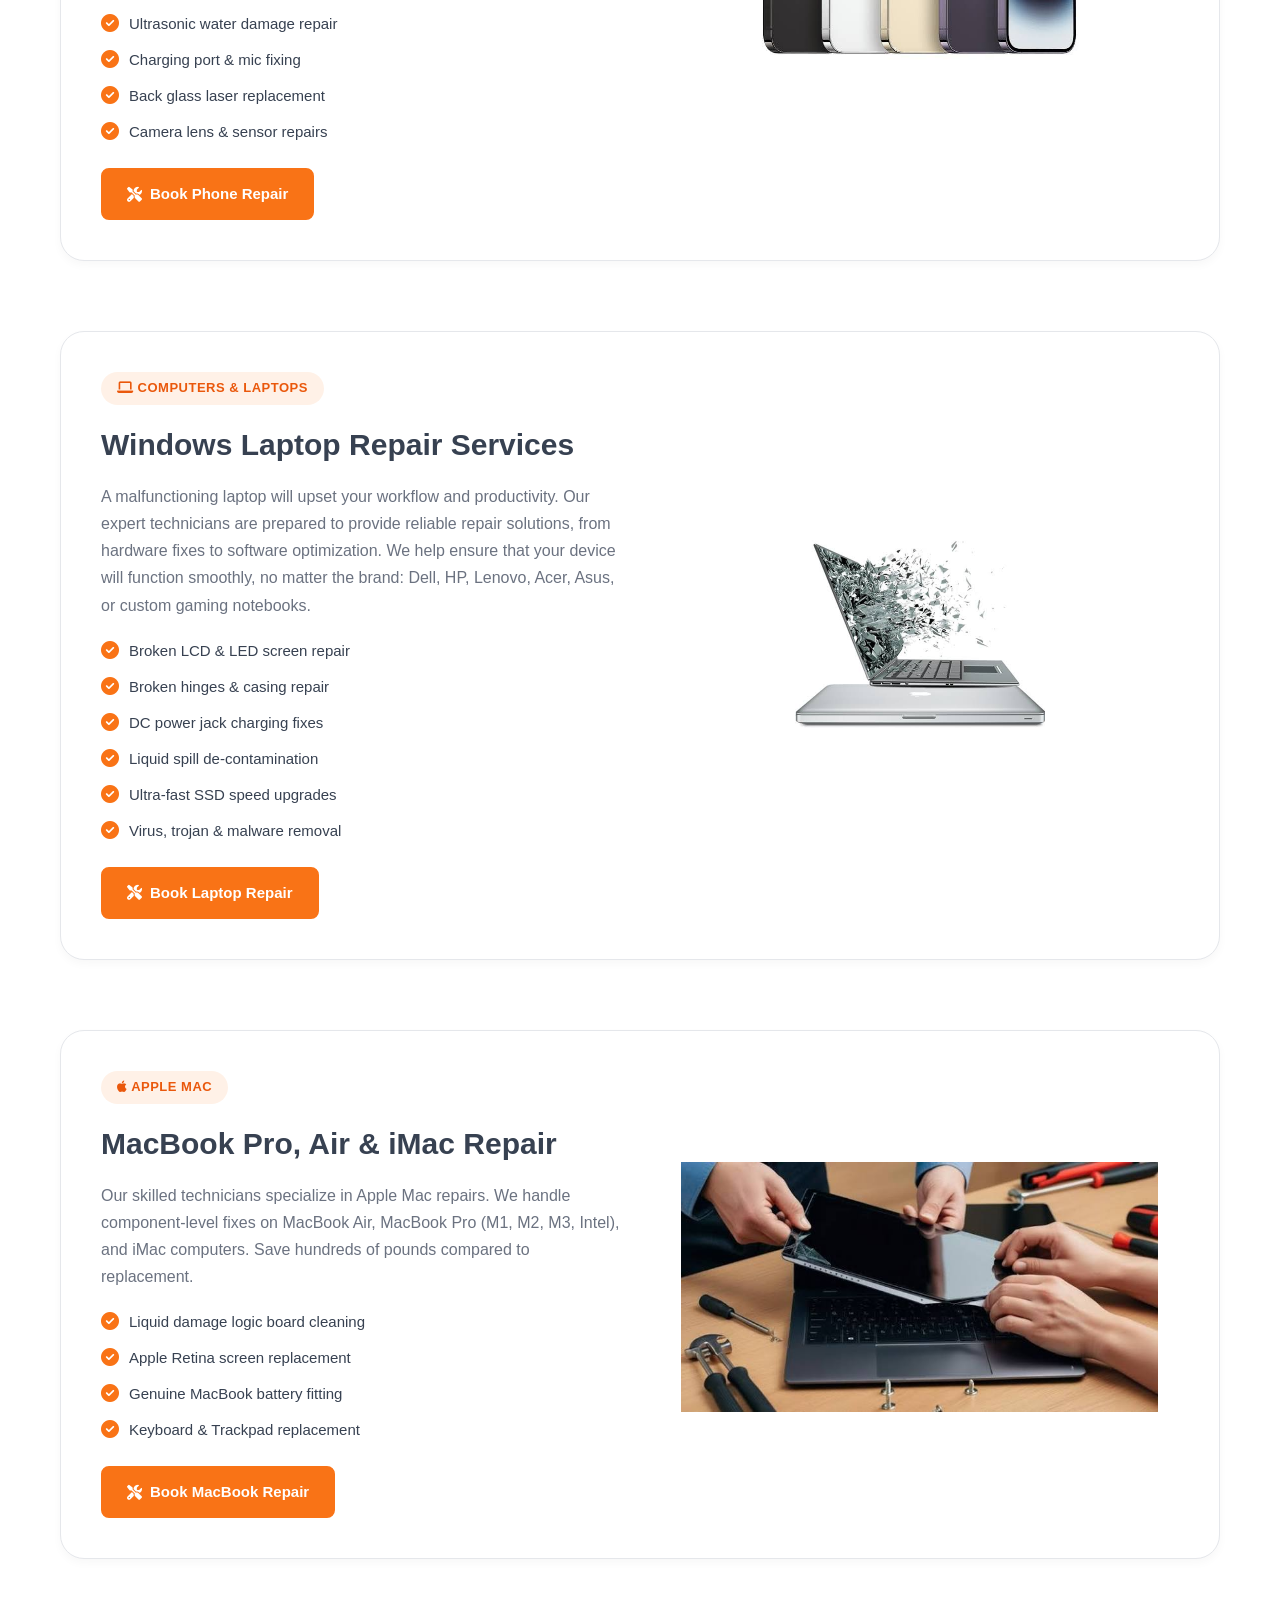
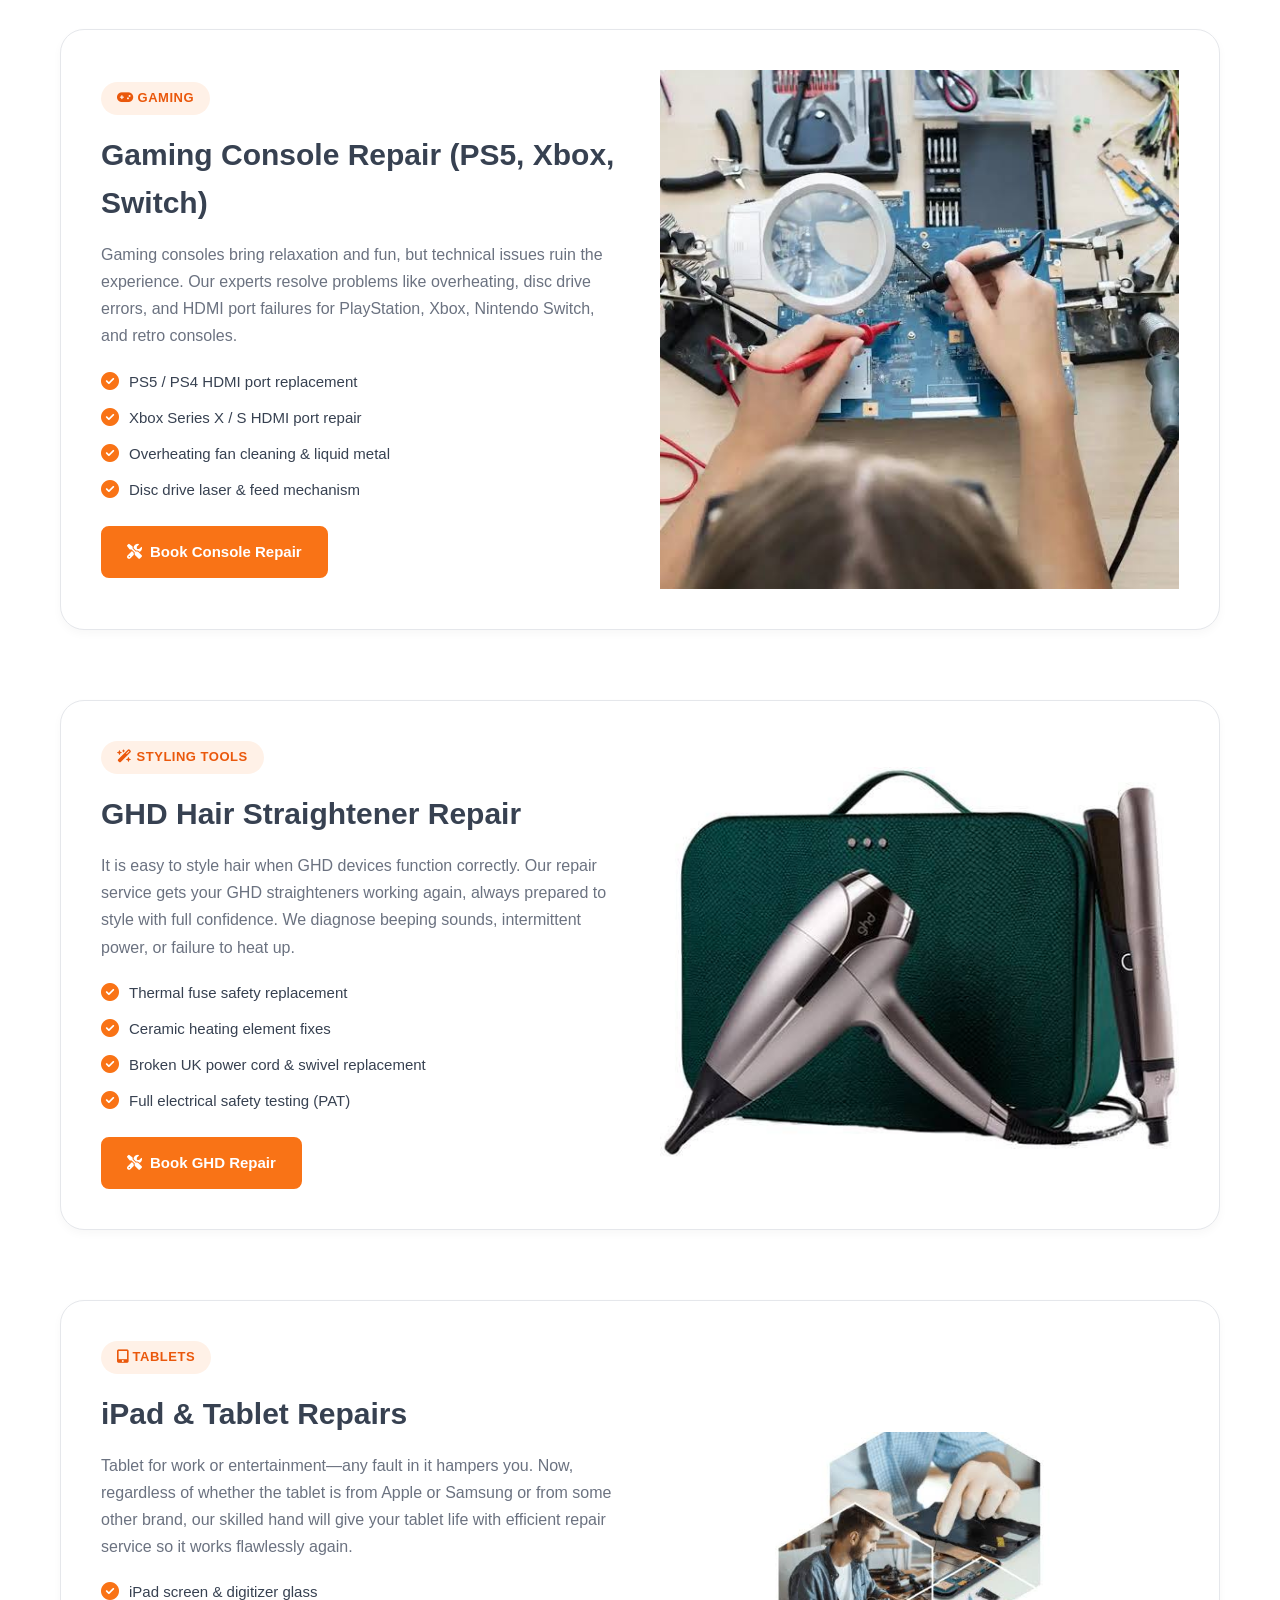
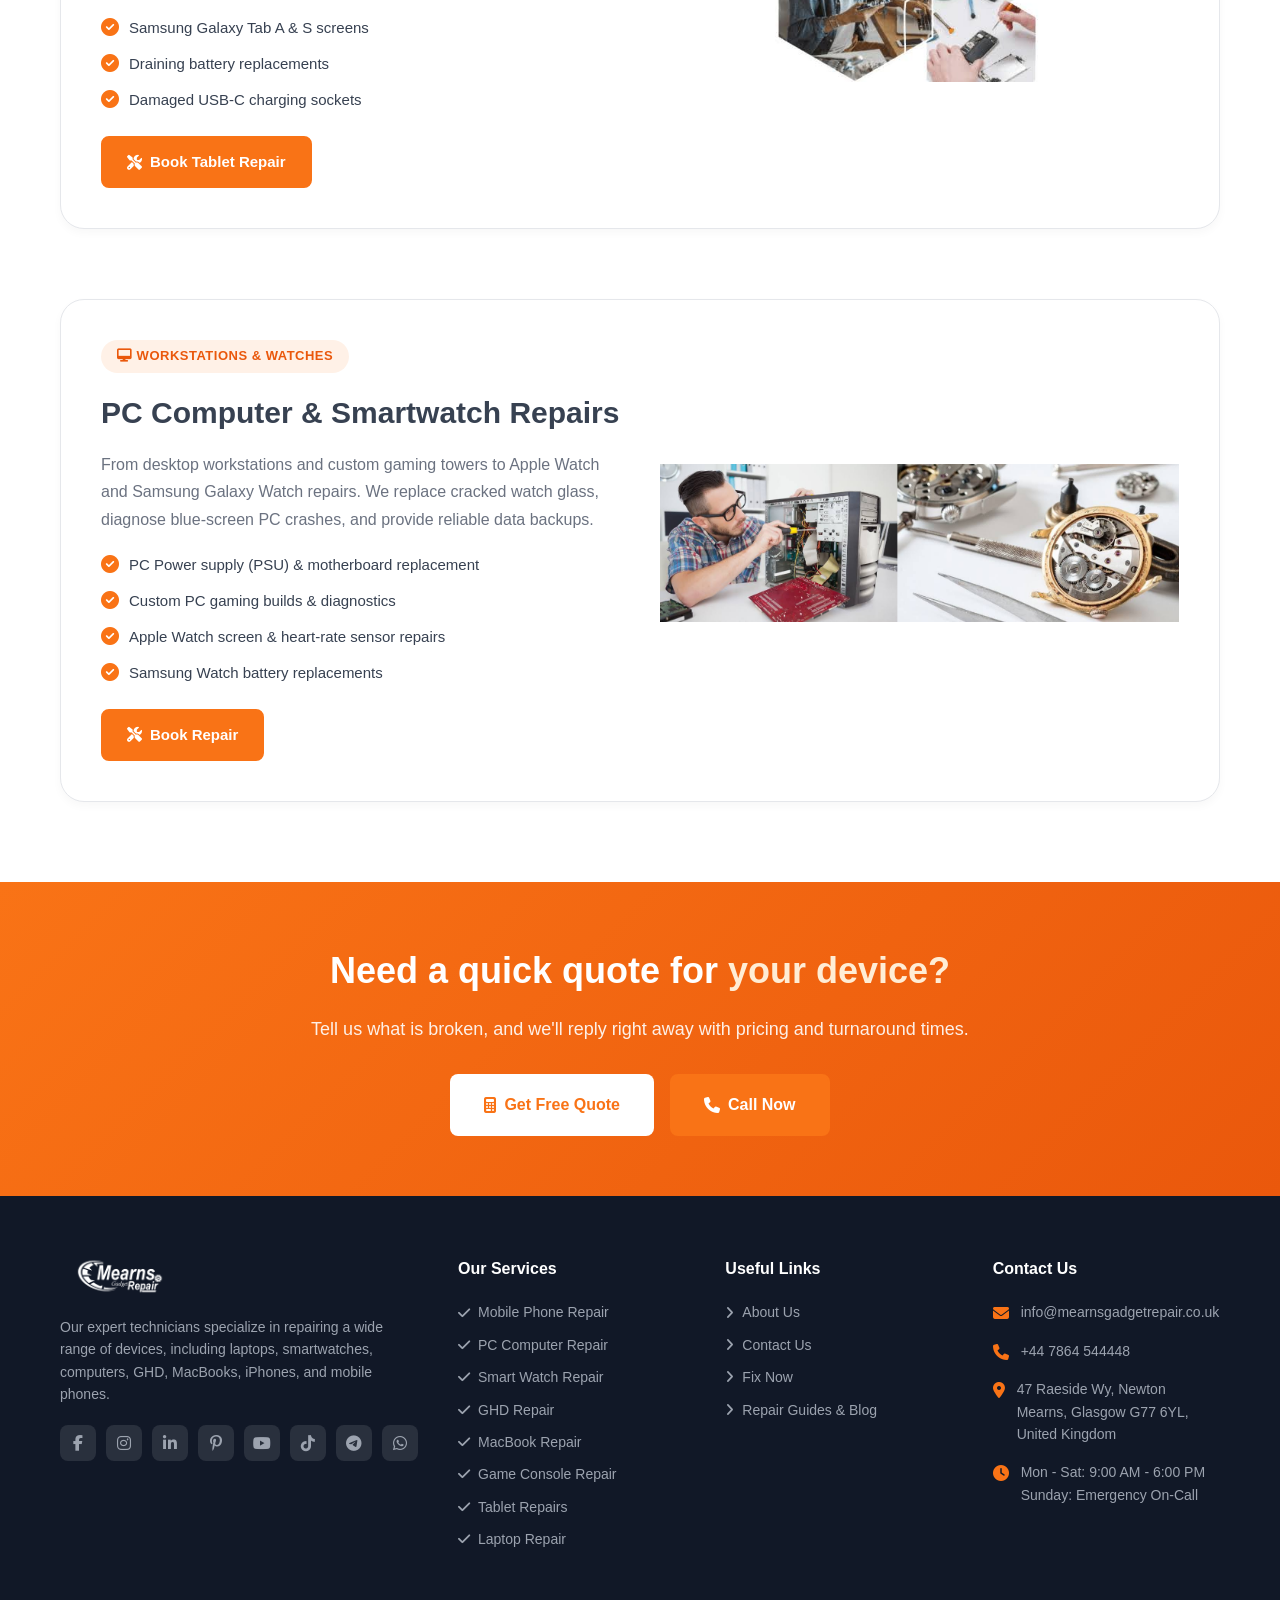
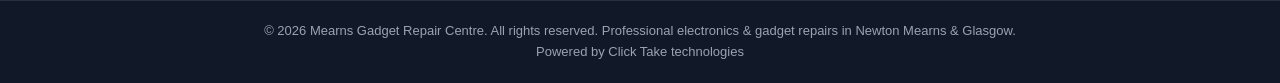
<file: services.html>
<!DOCTYPE html>
<html lang="en">
<head>
  <meta charset="UTF-8">
  <meta name="viewport" content="width=device-width, initial-scale=1.0">
  <meta http-equiv="X-Content-Type-Options" content="nosniff">
  <meta name="referrer" content="strict-origin-when-cross-origin">
  <title>Repair Services | Mearns Gadget Repair Newton Mearns</title>
  <meta name="description" content="Complete device repair services in Newton Mearns: Mobile phones, tablets, laptops, MacBooks, gaming consoles, PCs, smartwatches, and GHD hair straighteners.">
  <link rel="icon" type="image/png" href="images/logo.png">
  <link rel="stylesheet" href="https://cdnjs.cloudflare.com/ajax/libs/font-awesome/6.5.1/css/all.min.css">
  <link rel="stylesheet" href="style.css">
</head>
<body>

  <!-- TOP BAR -->
  <div class="top-bar">
    <div class="container top-bar-inner">
      <div class="top-bar-info">
        <div class="top-bar-item">
          <i class="fa-solid fa-location-dot"></i>
          <span>47 Raeside Wy, Newton Mearns, Glasgow G77 6YL, United Kingdom</span>
        </div>
        <div class="top-bar-item">
          <i class="fa-solid fa-phone"></i>
          <a href="tel:+447864544448">+44 7864 544448</a>
        </div>
        <div class="top-bar-item">
          <i class="fa-solid fa-envelope"></i>
          <a href="mailto:info@mearnsgadgetrepair.co.uk">info@mearnsgadgetrepair.co.uk</a>
        </div>
      </div>
      <div class="top-bar-socials">
        <a href="https://www.facebook.com/MearnsGadgetRepair" aria-label="Facebook"><i class="fa-brands fa-facebook-f"></i></a>
        <a href="https://www.instagram.com/mearnsgadget/" aria-label="Instagram"><i class="fa-brands fa-instagram"></i></a>
        <a href="https://www.linkedin.com/company/mearns-gadget-repair/home/" aria-label="LinkedIn"><i class="fa-brands fa-linkedin-in"></i></a>
        <a href="https://www.pinterest.com/mearnsgadgetrepair/" aria-label="Pinterest"><i class="fa-brands fa-pinterest-p"></i></a>
        <a href="https://www.youtube.com/@MearnsGadgetRepair" aria-label="YouTube"><i class="fa-brands fa-youtube"></i></a>
        <a href="https://www.tiktok.com/@mearnsgadgetrepair2" aria-label="TikTok"><i class="fa-brands fa-tiktok"></i></a>
        <a href="https://www.google.com/maps/place/Mearns+Gadget+Repair/@55.7643478,-4.3522199,17z/data=!3m1!4b1!4m6!3m5!1s0x48884990850352e9:0x319b76fc615b33bc!8m2!3d55.7643478!4d-4.3522199!16s%2Fg%2F11p5c2ny6j?entry=ttu&g_ep=EgoyMDI2MDkwOC4wIKXMDSoASAFQAw%3D%3D" aria-label="Telegram"><i class="fa-brands fa-telegram"></i></a>
        <a href="https://wa.me/447864544448" target="_blank" aria-label="WhatsApp"><i class="fa-brands fa-whatsapp"></i></a>
      </div>
    </div>
  </div>

  <!-- SITE HEADER / NAVBAR -->
  <header class="site-header">
    <div class="container nav-container">
      <a href="index.html" class="brand-logo">
        <img src="Logo Img.png" alt="Mearns Gadget Repair Logo">
      </a>

      <nav class="nav-menu" id="navMenu">
        <a href="index.html" class="nav-link">Home</a>
        
        <div class="nav-dropdown">
          <a href="services.html" class="nav-link active">Book Repair <i class="fa-solid fa-chevron-down" style="font-size: 11px;"></i></a>
          <div class="dropdown-menu">
            <a href="services.html#mobile-repair" class="dropdown-item">Mobile Repair <i class="fa-solid fa-chevron-right"></i></a>
            <a href="services.html#pc-repair" class="dropdown-item">PC Computer Repair <i class="fa-solid fa-chevron-right"></i></a>
            <a href="services.html#smartwatch-repair" class="dropdown-item">Smart Watch Repair <i class="fa-solid fa-chevron-right"></i></a>
            <a href="services.html#ghd-repair" class="dropdown-item">GHD Device Repair <i class="fa-solid fa-chevron-right"></i></a>
            <a href="services.html#macbook-repair" class="dropdown-item">MacBook Repair <i class="fa-solid fa-chevron-right"></i></a>
            <a href="services.html#console-repair" class="dropdown-item">Game Console Repair <i class="fa-solid fa-chevron-right"></i></a>
            <a href="services.html#tablet-repair" class="dropdown-item">Tablet Repair <i class="fa-solid fa-chevron-right"></i></a>
            <a href="services.html#laptop-repair" class="dropdown-item">Laptop Repair <i class="fa-solid fa-chevron-right"></i></a>
          </div>
        </div>

        <a href="book-repair.html" class="nav-link">Fix Now</a>
        <a href="about.html" class="nav-link">About Us</a>
        <a href="contact.html" class="nav-link">Contact Us</a>
        <a href="blog.html" class="nav-link">Blog</a>
      </nav>

      <div class="nav-actions">
        <a href="book-repair.html" class="btn btn-primary btn-sm">
          <i class="fa-solid fa-screwdriver-wrench"></i> Book My Device
        </a>
        <button class="mobile-toggle" id="mobileToggle" aria-label="Toggle navigation">
          <i class="fa-solid fa-bars"></i>
        </button>
      </div>
    </div>
  </header>

  <!-- HERO SECTION (MATCHES INDEX.HTML) -->
  <section class="hero-section">
    <!-- Blurred Backdrop Image + Gradient Overlay -->
    <div class="hero-bg-container">
      <div class="hero-bg-blur"></div>
      <div class="hero-bg-overlay"></div>
    </div>

    <div class="hero-glow-1"></div>
    <div class="hero-glow-2"></div>
    <div class="container hero-grid">
      <div class="hero-content">
        <div class="hero-badge">
          <span class="pulse-dot"></span>
          <span>Newton Mearns #1 Gadget Repair Specialists</span>
        </div>
        <h1 class="hero-title">Our Range of Professional <span class="gradient-text">Repair Services</span></h1>
        <p class="hero-desc">
          Professional, fast, and guaranteed electronics repair for smartphones, laptops, consoles, and tech devices. We use genuine parts and offer a 90-day warranty on almost all repairs.
        </p>

        <div class="hero-services-tags">
          <span class="hero-tag"><i class="fa-solid fa-mobile-screen"></i> Mobile Phones</span>
          <span class="hero-tag"><i class="fa-solid fa-laptop"></i> Laptops & MacBooks</span>
          <span class="hero-tag"><i class="fa-solid fa-gamepad"></i> Game Consoles</span>
          <span class="hero-tag"><i class="fa-solid fa-tablet-screen-button"></i> Tablets & iPads</span>
          <span class="hero-tag"><i class="fa-solid fa-wand-magic-sparkles"></i> GHD Devices</span>
        </div>

        <div class="hero-cta-group">
          <a href="book-repair.html" class="btn btn-primary btn-lg">
            <i class="fa-solid fa-screwdriver-wrench"></i> Book Repair Now
          </a>
          <a href="tel:+447864544448" class="btn btn-secondary btn-lg">
            <i class="fa-solid fa-phone"></i> +44 7864 544448
          </a>
        </div>

        <div class="hero-trust-row">
          <div class="hero-trust-item">
            <i class="fa-solid fa-shield-check"></i>
            <span>90-Day Warranty</span>
          </div>
          <div class="hero-trust-item">
            <i class="fa-solid fa-bolt"></i>
            <span>Same-Day Turnaround</span>
          </div>
          <div class="hero-trust-item">
            <i class="fa-solid fa-hand-holding-dollar"></i>
            <span>No Fix, No Fee</span>
          </div>
        </div>
      </div>

      <!-- Hero Visual with Real Image -->
      <div class="hero-visual">
        <div class="hero-image-wrapper">
          <img src="all gadget.png" alt="Gadgets repaired by Mearns Gadget Repair: PlayStation, iPad, iPhone, Apple Watch">
        </div>

        <div class="hero-floating-stat">
          <div class="stat-circle">
            <i class="fa-solid fa-screwdriver-wrench"></i>
          </div>
          <div class="stat-text">
            <div class="rating-stars">★★★★★</div>
            <p>All Gadgets Fixed</p>
          </div>
        </div>
      </div>
    </div>
  </section>

  <!-- 4 VALUE GUARANTEES BAR -->
  <section class="guarantees-bar">
    <div class="container">
      <div class="guarantees-grid">
        <div class="guarantee-card">
          <div class="guarantee-icon">
            <i class="fa-solid fa-magnifying-glass-arrow-right"></i>
          </div>
          <div class="guarantee-content">
            <h3>FREE DIAGNOSTICS</h3>
            <p>We have confidence in a clear repairing process. Know what's wrong before spending a penny.</p>
          </div>
        </div>

        <div class="guarantee-card">
          <div class="guarantee-icon">
            <i class="fa-solid fa-truck-fast"></i>
          </div>
          <div class="guarantee-content">
            <h3>POSTAL PHONE REPAIRS</h3>
            <p>Professional mail-in repair service. Mail your device to us or request convenient pickup.</p>
          </div>
        </div>

        <div class="guarantee-card">
          <div class="guarantee-icon">
            <i class="fa-solid fa-stopwatch-20"></i>
          </div>
          <div class="guarantee-content">
            <h3>QUICK TURNAROUND</h3>
            <p>We realize you don't have all day. Screen and battery swaps completed while you wait.</p>
          </div>
        </div>

        <div class="guarantee-card">
          <div class="guarantee-icon">
            <i class="fa-solid fa-award"></i>
          </div>
          <div class="guarantee-content">
            <h3>90 DAY WARRANTY</h3>
            <p>The majority of repairs are supported with our comprehensive 90-day bother-free warranty.</p>
          </div>
        </div>
      </div>
    </div>
  </section>

  <!-- SERVICES LISTING SECTION -->
  <section class="section">
    <div class="container">
      
      <!-- 1: Mobile Repair -->
      <div id="mobile-repair" class="tab-panel-grid" style="margin-bottom: 70px; padding: 40px; background: #ffffff; border-radius: var(--radius-xl); border: 1px solid var(--border-color); box-shadow: var(--shadow-sm);">
        <div>
          <span class="section-tag"><i class="fa-solid fa-mobile-screen"></i> Smartphones</span>
          <h2 style="font-size: 30px; margin-bottom: 14px;">Mobile Phone Repair Services</h2>
          <p style="color: var(--text-muted); margin-bottom: 20px; line-height: 1.7;">
            Mobile phones have become an essential part of our lives. When our mobile stops working, it's quite disturbing. Our repair center gives you reliable mobile repair services so you connect back to the digital world. No matter what issue you are facing, our experts fix Apple iPhone, Samsung, Google Pixel, Huawei, Motorola, Xiaomi, OnePlus, and Oppo.
          </p>
          <div class="repair-check-list" style="margin-bottom: 24px;">
            <div class="repair-check-item"><i class="fa-solid fa-circle-check"></i> Screen repair & OLED replacement</div>
            <div class="repair-check-item"><i class="fa-solid fa-circle-check"></i> High-capacity battery replacement</div>
            <div class="repair-check-item"><i class="fa-solid fa-circle-check"></i> Ultrasonic water damage repair</div>
            <div class="repair-check-item"><i class="fa-solid fa-circle-check"></i> Charging port & mic fixing</div>
            <div class="repair-check-item"><i class="fa-solid fa-circle-check"></i> Back glass laser replacement</div>
            <div class="repair-check-item"><i class="fa-solid fa-circle-check"></i> Camera lens & sensor repairs</div>
          </div>
          <a href="book-repair.html" class="btn btn-primary"><i class="fa-solid fa-screwdriver-wrench"></i> Book Phone Repair</a>
        </div>
        <div class="tab-panel-visual">
          <img src="phone 2.jpg" alt="iPhones Lineup Repair" style="max-height: 250px; width: auto; margin: 0 auto 16px;">
          <p style="color: var(--text-muted); font-size: 13.5px;"></p>
        </div>
      </div>

      <!-- 2: Laptop Repair -->
      <div id="laptop-repair" class="tab-panel-grid" style="margin-bottom: 70px; padding: 40px; background: #ffffff; border-radius: var(--radius-xl); border: 1px solid var(--border-color); box-shadow: var(--shadow-sm);">
        <div>
          <span class="section-tag"><i class="fa-solid fa-laptop"></i> Computers & Laptops</span>
          <h2 style="font-size: 30px; margin-bottom: 14px;">Windows Laptop Repair Services</h2>
          <p style="color: var(--text-muted); margin-bottom: 20px; line-height: 1.7;">
            A malfunctioning laptop will upset your workflow and productivity. Our expert technicians are prepared to provide reliable repair solutions, from hardware fixes to software optimization. We help ensure that your device will function smoothly, no matter the brand: Dell, HP, Lenovo, Acer, Asus, or custom gaming notebooks.
          </p>
          <div class="repair-check-list" style="margin-bottom: 24px;">
            <div class="repair-check-item"><i class="fa-solid fa-circle-check"></i> Broken LCD & LED screen repair</div>
            <div class="repair-check-item"><i class="fa-solid fa-circle-check"></i> Broken hinges & casing repair</div>
            <div class="repair-check-item"><i class="fa-solid fa-circle-check"></i> DC power jack charging fixes</div>
            <div class="repair-check-item"><i class="fa-solid fa-circle-check"></i> Liquid spill de-contamination</div>
            <div class="repair-check-item"><i class="fa-solid fa-circle-check"></i> Ultra-fast SSD speed upgrades</div>
            <div class="repair-check-item"><i class="fa-solid fa-circle-check"></i> Virus, trojan & malware removal</div>
          </div>
          <a href="book-repair.html" class="btn btn-primary"><i class="fa-solid fa-screwdriver-wrench"></i> Book Laptop Repair</a>
        </div>
        <div class="tab-panel-visual">
          <img src="laptop 2.jpg" alt="Laptop repair workbench" style="max-height: 250px; width: auto; margin: 0 auto 16px;">
          <p style="color: var(--text-muted); font-size: 13.5px;"></p>
        </div>
      </div>

      <!-- 3: MacBook Repair -->
      <div id="macbook-repair" class="tab-panel-grid" style="margin-bottom: 70px; padding: 40px; background: #ffffff; border-radius: var(--radius-xl); border: 1px solid var(--border-color); box-shadow: var(--shadow-sm);">
        <div>
          <span class="section-tag"><i class="fa-brands fa-apple"></i> Apple Mac</span>
          <h2 style="font-size: 30px; margin-bottom: 14px;">MacBook Pro, Air & iMac Repair</h2>
          <p style="color: var(--text-muted); margin-bottom: 20px; line-height: 1.7;">
            Our skilled technicians specialize in Apple Mac repairs. We handle component-level fixes on MacBook Air, MacBook Pro (M1, M2, M3, Intel), and iMac computers. Save hundreds of pounds compared to replacement.
          </p>
          <div class="repair-check-list" style="margin-bottom: 24px;">
            <div class="repair-check-item"><i class="fa-solid fa-circle-check"></i> Liquid damage logic board cleaning</div>
            <div class="repair-check-item"><i class="fa-solid fa-circle-check"></i> Apple Retina screen replacement</div>
            <div class="repair-check-item"><i class="fa-solid fa-circle-check"></i> Genuine MacBook battery fitting</div>
            <div class="repair-check-item"><i class="fa-solid fa-circle-check"></i> Keyboard & Trackpad replacement</div>
          </div>
          <a href="book-repair.html" class="btn btn-primary"><i class="fa-solid fa-screwdriver-wrench"></i> Book MacBook Repair</a>
        </div>
        <div class="tab-panel-visual">
          <img src="mac 2.jpg" alt="MacBook logic board micro soldering" style="max-height: 250px; width: auto; margin: 0 auto 16px;">
          <p style="color: var(--text-muted); font-size: 13.5px;"></p>
        </div>
      </div>

      <!-- 4: Game Console Repair -->
      <div id="console-repair" class="tab-panel-grid" style="margin-bottom: 70px; padding: 40px; background: #ffffff; border-radius: var(--radius-xl); border: 1px solid var(--border-color); box-shadow: var(--shadow-sm);">
        <div>
          <span class="section-tag"><i class="fa-solid fa-gamepad"></i> Gaming</span>
          <h2 style="font-size: 30px; margin-bottom: 14px;">Gaming Console Repair (PS5, Xbox, Switch)</h2>
          <p style="color: var(--text-muted); margin-bottom: 20px; line-height: 1.7;">
            Gaming consoles bring relaxation and fun, but technical issues ruin the experience. Our experts resolve problems like overheating, disc drive errors, and HDMI port failures for PlayStation, Xbox, Nintendo Switch, and retro consoles.
          </p>
          <div class="repair-check-list" style="margin-bottom: 24px;">
            <div class="repair-check-item"><i class="fa-solid fa-circle-check"></i> PS5 / PS4 HDMI port replacement</div>
            <div class="repair-check-item"><i class="fa-solid fa-circle-check"></i> Xbox Series X / S HDMI port repair</div>
            <div class="repair-check-item"><i class="fa-solid fa-circle-check"></i> Overheating fan cleaning & liquid metal</div>
            <div class="repair-check-item"><i class="fa-solid fa-circle-check"></i> Disc drive laser & feed mechanism</div>
          </div>
          <a href="book-repair.html" class="btn btn-primary"><i class="fa-solid fa-screwdriver-wrench"></i> Book Console Repair</a>
        </div>
        <div class="tab-panel-visual">
          <img src="game 2.jpg" alt="Game Console Repair">
          <p style="color: var(--text-muted); font-size: 13.5px;"></p>
        </div>
      </div>

      <!-- 5: GHD Device Repair -->
      <div id="ghd-repair" class="tab-panel-grid" style="margin-bottom: 70px; padding: 40px; background: #ffffff; border-radius: var(--radius-xl); border: 1px solid var(--border-color); box-shadow: var(--shadow-sm);">
        <div>
          <span class="section-tag"><i class="fa-solid fa-wand-magic-sparkles"></i> Styling Tools</span>
          <h2 style="font-size: 30px; margin-bottom: 14px;">GHD Hair Straightener Repair</h2>
          <p style="color: var(--text-muted); margin-bottom: 20px; line-height: 1.7;">
            It is easy to style hair when GHD devices function correctly. Our repair service gets your GHD straighteners working again, always prepared to style with full confidence. We diagnose beeping sounds, intermittent power, or failure to heat up.
          </p>
          <div class="repair-check-list" style="margin-bottom: 24px;">
            <div class="repair-check-item"><i class="fa-solid fa-circle-check"></i> Thermal fuse safety replacement</div>
            <div class="repair-check-item"><i class="fa-solid fa-circle-check"></i> Ceramic heating element fixes</div>
            <div class="repair-check-item"><i class="fa-solid fa-circle-check"></i> Broken UK power cord & swivel replacement</div>
            <div class="repair-check-item"><i class="fa-solid fa-circle-check"></i> Full electrical safety testing (PAT)</div>
          </div>
          <a href="book-repair.html" class="btn btn-primary"><i class="fa-solid fa-screwdriver-wrench"></i> Book GHD Repair</a>
        </div>
        <div class="tab-panel-visual">
          <img src="GHD 2.jpg" alt="GHD Device repair">
          <p style="color: var(--text-muted); font-size: 13.5px;"></p>
        </div>
      </div>

      <!-- 6: Tablet Repair -->
      <div id="tablet-repair" class="tab-panel-grid" style="margin-bottom: 70px; padding: 40px; background: #ffffff; border-radius: var(--radius-xl); border: 1px solid var(--border-color); box-shadow: var(--shadow-sm);">
        <div>
          <span class="section-tag"><i class="fa-solid fa-tablet-screen-button"></i> Tablets</span>
          <h2 style="font-size: 30px; margin-bottom: 14px;">iPad & Tablet Repairs</h2>
          <p style="color: var(--text-muted); margin-bottom: 20px; line-height: 1.7;">
            Tablet for work or entertainment—any fault in it hampers you. Now, regardless of whether the tablet is from Apple or Samsung or from some other brand, our skilled hand will give your tablet life with efficient repair service so it works flawlessly again.
          </p>
          <div class="repair-check-list" style="margin-bottom: 24px;">
            <div class="repair-check-item"><i class="fa-solid fa-circle-check"></i> iPad screen & digitizer glass</div>
            <div class="repair-check-item"><i class="fa-solid fa-circle-check"></i> Samsung Galaxy Tab A & S screens</div>
            <div class="repair-check-item"><i class="fa-solid fa-circle-check"></i> Draining battery replacements</div>
            <div class="repair-check-item"><i class="fa-solid fa-circle-check"></i> Damaged USB-C charging sockets</div>
          </div>
          <a href="book-repair.html" class="btn btn-primary"><i class="fa-solid fa-screwdriver-wrench"></i> Book Tablet Repair</a>
        </div>
        <div class="tab-panel-visual">
          <img src="tab 2.jpg" alt="iPad touch screen repair" style="max-height: 250px; width: auto; margin: 0 auto 16px;">
          <p style="color: var(--text-muted); font-size: 13.5px;"></p>
        </div>
      </div>

      <!-- 7: PC Repair & 8: Smartwatch Repair -->
      <div id="pc-repair" class="tab-panel-grid" style="padding: 40px; background: #ffffff; border-radius: var(--radius-xl); border: 1px solid var(--border-color); box-shadow: var(--shadow-sm);">
        <div>
          <span class="section-tag"><i class="fa-solid fa-desktop"></i> Workstations & Watches</span>
          <h2 style="font-size: 30px; margin-bottom: 14px;">PC Computer & Smartwatch Repairs</h2>
          <p style="color: var(--text-muted); margin-bottom: 20px; line-height: 1.7;">
            From desktop workstations and custom gaming towers to Apple Watch and Samsung Galaxy Watch repairs. We replace cracked watch glass, diagnose blue-screen PC crashes, and provide reliable data backups.
          </p>
          <div class="repair-check-list" style="margin-bottom: 24px;">
            <div class="repair-check-item"><i class="fa-solid fa-circle-check"></i> PC Power supply (PSU) & motherboard replacement</div>
            <div class="repair-check-item"><i class="fa-solid fa-circle-check"></i> Custom PC gaming builds & diagnostics</div>
            <div class="repair-check-item"><i class="fa-solid fa-circle-check"></i> Apple Watch screen & heart-rate sensor repairs</div>
            <div class="repair-check-item"><i class="fa-solid fa-circle-check"></i> Samsung Watch battery replacements</div>
          </div>
          <a href="book-repair.html" class="btn btn-primary"><i class="fa-solid fa-screwdriver-wrench"></i> Book Repair</a>
        </div>
        <div class="tab-panel-visual">
          <img src="image.png" alt="Apple Watch cracked glass replacement" style="max-height: 250px; width: auto; margin: 0 auto 16px;">
          <p style="color: var(--text-muted); font-size: 13.5px;"></p>
        </div>
      </div>

    </div>
  </section>

  <!-- CTA BANNER -->
  <section class="cta-banner-gradient">
    <div class="container">
      <h2>Need a quick quote for <span>your device?</span></h2>
      <p>Tell us what is broken, and we'll reply right away with pricing and turnaround times.</p>
      <div style="display: flex; justify-content: center; gap: 16px; flex-wrap: wrap;">
        <a href="book-repair.html" class="btn btn-white btn-lg"><i class="fa-solid fa-calculator"></i> Get Free Quote</a>
        <a href="tel:+447864544448" class="btn btn-primary btn-lg"><i class="fa-solid fa-phone"></i> Call Now</a>
      </div>
    </div>
  </section>

  <!-- SITE FOOTER -->
  <footer class="site-footer">
    <div class="container footer-top-grid">
      <!-- Col 1: Brand -->
      <div class="footer-brand">
        <img src="Logo Img.png" alt="Mearns Gadget Repair Logo">
        <p>
          Our expert technicians specialize in repairing a wide range of devices, including laptops, smartwatches, computers, GHD, MacBooks, iPhones, and mobile phones.
        </p>
        <div class="footer-socials">
          <a href="https://www.facebook.com/MearnsGadgetRepair" class="footer-social-link" aria-label="Facebook"><i class="fa-brands fa-facebook-f"></i></a>
          <a href="https://www.instagram.com/mearnsgadget/" class="footer-social-link" aria-label="Instagram"><i class="fa-brands fa-instagram"></i></a>
          <a href="https://www.linkedin.com/company/mearns-gadget-repair/home/" class="footer-social-link" aria-label="LinkedIn"><i class="fa-brands fa-linkedin-in"></i></a>
          <a href="https://www.pinterest.com/mearnsgadgetrepair/" class="footer-social-link" aria-label="Pinterest"><i class="fa-brands fa-pinterest-p"></i></a>
          <a href="https://www.youtube.com/@MearnsGadgetRepair" class="footer-social-link" aria-label="YouTube"><i class="fa-brands fa-youtube"></i></a>
          <a href="https://www.tiktok.com/@mearnsgadgetrepair2" class="footer-social-link" aria-label="TikTok"><i class="fa-brands fa-tiktok"></i></a>
          <a href="https://www.google.com/maps/place/Mearns+Gadget+Repair/@55.7643478,-4.3522199,17z/data=!3m1!4b1!4m6!3m5!1s0x48884990850352e9:0x319b76fc615b33bc!8m2!3d55.7643478!4d-4.3522199!16s%2Fg%2F11p5c2ny6j?entry=ttu&g_ep=EgoyMDI2MDkwOC4wIKXMDSoASAFQAw%3D%3D" class="footer-social-link" aria-label="Telegram"><i class="fa-brands fa-telegram"></i></a>
          <a href="https://wa.me/447864544448" target="_blank" class="footer-social-link" aria-label="WhatsApp"><i class="fa-brands fa-whatsapp"></i></a>
        </div>
      </div>

      <!-- Col 2: Our Services -->
      <div class="footer-col">
        <h3>Our Services</h3>
        <ul class="footer-links">
          <li><a href="services.html#mobile-repair"><i class="fa-solid fa-check"></i> Mobile Phone Repair</a></li>
          <li><a href="services.html#pc-repair"><i class="fa-solid fa-check"></i> PC Computer Repair</a></li>
          <li><a href="services.html#smartwatch-repair"><i class="fa-solid fa-check"></i> Smart Watch Repair</a></li>
          <li><a href="services.html#ghd-repair"><i class="fa-solid fa-check"></i> GHD Repair</a></li>
          <li><a href="services.html#macbook-repair"><i class="fa-solid fa-check"></i> MacBook Repair</a></li>
          <li><a href="services.html#console-repair"><i class="fa-solid fa-check"></i> Game Console Repair</a></li>
          <li><a href="services.html#tablet-repair"><i class="fa-solid fa-check"></i> Tablet Repairs</a></li>
          <li><a href="services.html#laptop-repair"><i class="fa-solid fa-check"></i> Laptop Repair</a></li>
        </ul>
      </div>

      <!-- Col 3: Useful Links -->
      <div class="footer-col">
        <h3>Useful Links</h3>
        <ul class="footer-links">
          <li><a href="about.html"><i class="fa-solid fa-angle-right"></i> About Us</a></li>
          <li><a href="contact.html"><i class="fa-solid fa-angle-right"></i> Contact Us</a></li>
          <li><a href="book-repair.html"><i class="fa-solid fa-angle-right"></i> Fix Now</a></li>
          <li><a href="blog.html"><i class="fa-solid fa-angle-right"></i> Repair Guides & Blog</a></li>
        </ul>
      </div>

      <!-- Col 4: Contact Us -->
      <div class="footer-col">
        <h3>Contact Us</h3>
        <div class="footer-contact-item">
          <i class="fa-solid fa-envelope"></i>
          <a href="mailto:info@mearnsgadgetrepair.co.uk">info@mearnsgadgetrepair.co.uk</a>
        </div>
        <div class="footer-contact-item">
          <i class="fa-solid fa-phone"></i>
          <a href="tel:+447864544448">+44 7864 544448</a>
        </div>
        <div class="footer-contact-item">
          <i class="fa-solid fa-location-dot"></i>
          <span>47 Raeside Wy, Newton Mearns, Glasgow G77 6YL, United Kingdom</span>
        </div>
        <div class="footer-contact-item">
          <i class="fa-solid fa-clock"></i>
          <span>Mon - Sat: 9:00 AM - 6:00 PM<br>Sunday: Emergency On-Call</span>
        </div>
      </div>
    </div>

    <!-- Bottom Copyright -->
    <div class="footer-bottom">
      <div class="container">
        <p>&copy; 2026 Mearns Gadget Repair Centre. All rights reserved. Professional electronics & gadget repairs in Newton Mearns & Glasgow.</p>
        <p>Powered by <a href="https://www.clicktaketech" target="_blank" rel="noopener noreferrer">Click Take technologies</a></p>
      </div>
    </div>
  </footer>

  <!-- FLOATING WHATSAPP BUTTON -->
  <a href="https://wa.me/447864544448?text=Hello%20Mearns%20Gadget%20Repair,%20I%20would%20like%20a%20quote%20for%20my%20device" target="_blank" class="whatsapp-float" aria-label="WhatsApp Chat">
    <i class="fa-brands fa-whatsapp"></i>
    <span>WhatsApp Us</span>
  </a>

  <script src="script.js"></script>
</body>
</html>
</file>
<file: style.css>
/* ==========================================
   MEARNS GADGET REPAIR - STYLESHEET
   THEME: ORANGE TECH
========================================== */

:root {
  --primary: #f97316;          /* Orange 500 */
  --primary-dark: #ea580c;    /* Orange 600 */
  --primary-light: #fb923c;   /* Orange 400 */
  --secondary: #1f2937;       /* Gray 800 */
  --bg-main: #ffffff;
  --bg-alt: #f9fafb;          /* Gray 50 */
  --bg-dark: #111827;         /* Gray 900 */
  --text-main: #374151;       /* Gray 700 */
  --text-muted: #6b7280;      /* Gray 500 */
  --text-light: #9ca3af;      /* Gray 400 */
  --border-color: #e5e7eb;    /* Gray 200 */
  --success: #10b981;
  --radius-sm: 8px;
  --radius-lg: 16px;
  --radius-xl: 24px;
  --shadow-sm: 0 4px 10px rgba(0,0,0,0.03);
  --shadow-md: 0 8px 20px rgba(0,0,0,0.06);
  --shadow-lg: 0 15px 40px rgba(0,0,0,0.08);
}

/* Reset & Base */
* { margin: 0; padding: 0; box-sizing: border-box; }
body {
  font-family: 'Inter', -apple-system, BlinkMacSystemFont, 'Segoe UI', Roboto, sans-serif;
  background: var(--bg-main);
  color: var(--text-main);
  line-height: 1.6;
  overflow-x: hidden;
}
a { text-decoration: none; color: inherit; }
ul { list-style: none; }
img { max-width: 100%; display: block; }
.container { max-width: 1200px; margin: 0 auto; padding: 0 20px; }

/* Buttons */
.btn {
  display: inline-flex; align-items: center; justify-content: center; gap: 8px;
  padding: 12px 24px; border-radius: var(--radius-sm); font-weight: 600;
  border: 2px solid transparent; cursor: pointer; transition: all 0.3s ease;
  font-size: 15px; text-align: center;
}
.btn-primary { background: var(--primary); color: #fff; border-color: var(--primary); }
.btn-primary:hover { background: var(--primary-dark); border-color: var(--primary-dark); transform: translateY(-2px); box-shadow: 0 8px 15px rgba(249, 115, 22, 0.3); }
.btn-secondary { background: var(--secondary); color: #fff; border-color: var(--secondary); }
.btn-secondary:hover { background: #111827; transform: translateY(-2px); }
.btn-outline { background: transparent; color: var(--primary); border-color: var(--primary); }
.btn-outline:hover { background: var(--primary); color: #fff; }
.btn-white { background: #fff; color: var(--primary); }
.btn-white:hover { background: #f3f4f6; transform: translateY(-2px); }
.btn-lg { padding: 16px 32px; font-size: 16px; }
.btn-sm { padding: 8px 16px; font-size: 14px; }

/* Top Bar */
.top-bar { background: var(--bg-dark); color: #fff; padding: 10px 0; font-size: 14px; }
.top-bar-inner { display: flex; justify-content: space-between; align-items: center; gap: 20px; }
.top-bar-info { display: flex; gap: 24px; flex-wrap: wrap; }
.top-bar-item { display: flex; align-items: center; gap: 8px; }
.top-bar-item i { color: var(--primary-light); }
.top-bar-item a:hover { color: var(--primary-light); }
.top-bar-socials { display: flex; gap: 12px; }
.top-bar-socials a { width: 28px; height: 28px; display: flex; align-items: center; justify-content: center; background: rgba(255,255,255,0.1); border-radius: 50%; transition: 0.3s; }
.top-bar-socials a:hover { background: var(--primary); transform: translateY(-2px); }

/* Header */
.site-header { background: #fff; border-bottom: 1px solid var(--border-color); position: sticky; top: 0; z-index: 1000; box-shadow: var(--shadow-sm); }
.nav-container { display: flex; align-items: center; justify-content: space-between; padding: 16px 20px; gap: 20px; }
.brand-logo img { height: 45px; max-width: 200px; object-fit: contain; }
.nav-menu { display: flex; align-items: center; gap: 28px; }
.nav-link { font-weight: 600; color: var(--text-main); font-size: 15px; position: relative; padding: 5px 0; transition: 0.3s; }
.nav-link:hover, .nav-link.active { color: var(--primary); }
.nav-link.active::after { content: ''; position: absolute; bottom: -5px; left: 0; width: 100%; height: 3px; background: var(--primary); border-radius: 2px; }
.nav-dropdown { position: relative; }
.dropdown-menu {
  position: absolute; top: 100%; left: 0; width: 250px; background: #fff;
  border: 1px solid var(--border-color); border-radius: var(--radius-sm);
  box-shadow: var(--shadow-lg); opacity: 0; visibility: hidden; transform: translateY(10px);
  transition: 0.3s; padding: 10px; z-index: 10;
}
.nav-dropdown:hover .dropdown-menu { opacity: 1; visibility: visible; transform: translateY(0); }
.dropdown-item { display: flex; justify-content: space-between; align-items: center; padding: 10px 12px; border-radius: 6px; font-size: 14px; font-weight: 500; }
.dropdown-item:hover { background: var(--bg-alt); color: var(--primary); }
.nav-actions { display: flex; align-items: center; gap: 12px; }
.mobile-toggle { background: none; border: none; font-size: 24px; color: var(--secondary); cursor: pointer; display: none; }

/* Hero Section */
.hero-section { position: relative; padding: 100px 0; overflow: hidden; background: var(--bg-dark); color: #fff; }
.hero-bg-container { position: absolute; top: 0; left: 0; width: 100%; height: 100%; z-index: 1; }
.hero-bg-blur { position: absolute; top: 0; left: 0; width: 100%; height: 100%; background-image: url('https://images.unsplash.com/photo-1581993192873-bf5f54e3f231?q=80&w=1600&auto=format&fit=crop'); background-size: cover; background-position: center; filter: blur(8px) brightness(0.2); opacity: 0.4; }
.hero-bg-overlay { position: absolute; top: 0; left: 0; width: 100%; height: 100%; background: linear-gradient(135deg, rgba(17,24,39,0.9) 0%, rgba(31,41,55,0.8) 100%); }
.hero-glow-1 { position: absolute; top: -100px; left: -100px; width: 500px; height: 500px; background: var(--primary); filter: blur(120px); opacity: 0.15; border-radius: 50%; z-index: 1; }
.hero-glow-2 { position: absolute; bottom: -100px; right: -100px; width: 400px; height: 400px; background: var(--primary-light); filter: blur(120px); opacity: 0.1; border-radius: 50%; z-index: 1; }
.hero-grid { display: grid; grid-template-columns: 1fr 1fr; gap: 60px; align-items: center; position: relative; z-index: 2; }
.hero-badge { display: inline-flex; align-items: center; gap: 8px; background: rgba(249, 115, 22, 0.1); border: 1px solid rgba(249, 115, 22, 0.3); padding: 6px 16px; border-radius: 30px; font-size: 13px; font-weight: 600; color: var(--primary-light); margin-bottom: 24px; }
.pulse-dot { width: 8px; height: 8px; background: var(--primary); border-radius: 50%; box-shadow: 0 0 0 0 rgba(249, 115, 22, 0.7); animation: pulse 2s infinite; }
@keyframes pulse { 0% { box-shadow: 0 0 0 0 rgba(249, 115, 22, 0.7); } 70% { box-shadow: 0 0 0 10px rgba(249, 115, 22, 0); } 100% { box-shadow: 0 0 0 0 rgba(249, 115, 22, 0); } }
.hero-title { font-size: 52px; font-weight: 800; line-height: 1.1; margin-bottom: 20px; color: #fff; }
.gradient-text { background: linear-gradient(90deg, var(--primary-light), var(--primary));background-clip: text; -webkit-text-fill-color: transparent; }
.hero-desc { font-size: 18px; color: #9ca3af; margin-bottom: 30px; max-width: 600px; }
.hero-services-tags { display: flex; flex-wrap: wrap; gap: 12px; margin-bottom: 30px; }
.hero-tag { display: inline-flex; align-items: center; gap: 8px; background: rgba(255,255,255,0.05); border: 1px solid rgba(255,255,255,0.1); padding: 8px 14px; border-radius: 8px; font-size: 13px; font-weight: 500; }
.hero-tag i { color: var(--primary-light); }
.hero-cta-group { display: flex; gap: 16px; margin-bottom: 40px; flex-wrap: wrap; }
.hero-trust-row { display: flex; gap: 24px; flex-wrap: wrap; }
.hero-trust-item { display: flex; align-items: center; gap: 8px; font-size: 14px; color: #9ca3af; }
.hero-trust-item i { color: var(--primary-light); }
.hero-visual { position: relative; }
.hero-image-wrapper { border-radius: 20px; overflow: hidden; box-shadow: 0 20px 50px rgba(0,0,0,0.5); border: 1px solid rgba(255,255,255,0.1); aspect-ratio: 4/3; }
.hero-floating-stat { position: absolute; bottom: -20px; left: -20px; background: #fff; color: var(--secondary); padding: 16px 24px; border-radius: 16px; display: flex; align-items: center; gap: 16px; box-shadow: 0 15px 40px rgba(0,0,0,0.2); }
.stat-circle { width: 50px; height: 50px; background: var(--bg-alt); border-radius: 50%; display: flex; align-items: center; justify-content: center; font-size: 20px; color: var(--primary); }
.stat-text .rating-stars { color: var(--primary); font-size: 14px; }
.stat-text p { font-size: 13px; font-weight: 600; margin-top: 2px; }

/* Sections */
.section { padding: 80px 0; }
.section-alt { background: var(--bg-alt); }
.section-header { text-align: center; max-width: 700px; margin: 0 auto 60px; }
.section-tag { display: inline-block; background: rgba(249, 115, 22, 0.1); color: var(--primary-dark); font-weight: 700; padding: 6px 16px; border-radius: 20px; font-size: 13px; margin-bottom: 16px; text-transform: uppercase; letter-spacing: 0.5px; }
.section-title { font-size: 38px; font-weight: 800; color: var(--secondary); margin-bottom: 16px; line-height: 1.2; }
.section-subtitle { font-size: 17px; color: var(--text-muted); }

/* Guarantees */
.guarantees-bar { background: #fff; margin-top: -40px; position: relative; z-index: 5; padding-bottom: 40px; }
.guarantees-grid { display: grid; grid-template-columns: repeat(4, 1fr); gap: 20px; background: #fff; border: 1px solid var(--border-color); border-radius: var(--radius-lg); padding: 30px; box-shadow: var(--shadow-lg); }
.guarantee-card { display: flex; gap: 16px; align-items: flex-start; }
.guarantee-icon { width: 50px; height: 50px; background: rgba(249, 115, 22, 0.1); color: var(--primary); border-radius: 12px; display: flex; align-items: center; justify-content: center; font-size: 20px; flex-shrink: 0; }
.guarantee-content h3 { font-size: 15px; font-weight: 800; margin-bottom: 6px; text-transform: uppercase; }
.guarantee-content p { font-size: 13px; color: var(--text-muted); }

/* Service Cards */
.services-overview-grid { display: grid; grid-template-columns: repeat(3, 1fr); gap: 30px; }
.service-box { background: #fff; border: 1px solid var(--border-color); border-radius: var(--radius-lg); padding: 30px; transition: 0.3s; }
.service-box:hover { border-color: var(--primary); box-shadow: var(--shadow-md); transform: translateY(-5px); }
.service-box-icon { width: 60px; height: 60px; background: var(--bg-alt); color: var(--primary); border-radius: 14px; display: flex; align-items: center; justify-content: center; font-size: 24px; margin-bottom: 20px; }
.service-box h3 { font-size: 20px; margin-bottom: 12px; }
.service-box p { font-size: 14px; color: var(--text-muted); margin-bottom: 20px; }
.service-box-features { margin-bottom: 20px; }
.service-box-features li { display: flex; align-items: center; gap: 8px; font-size: 14px; margin-bottom: 8px; }
.service-box-features i { color: var(--primary); }
.service-box-footer { display: flex; justify-content: space-between; align-items: center; border-top: 1px solid var(--border-color); padding-top: 16px; }
.price-tag { font-size: 14px; font-weight: 700; color: var(--secondary); }

/* Tabbed Explorer */
.tabs-explorer-wrapper { background: #fff; border: 1px solid var(--border-color); border-radius: var(--radius-lg); overflow: hidden; }
.tabs-nav { display: flex; border-bottom: 1px solid var(--border-color); overflow-x: auto; }
.tab-btn { flex: 1; padding: 16px 20px; background: #fff; border: none; font-weight: 600; color: var(--text-muted); cursor: pointer; transition: 0.3s; border-bottom: 3px solid transparent; white-space: nowrap; }
.tab-btn:hover { color: var(--primary); }
.tab-btn.active { color: var(--primary); border-bottom-color: var(--primary); background: var(--bg-alt); }
.tab-content-panel { display: none; padding: 40px; }
.tab-content-panel.active { display: block; animation: fadeIn 0.5s; }
@keyframes fadeIn { from { opacity: 0; } to { opacity: 1; } }
.tab-panel-grid { display: grid; grid-template-columns: 1fr 1fr; gap: 40px; align-items: center; }
.repair-check-list { margin-bottom: 24px; }
.repair-check-item { display: flex; align-items: center; gap: 10px; font-size: 15px; margin-bottom: 12px; font-weight: 500; }
.repair-check-item i { color: var(--primary); font-size: 18px; }

/* CTA Banner */
.cta-banner-gradient { background: linear-gradient(135deg, var(--primary) 0%, var(--primary-dark) 100%); padding: 60px 0; text-align: center; color: #fff; }
.cta-banner-gradient h2 { font-size: 36px; font-weight: 800; margin-bottom: 16px; }
.cta-banner-gradient h2 span { color: #ffedd5; }
.cta-banner-gradient p { font-size: 18px; opacity: 0.9; margin-bottom: 30px; }

/* Why Choose */
.why-choose-grid { display: grid; grid-template-columns: repeat(3, 1fr); gap: 30px; }
.why-card { background: #fff; border: 1px solid var(--border-color); border-radius: var(--radius-lg); padding: 30px; text-align: center; transition: 0.3s; }
.why-card:hover { transform: translateY(-5px); box-shadow: var(--shadow-md); }
.why-card-icon { width: 70px; height: 70px; background: var(--bg-alt); color: var(--primary); border-radius: 50%; display: flex; align-items: center; justify-content: center; font-size: 28px; margin: 0 auto 20px; }

/* Booking Form */
.booking-section-grid { display: grid; grid-template-columns: 1fr 1fr; gap: 40px; }
.booking-info h2 span { color: var(--primary); }
.booking-perks { margin: 30px 0; display: flex; flex-direction: column; gap: 16px; }
.perk-item { display: flex; align-items: center; gap: 12px; font-size: 15px; }
.perk-item i { color: var(--primary); font-size: 18px; width: 24px; text-align: center; }
.booking-form-card { background: #fff; border: 1px solid var(--border-color); border-radius: var(--radius-lg); padding: 30px; box-shadow: var(--shadow-md); }
.booking-form-header { text-align: center; margin-bottom: 30px; border-bottom: 1px solid var(--border-color); padding-bottom: 20px; }
.booking-form-header h3 { font-size: 24px; font-weight: 800; }
.booking-form-header h3 span { color: var(--primary); }
.form-grid-2 { display: grid; grid-template-columns: 1fr 1fr; gap: 16px; }
.form-group { margin-bottom: 20px; }
.form-label { display: block; font-size: 14px; font-weight: 600; margin-bottom: 6px; }
.req { color: #ef4444; }
.form-control { width: 100%; padding: 12px 16px; border: 1px solid var(--border-color); border-radius: 8px; font-size: 15px; font-family: inherit; transition: 0.3s; }
.form-control:focus { outline: none; border-color: var(--primary); box-shadow: 0 0 0 3px rgba(249, 115, 22, 0.1); }
.phone-input-group { display: flex; align-items: center; border: 1px solid var(--border-color); border-radius: 8px; overflow: hidden; }
.phone-flag { padding: 12px 16px; background: var(--bg-alt); font-weight: 600; border-right: 1px solid var(--border-color); }
.phone-input-group .form-control { border: none; border-radius: 0; }
.file-dropzone { border: 2px dashed var(--border-color); padding: 20px; text-align: center; border-radius: 8px; cursor: pointer; transition: 0.3s; }
.file-dropzone:hover { border-color: var(--primary); background: var(--bg-alt); }
.file-dropzone i { font-size: 24px; color: var(--primary); margin-bottom: 8px; }
.file-dropzone p { font-size: 14px; color: var(--text-muted); }
.file-dropzone p span { color: var(--primary); font-weight: 600; }
.char-counter { text-align: right; font-size: 12px; color: var(--text-light); margin-top: 4px; }

/* Modal */
.modal-overlay { position: fixed; top: 0; left: 0; width: 100%; height: 100%; background: rgba(0,0,0,0.6); display: flex; align-items: center; justify-content: center; z-index: 2000; opacity: 0; visibility: hidden; transition: 0.3s; }
.modal-overlay.active { opacity: 1; visibility: visible; }
.modal-content { background: #fff; padding: 40px; border-radius: var(--radius-lg); max-width: 450px; width: 90%; text-align: center; transform: scale(0.9); transition: 0.3s; }
.modal-overlay.active .modal-content { transform: scale(1); }
.modal-icon-success { width: 70px; height: 70px; background: rgba(16, 185, 129, 0.1); color: var(--success); border-radius: 50%; display: flex; align-items: center; justify-content: center; font-size: 30px; margin: 0 auto 20px; }

/* Footer */
.site-footer { background: var(--bg-dark); color: #9ca3af; padding: 60px 0 20px; }
.footer-top-grid { display: grid; grid-template-columns: 1.5fr 1fr 1fr 1fr; gap: 40px; margin-bottom: 40px; }
.footer-brand img { height: 40px; margin-bottom: 20px; filter: brightness(0) invert(1); }
.footer-brand p { font-size: 14px; margin-bottom: 20px; }
.footer-socials { display: flex; gap: 10px; }
.footer-social-link { width: 36px; height: 36px; background: rgba(255,255,255,0.1); border-radius: 8px; display: flex; align-items: center; justify-content: center; transition: 0.3s; }
.footer-social-link:hover { background: var(--primary); transform: translateY(-2px); }
.footer-col h3 { color: #fff; font-size: 16px; margin-bottom: 20px; }
.footer-links li { margin-bottom: 10px; }
.footer-links a { font-size: 14px; display: flex; align-items: center; gap: 8px; }
.footer-links a:hover { color: var(--primary-light); }
.footer-contact-item { display: flex; gap: 12px; font-size: 14px; margin-bottom: 16px; }
.footer-contact-item i { color: var(--primary); font-size: 16px; margin-top: 4px; }
.footer-bottom { border-top: 1px solid rgba(255,255,255,0.1); padding-top: 20px; text-align: center; font-size: 13px; }

/* WhatsApp Float */
.whatsapp-float { position: fixed; bottom: 20px; right: 20px; background: #25D366; color: #fff; width: 60px; height: 60px; border-radius: 50%; display: flex; align-items: center; justify-content: center; font-size: 30px; box-shadow: 0 5px 20px rgba(37, 211, 102, 0.4); z-index: 999; transition: 0.3s; }
.whatsapp-float span { display: none; background: #25D366; padding: 8px 16px; border-radius: 30px; margin-right: 10px; font-weight: 600; white-space: nowrap; box-shadow: 0 5px 15px rgba(0,0,0,0.1); }
.whatsapp-float:hover { transform: scale(1.05); }

/* Page Hero */
.page-hero { background: var(--bg-dark); color: #fff; padding: 80px 0; text-align: center; }
.page-hero h1 { font-size: 42px; margin-bottom: 16px; }
.page-hero h1 span { color: var(--primary); }
.page-hero p { font-size: 18px; color: #9ca3af; margin-bottom: 16px; }
.breadcrumbs a { color: var(--primary-light); }
.breadcrumbs { font-size: 14px; display: flex; justify-content: center; align-items: center; gap: 8px; }

/* Blog Grid */
.blog-grid { display: grid; grid-template-columns: repeat(3, 1fr); gap: 30px; }
.blog-card { background: #fff; border: 1px solid var(--border-color); border-radius: var(--radius-lg); overflow: hidden; transition: 0.3s; }
.blog-card:hover { box-shadow: var(--shadow-md); transform: translateY(-5px); }
.blog-card-media { height: 220px; overflow: hidden; position: relative; }
.blog-card-media img { width: 100%; height: 100%; object-fit: cover; }
.blog-badge-tag { position: absolute; top: 15px; left: 15px; background: var(--primary); color: #fff; padding: 4px 12px; border-radius: 6px; font-size: 12px; font-weight: 700; }
.blog-card-body { padding: 24px; }
.blog-card-body h3 { font-size: 18px; margin-bottom: 12px; }
.blog-card-body p { font-size: 14px; color: var(--text-muted); margin-bottom: 16px; }
.blog-meta-link { color: var(--primary); font-weight: 700; font-size: 14px; }

/* ==========================================
   RESPONSIVE (MOBILE FIXES)
========================================== */
@media (max-width: 992px) {
  /* Ensure header stays above the menu when it drops down */
  .site-header {
    position: sticky;
    top: 0;
    background: #fff;
    z-index: 1001;
  }

  /* Full screen drop-down menu */
  .nav-menu {
    position: fixed;
    top: 0;
    left: 0;
    width: 100%;
    height: 100vh;
    background: #ffffff;
    flex-direction: column;
    align-items: flex-start;
    padding: 100px 30px 30px; /* Push links down below the header */
    box-shadow: 0 10px 20px rgba(0,0,0,0.1);
    transform: translateY(-100%); /* Hide menu completely off-screen at the top */
    transition: transform 0.4s ease-in-out;
    z-index: 1000; /* Below the header so the X button is clickable */
    overflow-y: auto;
  }

  /* When .active is added by JS, it drops down */
  .nav-menu.active {
    transform: translateY(0);
  }

  /* Style the links to look like the screenshot (large, full width) */
  .nav-menu .nav-link {
    width: 100%;
    padding: 16px 0;
    border-bottom: 1px solid var(--border-color);
    font-size: 18px;
    font-weight: 600;
  }
  .nav-link.active::after { display: none; }

  /* Mobile Dropdown inside the menu */
  .nav-dropdown {
    width: 100%;
    position: relative;
  }
  .dropdown-menu {
    position: static;
    opacity: 1;
    visibility: visible;
    box-shadow: none;
    padding: 0 0 10px 20px;
    margin-top: 0;
    display: none;
    border: none;
    width: 100%;
  }
  .nav-dropdown.active .dropdown-menu {
    display: block;
  }
  .dropdown-item {
    padding: 12px 0;
    font-size: 16px;
    border-bottom: 1px solid #f3f4f6;
  }

  /* Show hamburger and make sure it stays on top */
  .mobile-toggle {
    display: block;
    z-index: 1002;
    font-size: 26px;
  }
  
  /* Hide the "Book My Device" button text on very small screens if it gets too crowded, 
     but keep it visible if there's room */
  .nav-actions .btn span, .nav-actions .btn i { display: inline-block; }
  
  /* Other layout adjustments for mobile */
  .hero-grid { grid-template-columns: 1fr; }
  .hero-visual { display: none; }
  .hero-title { font-size: 36px; }
  .guarantees-grid { grid-template-columns: 1fr; }
  .services-overview-grid { grid-template-columns: 1fr; }
  .why-choose-grid { grid-template-columns: 1fr; }
  .booking-section-grid { grid-template-columns: 1fr; }
  .blog-grid { grid-template-columns: 1fr; }
  .footer-top-grid { grid-template-columns: 1fr; gap: 30px; }
  .whatsapp-float span { display: inline; }
}

@media (max-width: 768px) {
  .top-bar-info { display: none; }
  .top-bar-inner { justify-content: center; }
  .hero-section { padding: 60px 0; }
  .section { padding: 60px 0; }
  .section-title { font-size: 28px; }
  .form-grid-2 { grid-template-columns: 1fr; }
}
/* ==========================================
   MISSING LAYOUT FIXES (TABS, GURU, REVIEWS)
========================================== */

/* Base layout for Desktop */
.tab-panel-grid { display: grid; grid-template-columns: 1fr 1fr; gap: 40px; align-items: center; }
.guru-banner { background: #fff; border: 1px solid var(--border-color); border-radius: var(--radius-lg); padding: 40px; box-shadow: var(--shadow-md); }
.guru-banner-grid { display: grid; grid-template-columns: 1.5fr 1fr; gap: 40px; align-items: center; }
.guru-content h2 { font-size: 32px; margin-bottom: 16px; }
.guru-content h2 span { color: var(--primary); }
.guru-highlight-box { background: var(--bg-dark); color: #fff; padding: 30px; border-radius: var(--radius-lg); }
.guru-highlight-box h3 { color: #fff; font-size: 22px; margin-bottom: 12px; }
.guru-highlight-box p { color: #9ca3af; font-size: 14px; margin-bottom: 20px; }

.reviews-header-badge { display: inline-flex; align-items: center; gap: 16px; background: #fff; padding: 8px 20px; border-radius: 30px; border: 1px solid var(--border-color); margin-bottom: 20px; }
.reviews-header-badge .stars { color: var(--primary); font-size: 18px; }
.reviews-grid { display: grid; grid-template-columns: repeat(3, 1fr); gap: 30px; }
.review-card { background: #fff; border: 1px solid var(--border-color); border-radius: var(--radius-lg); padding: 24px; }
.review-top { display: flex; justify-content: space-between; align-items: flex-start; margin-bottom: 16px; }
.reviewer-info { display: flex; gap: 12px; align-items: center; }
.reviewer-avatar { width: 44px; height: 44px; background: var(--primary); color: #fff; border-radius: 50%; display: flex; align-items: center; justify-content: center; font-weight: 800; }
.reviewer-name { font-weight: 700; font-size: 15px; }
.reviewer-time { font-size: 12px; color: var(--text-light); }
.google-icon { font-size: 20px; color: #4285F4; }
.review-stars { color: var(--primary); margin-bottom: 12px; }
.review-text { font-size: 14px; color: var(--text-muted); line-height: 1.6; }

.brands-row { display: flex; flex-wrap: wrap; justify-content: center; gap: 16px; }
.brand-badge { background: #fff; border: 1px solid var(--border-color); padding: 12px 24px; border-radius: var(--radius-sm); font-weight: 700; color: var(--text-muted); transition: 0.3s; }
.brand-badge:hover { border-color: var(--primary); color: var(--primary); }

/* ==========================================
   MOBILE FIXES FOR THESE SECTIONS
========================================== */
@media (max-width: 992px) {
  /* Force these grids to stack vertically on top of each other */
  .tab-panel-grid,
  .guru-banner-grid,
  .reviews-grid {
    grid-template-columns: 1fr !important;
  }
  
  /* Center the images in the tab section on mobile */
  .tab-panel-visual {
    text-align: center;
  }
  .tab-panel-visual img {
    margin: 0 auto;
    max-height: 300px;
  }
  
  /* Adjust guru banner padding for mobile */
  .guru-banner, .guru-highlight-box {
    padding: 24px;
  }
  .guru-content h2 {
    font-size: 26px;
  }
}
</file>
